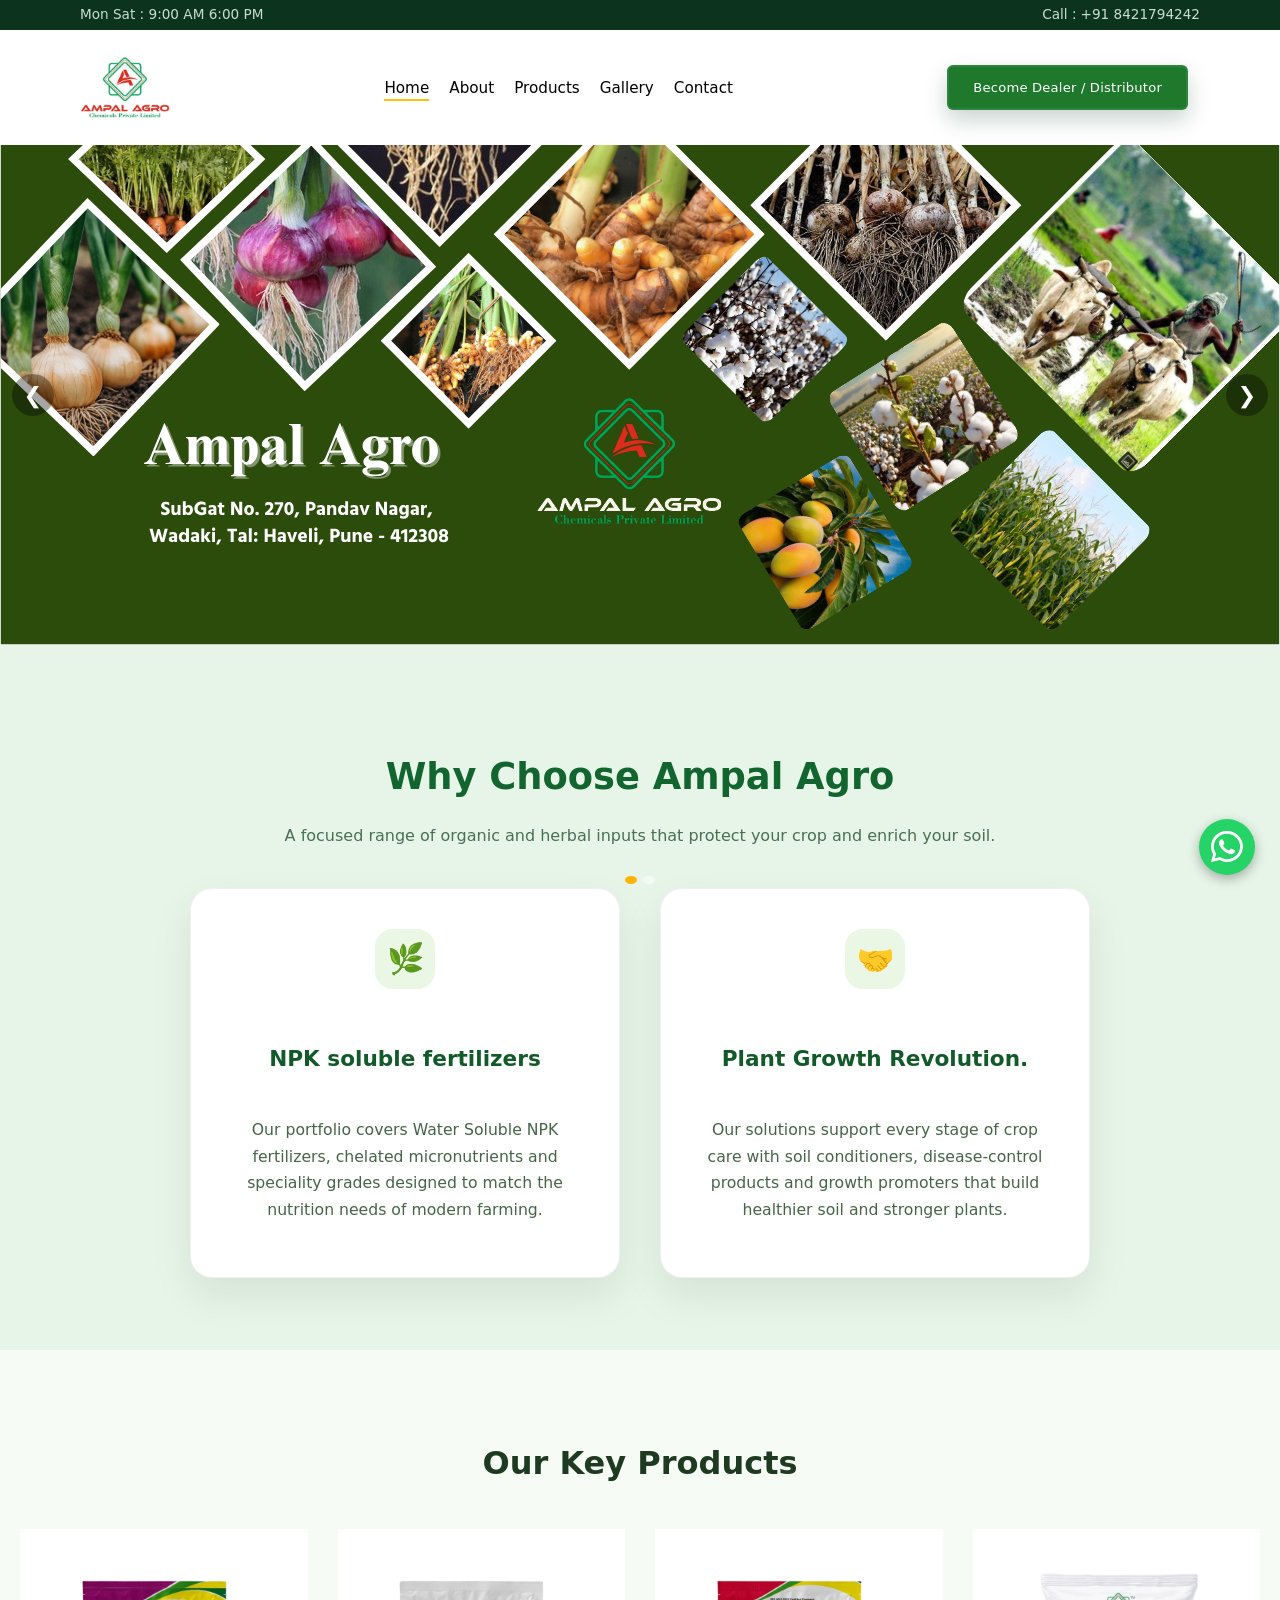
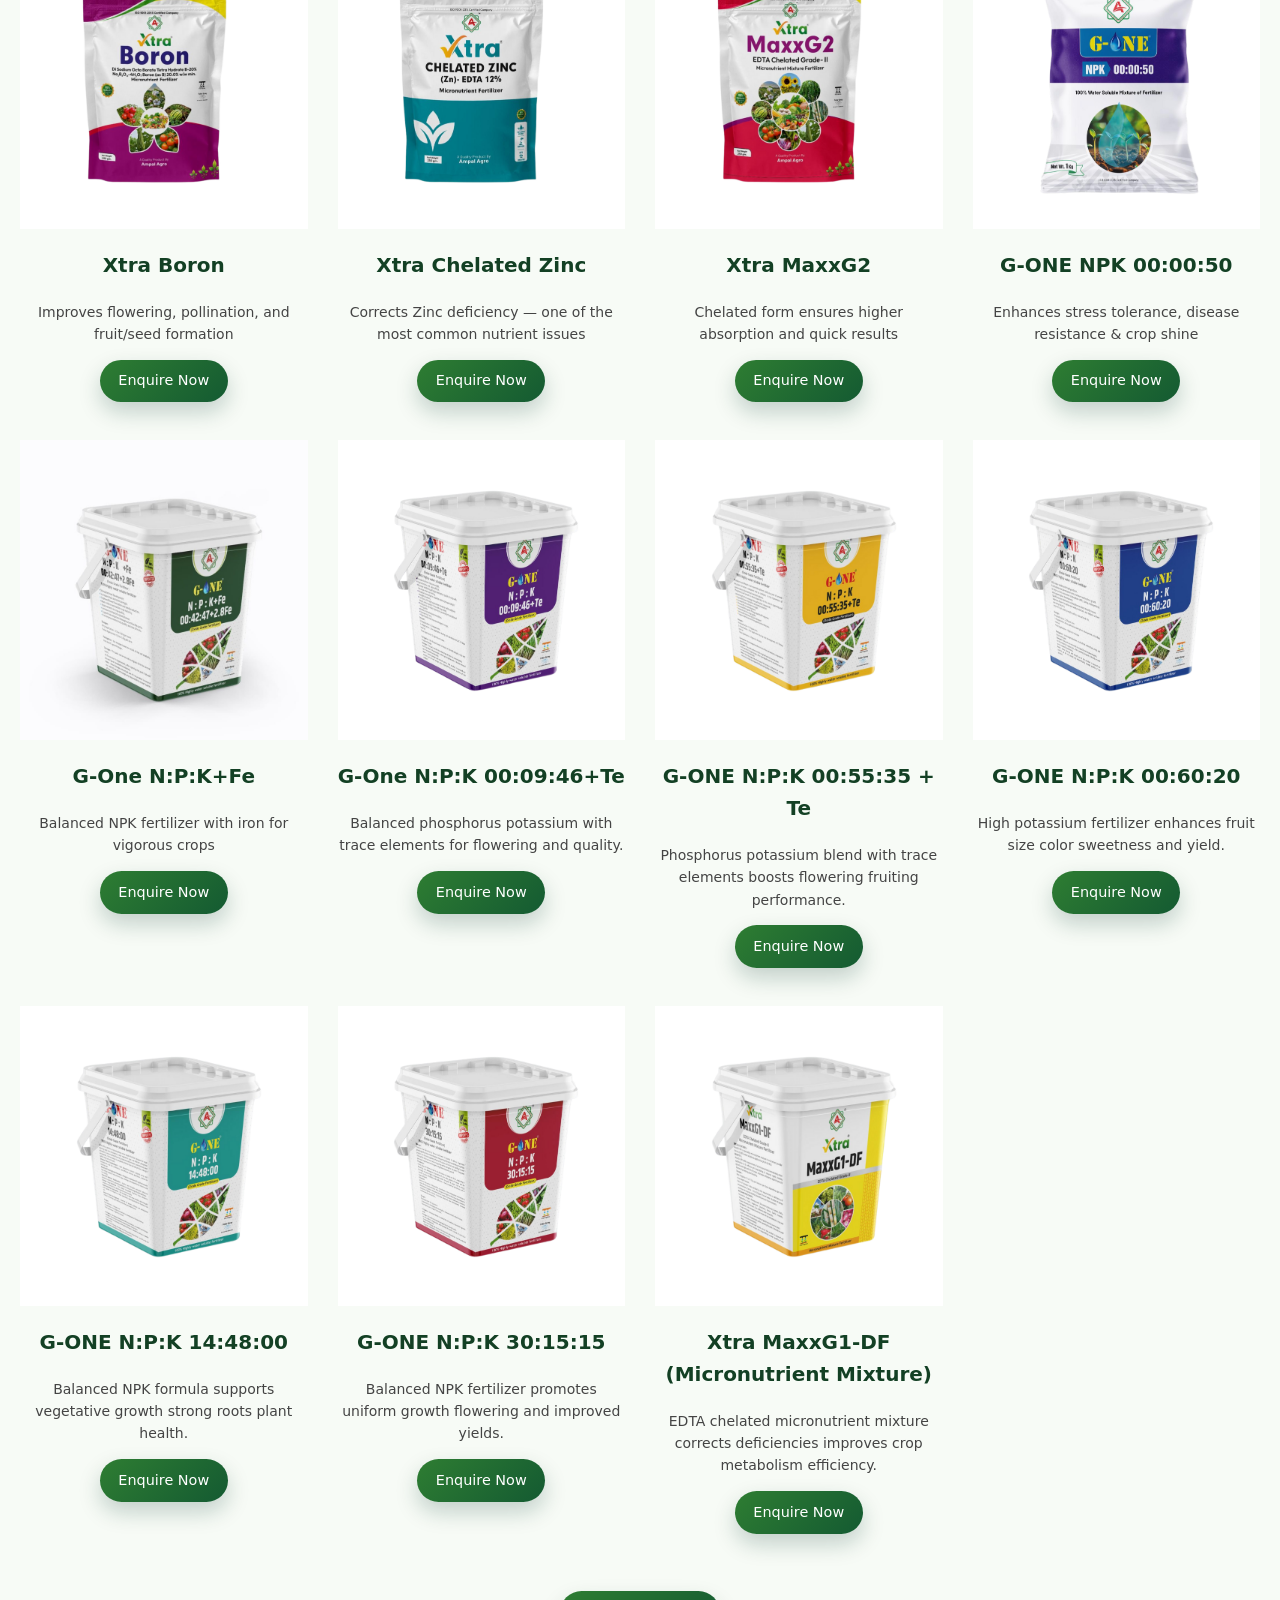
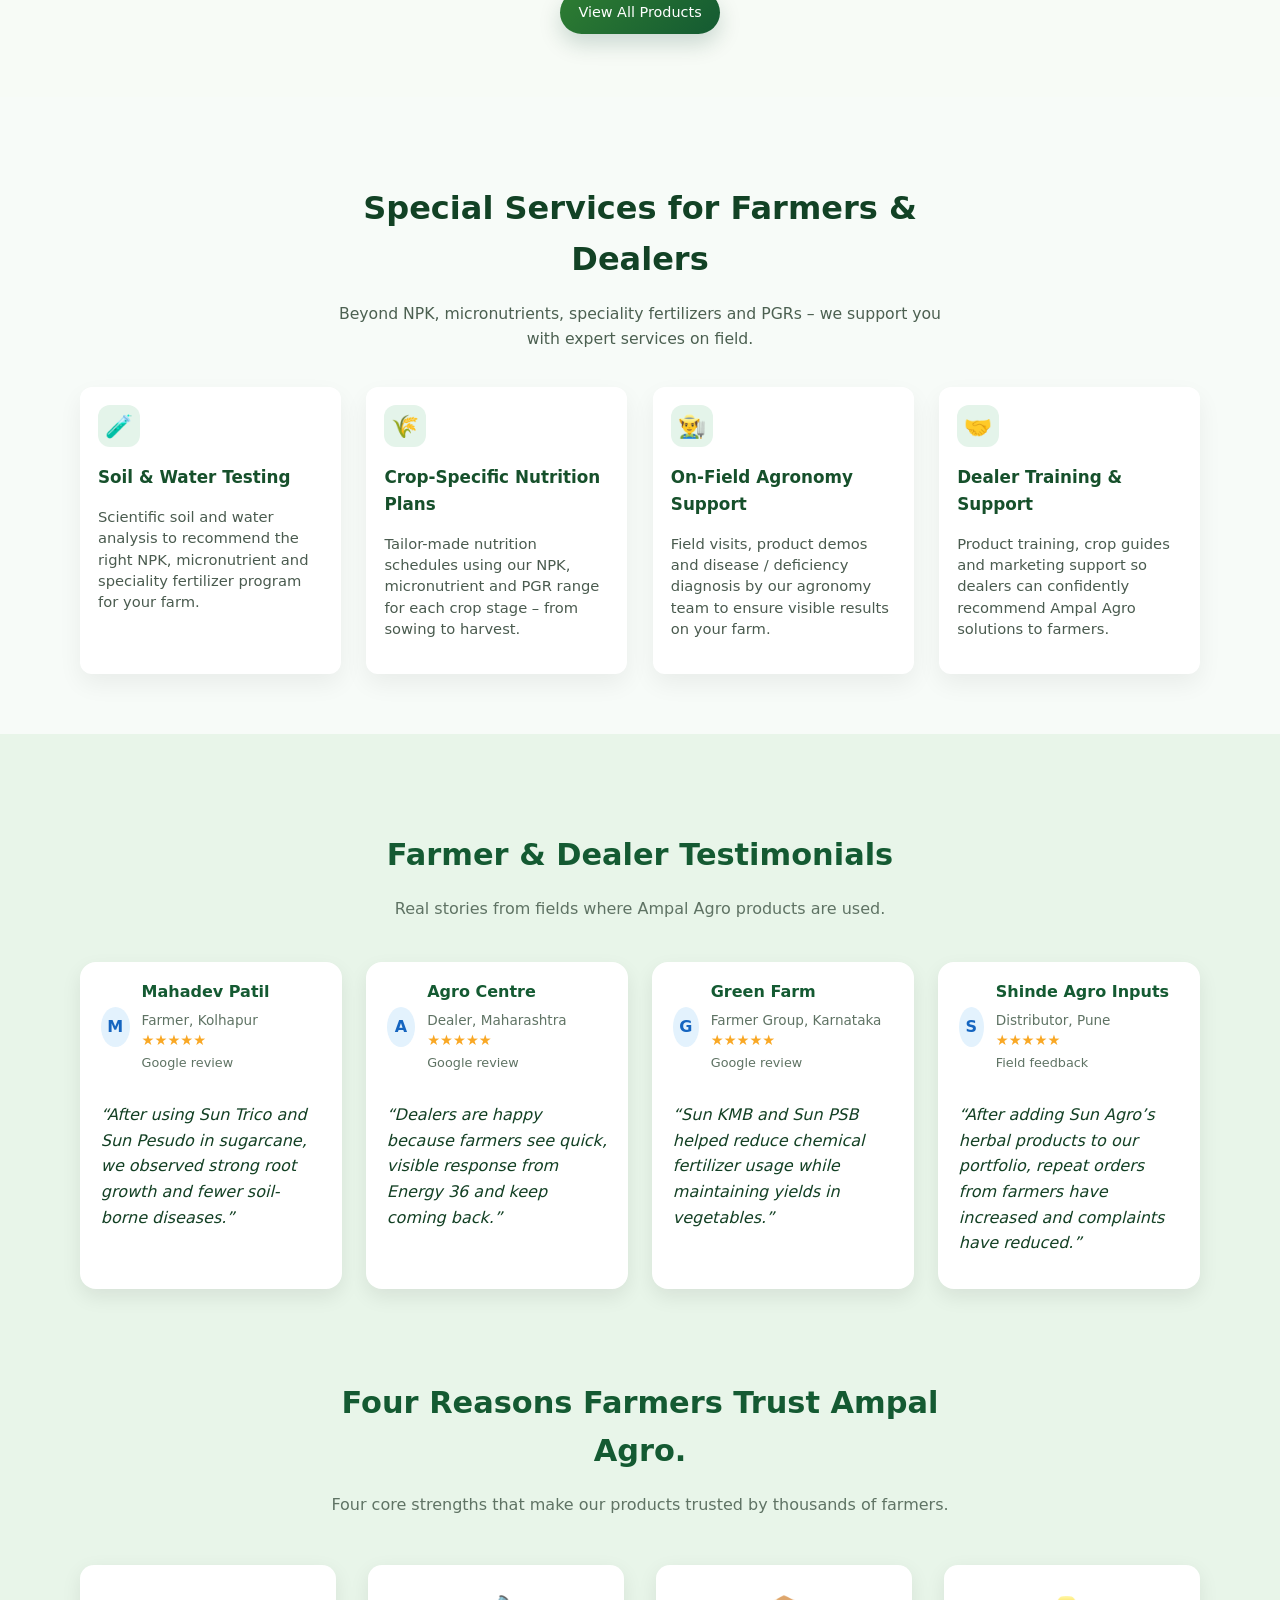
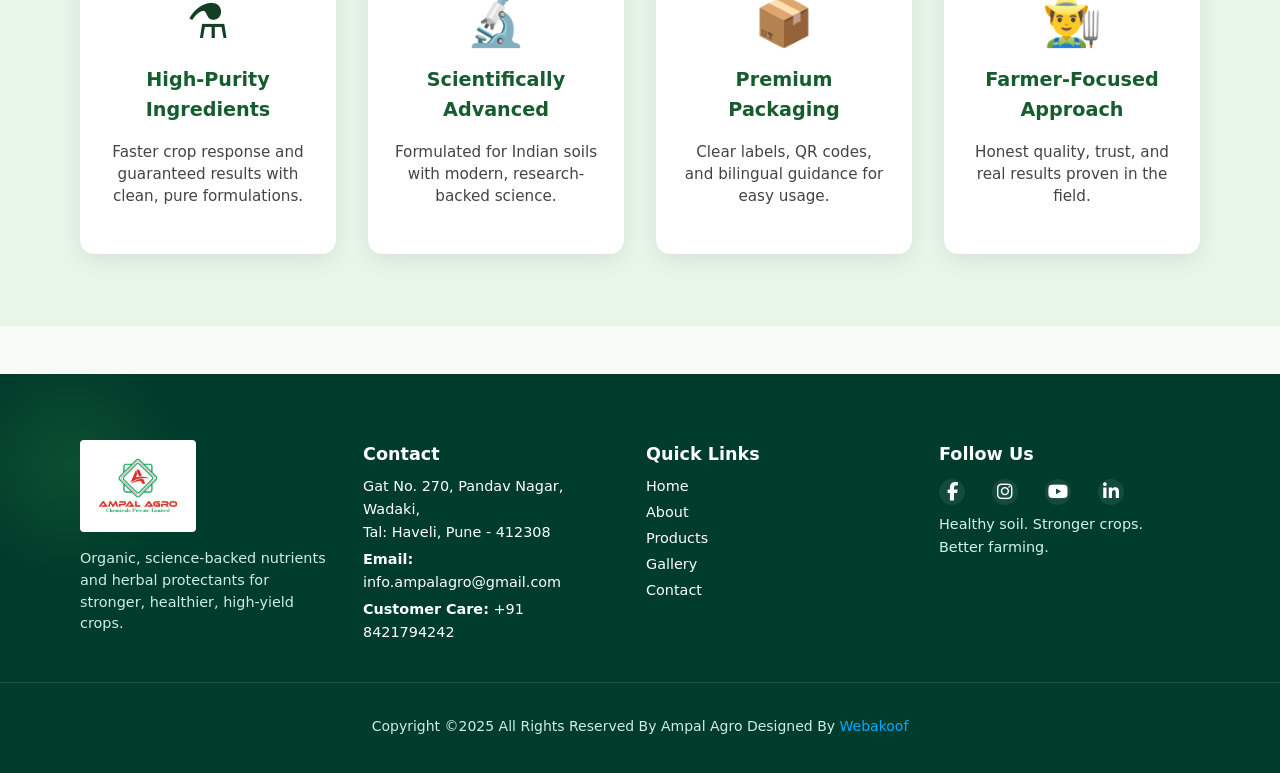
<file: index.html>
<!DOCTYPE html>
<html lang="en">

<head>
  <meta charset="UTF-8" />
  <title>Better Nutrition , Higher farmer income.</title>
  <meta name="viewport" content="width=device-width, initial-scale=1" />
  <meta name="description"
    content="Organic fertilizers, herbal fungicides & agri inputs by Ampal Agro Chemicals Private Limited." />
  <!-- Google tag (gtag.js) -->
  <script async src="https://www.googletagmanager.com/gtag/js?id=G-DBDHMLSWNK"></script>
  <script>
    window.dataLayer = window.dataLayer || [];
    function gtag() { dataLayer.push(arguments); }
    gtag('js', new Date());

    gtag('config', 'G-DBDHMLSWNK');
  </script>
  <link rel="stylesheet" href="assets/css/style.css" />
  <link rel="stylesheet" href="https://cdnjs.cloudflare.com/ajax/libs/font-awesome/6.5.0/css/all.min.css">
  <link rel="stylesheet" href="https://cdnjs.cloudflare.com/ajax/libs/font-awesome/6.5.0/css/all.min.css">


</head>

<body>
  <div class="top-bar">
    <div class="container top-bar-inner">
      <span data-i18n="top.hours">Mon Sat : 9:00 AM 6:00 PM</span>
      <a href="tel:+919561628406" class="top-phone">
        <span data-i18n="top.call">Call :</span> +91 8421794242
      </a>
    </div>
  </div>
<!-- Elfsight Website Translator | Untitled Website Translator -->

  <header class="site-header" id="siteHeader">
    <div class="container header-inner">
      <a href="index.html" class="logo">
        <div class="logo-mark"><img src="assets/logo new.png" alt="Sun Agro Organic logo" /></div>
        <div class="logo-text">
          <span class="logo-title" data-i18n="brand.name">SUN AGRO ORGANIC</span>
          <span class="logo-sub" data-i18n="brand.tagline">Organic fertilizers & herbal fungicides</span>
        </div>
      </a>

      <nav class="main-nav" id="mainNav">
        <ul>
          <li><a href="index.html" class="active" data-i18n="nav.home">Home</a></li>
          <li><a href="about.html" data-i18n="nav.about">About</a></li>
          <li><a href="products.html" data-i18n="nav.products">Products</a></li>
          <li><a href="gallery.html" data-i18n="nav.gallery">Gallery</a></li>
          <li><a href="contact.html" data-i18n="nav.contact">Contact</a></li>
          <li class="nav-cta">
            <a href="https://docs.google.com/forms/d/e/1FAIpQLSeCvbEnC3ephnGqNkI8RVn4CYXd6B70Ds1T-pHiYs0sGDbVUw/viewform?usp=publish-editor"
              class="btn btn-sm btn-primary dealer-cta" target="_blank" rel="noopener noreferrer"
              data-i18n="header.dealerCta">
              Become Dealer / Distributor
            </a>
          </li>

        </ul>
      </nav>

      <div class="header-actions">
        <a href="https://docs.google.com/forms/d/e/1FAIpQLSeCvbEnC3ephnGqNkI8RVn4CYXd6B70Ds1T-pHiYs0sGDbVUw/viewform?usp=publish-editor"
          class="btn btn-sm btn-primary dealer-cta" target="_blank" rel="noopener noreferrer"
          data-i18n="header.dealerCta">
          Become Dealer / Distributor
        </a>
<script src="https://elfsightcdn.com/platform.js" async></script>
<div class="elfsight-app-2ece0998-9129-4e4e-8f0a-438e3ef744a5" data-elfsight-app-lazy></div>
        <button class="nav-toggle" id="navToggle" aria-label="Toggle navigation">
          <span></span><span></span><span></span>
        </button>
      </div>

    </div>
  </header>

  <main>

    <!-- Hero Section -->
    <main>
      <section class="hero">
        <div class="hero__slider">
          <div class="hero__slide hero__slide--active">
            <img src="assets/home page page banner 1.svg" class="hero-bg" alt="Banner 1">
          </div>

          <div class="hero__slide">
            <img src="assets/banner 2 svg.svg" class="hero-bg" alt="Banner 2">
          </div>

          <!-- <div class="hero__slide">
      <img src="assets/banner3.png" class="hero-bg" alt="Banner 3">
    </div> -->
        </div>

        <!-- Navigation Buttons -->
        <button class="hero-btn prev">❮</button>
        <button class="hero-btn next">❯</button>
      </section>

      <!-- <div class="hero__slide">
          <img src="assets/banner1.png" alt="Radhanagari waterfall and mist" class="hero-bg">
          
        </div>
        <div class="hero__slide">
          <img src="https://i.pinimg.com/1200x/1a/e2/4b/1ae24b0ab3e77503e3ae2059e0019402.jpg" alt="Forest trail and backwater at Radhanagari" class="hero-bg">
         
        </div> -->
      </div>
      <!-- <div class="hero-overlay"></div> -->
      <!-- <div class="container hero-content fade-in">
        <span class="hero-tagline">Radhanagari Nature &amp; Wild Tourism</span>
        <h1>Winter Special Tour in the Heart of Nature</h1>
        <p>Experience dams, waterfalls, butterfly gardens and dense forests with family &amp; friends  away from WiFi, closer to real connection.</p>
        <div class="hero-actions">
          <a href="packages.html" class="btn btn-primary">View Winter Packages</a>
          <a href="contact.html" class="btn btn-outline">Book Your Trip</a>
        </div>
      </div> -->
      <div class="hero-dots"></div>
      </section>









      <!-- <section class="section alt-bg">
        <div class="container">
          <div class="section-header reveal">
            <h2 data-i18n="home.why.heading">Why Choose Ampal Agro </h2>
            <p data-i18n="home.why.sub">A focused range of organic and herbal inputs that protect your crop and enrich
              your soil.</p>
          </div>
          <div class="why-grid">
            <div class="why-card reveal">
              <div class="why-icon">🌿</div>
              <h3 data-i18n="home.why.card1.title">NPK soluble fertilizers</h3>
              <p data-i18n="home.why.card1.text">Our product portfolio includes Water Soluble NPK Fertilizers, Water
                Soluble Special Grades, Chelated Micronutrients, Micronutrient Mixtures, Straight Micronutrients,
                Biostimulants/PGRs, and other essential crop nutrition categories designed to meet the diverse needs of
                modern farming.</p>
            </div>
            <div class="why-card reveal">
              <div class="why-icon">🤝</div>
              <h3 data-i18n="home.why.card2.title">Plant Growth Revolution.</h3>
              <p data-i18n="home.why.card2.text">Our solutions support every stage of crop care — from soil conditioners
                that improve structure and microbial activity, to disease-control products that protect against major
                infections, and plant hormones that enhance root growth, flowering, and yield. Together, they build
                healthier soil, stronger plants, and higher productivity.</p>
            </div>
          </div>
        </div>
      </section> -->


      <section class="section alt-bg why-ampal">
        <div class="container">

          <!-- Heading -->
          <div class="section-header reveal">
            <h2 data-i18n="home.why.heading">Why Choose Ampal Agro</h2>
            <p data-i18n="home.why.sub">
              A focused range of organic and herbal inputs that protect your crop and enrich your soil.
            </p>
          </div>

          <!-- Cards -->
          <div class="why-grid">
            <!-- Card 1 -->
            <article class="why-card reveal">
              <div class="why-icon">🌿</div>
              <h3 data-i18n="home.why.card1.title">NPK soluble fertilizers</h3>
              <p data-i18n="home.why.card1.text">
                Our portfolio covers Water Soluble NPK fertilizers, chelated micronutrients and speciality grades
                designed to match the nutrition needs of modern farming.
              </p>
            </article>

            <!-- Card 2 -->
            <article class="why-card reveal">
              <div class="why-icon">🤝</div>
              <h3 data-i18n="home.why.card2.title">Plant Growth Revolution.</h3>
              <p data-i18n="home.why.card2.text">
                Our solutions support every stage of crop care with soil conditioners, disease-control products
                and growth promoters that build healthier soil and stronger plants.
              </p>
            </article>
          </div>

        </div>
      </section>

      <section class="flip-card-section">
        <h2 class="section-title">Our Key Products</h2>

        <div class="flip-card-container">

          <!-- Card 1 -->
          <div class="flip-card">
            <div class="flip-card-inner">
              <div class="flip-card-front">
                <img src="assets/boron extra front .png" alt="Product 1">
              </div>
              <div class="flip-card-back">
                <img src="assets/boron extra back.png" alt="Product 1 back">
              </div>
            </div>
            <div class="card-info">
              <h3>Xtra Boron</h3>
              <p>Improves flowering, pollination, and fruit/seed formation</p>
            </div>
            <a href="https://api.whatsapp.com/send?phone=918421794242&text=Hello%20I%20am%20interested%20in%20your%20product,%20I%20would%20like%20to%20enquire%20about%20the%20Xtra%20Boron"
              class="contact-btn" target="_blank">
              Enquire Now
            </a>

          </div>

          <!-- Card 2 -->
          <div class="flip-card">
            <div class="flip-card-inner">
              <div class="flip-card-front">
                <img src="assets/chelated zinc front.png" alt="Product 2">
              </div>
              <div class="flip-card-back">
                <img src="assets/chelated zink back.png" alt="Product 2 back">
              </div>
            </div>
            <div class="card-info">
              <h3>Xtra Chelated Zinc</h3>
              <p>Corrects Zinc deficiency — one of the most common nutrient issues</p>
            </div>
            <a href="https://api.whatsapp.com/send?phone=918421794242&text=Hello%20I%20am%20interested%20in%20your%20product,%20I%20would%20like%20to%20enquire%20about%20the%20Xtra%20Chelated%20Zinc"
              class="contact-btn" target="_blank">
              Enquire Now
            </a>
          </div>

          <!-- Card 3 -->
          <div class="flip-card">
            <div class="flip-card-inner">
              <div class="flip-card-front">
                <img src="assets/maxx g 2 front.png" alt="Product 3">
              </div>
              <div class="flip-card-back">
                <img src="assets/maxx g 2 back .png" alt="Product 3 back">
              </div>
            </div>
            <div class="card-info">
              <h3>Xtra MaxxG2</h3>
              <p>Chelated form ensures higher absorption and quick results</p>
            </div>
            <a href="https://api.whatsapp.com/send?phone=918421794242&text=Hello%20I%20am%20interested%20in%20your%20product,%20I%20would%20like%20to%20enquire%20about%20the%20Xtra%20MaxxG2"
              class="contact-btn" target="_blank">Enquire Now</a>

          </div>

          <!-- Card 4 -->
          <div class="flip-card">
            <div class="flip-card-inner">
              <div class="flip-card-front">
                <img src="assets/G One 0050 front.png" alt="Product 4">
              </div>
              <div class="flip-card-back">
                <img src="assets/G One 0050 back.png" alt="Product 4 back">
              </div>
            </div>
            <div class="card-info">
              <h3>G-ONE NPK 00:00:50</h3>
              <p>Enhances stress tolerance, disease resistance & crop shine</p>
            </div>
            <a href="https://api.whatsapp.com/send?phone=918421794242&text=Hello%20I%20am%20interested%20in%20your%20product,%20I%20would%20like%20to%20enquire%20about%20the%20G-ONE%20NPK%2000:00:50"
              class="contact-btn" target="_blank">Enquire Now</a>

          </div>



<div class="flip-card">
            <div class="flip-card-inner">
              <div class="flip-card-front">
                <img src="assets/G-One%20NPK%2BFe%20front.png" alt="Product 4">
              </div>
              <div class="flip-card-back">
                <!-- <img src="assets/G One 0050 back.png" alt="Product 4 back"> -->
              </div>
            </div>
            <div class="card-info">
              <h3>G-One N:P:K+Fe</h3>
              <p>Balanced NPK fertilizer with iron for vigorous crops</p>
            </div>
            <a href="https://api.whatsapp.com/send?phone=918421794242&text=Hello%20I%20am%20interested%20in%20your%20product,%20I%20would%20like%20to%20enquire%20about%20the%20G-ONE%20NPK%2000:00:50"
              class="contact-btn" target="_blank">Enquire Now</a>

          </div>


          <div class="flip-card">
            <div class="flip-card-inner">
              <div class="flip-card-front">
                <img src="assets/G-One%20N_P_K%2000_09_46%2BTe.png" alt="Product 4">
              </div>
              <div class="flip-card-back">
                <!-- <img src="assets/G One 0050 back.png" alt="Product 4 back"> -->
              </div>
            </div>
            <div class="card-info">
              <h3>G-One N:P:K 00:09:46+Te</h3>
              <p>Balanced phosphorus potassium with trace elements for flowering and quality.</p>
            </div>
            <a href="https://api.whatsapp.com/send?phone=918421794242&text=Hello%20I%20am%20interested%20in%20your%20product,%20I%20would%20like%20to%20enquire%20about%20the%20G-ONE%20NPK%2000:00:50"
              class="contact-btn" target="_blank">Enquire Now</a>

          </div>


          <div class="flip-card">
            <div class="flip-card-inner">
              <div class="flip-card-front">
                <img src="assets/G-One%20N_P_K%2000_55_35%2BTe.png" alt="Product 4">
              </div>
              <div class="flip-card-back">
                <!-- <img src="assets/G One 0050 back.png" alt="Product 4 back"> -->
              </div>
            </div>
            <div class="card-info">
              <h3>G-ONE N:P:K 00:55:35 + Te</h3>
              <p>Phosphorus potassium blend with trace elements boosts flowering fruiting performance.</p>
            </div>
            <a href="https://api.whatsapp.com/send?phone=918421794242&text=Hello%20I%20am%20interested%20in%20your%20product,%20I%20would%20like%20to%20enquire%20about%20the%20G-ONE%20NPK%2000:00:50"
              class="contact-btn" target="_blank">Enquire Now</a>

          </div>


          <div class="flip-card">
            <div class="flip-card-inner">
              <div class="flip-card-front">
                <img src="assets/G-One N_P_K 00_60_20.png" alt="Product 4">
              </div>
              <div class="flip-card-back">
                <!-- <img src="assets/G One 0050 back.png" alt="Product 4 back"> -->
              </div>
            </div>
            <div class="card-info">
              <h3>G-ONE N:P:K 00:60:20</h3>
              <p>High potassium fertilizer enhances fruit size color sweetness and yield.</p>
            </div>
            <a href="https://api.whatsapp.com/send?phone=918421794242&text=Hello%20I%20am%20interested%20in%20your%20product,%20I%20would%20like%20to%20enquire%20about%20the%20G-ONE%20NPK%2000:00:50"
              class="contact-btn" target="_blank">Enquire Now</a>

          </div>


          <div class="flip-card">
            <div class="flip-card-inner">
              <div class="flip-card-front">
                <img src="assets/G-One N_P_K 14_48_00.png" alt="Product 4">
              </div>
              <div class="flip-card-back">
                <!-- <img src="assets/G One 0050 back.png" alt="Product 4 back"> -->
              </div>
            </div>
            <div class="card-info">
              <h3>G-ONE N:P:K 14:48:00</h3>
              <p>Balanced NPK formula supports vegetative growth strong roots plant health.</p>
            </div>
            <a href="https://api.whatsapp.com/send?phone=918421794242&text=Hello%20I%20am%20interested%20in%20your%20product,%20I%20would%20like%20to%20enquire%20about%20the%20G-ONE%20NPK%2000:00:50"
              class="contact-btn" target="_blank">Enquire Now</a>

          </div>


          <div class="flip-card">
            <div class="flip-card-inner">
              <div class="flip-card-front">
                <img src="assets/G-One N_P_K 30_15_15.png" alt="Product 4">
              </div>
              <div class="flip-card-back">
                <!-- <img src="assets/G One 0050 back.png" alt="Product 4 back"> -->
              </div>
            </div>
            <div class="card-info">
              <h3>G-ONE N:P:K 30:15:15</h3>
              <p>Balanced NPK fertilizer promotes uniform growth flowering and improved yields.</p>
            </div>
            <a href="https://api.whatsapp.com/send?phone=918421794242&text=Hello%20I%20am%20interested%20in%20your%20product,%20I%20would%20like%20to%20enquire%20about%20the%20G-ONE%20NPK%2000:00:50"
              class="contact-btn" target="_blank">Enquire Now</a>

          </div>


           <div class="flip-card">
            <div class="flip-card-inner">
              <div class="flip-card-front">
                <img src="assets/Xtra MaxxG1-DF.png" alt="Product 4">
              </div>
              <div class="flip-card-back">
                <!-- <img src="assets/G One 0050 back.png" alt="Product 4 back"> -->
              </div>
            </div>
            <div class="card-info">
              <h3>Xtra MaxxG1-DF (Micronutrient Mixture)</h3>
              <p>EDTA chelated micronutrient mixture corrects deficiencies improves crop metabolism efficiency.</p>
            </div>
            <a href="https://api.whatsapp.com/send?phone=918421794242&text=Hello%20I%20am%20interested%20in%20your%20product,%20I%20would%20like%20to%20enquire%20about%20the%20G-ONE%20NPK%2000:00:50"
              class="contact-btn" target="_blank">Enquire Now</a>

          </div>





        </div>

        <!-- ⭐ VIEW ALL PRODUCTS BUTTON -->
        <div class="view-all-wrapper">
          <a href="products.html" class="view-all-btn">View All Products</a>
        </div>

      </section>




      <section class="special-services">
        <div class="container">
          <div class="section-header">
            <h2 data-i18n="home.services.heading">Special Services for Farmers & Dealers</h2>
            <p data-i18n="home.services.sub">Beyond NPK, micronutrients, speciality fertilizers and PGRs – we support
              you with expert services on field.</p>
          </div>

          <div class="services-grid">

            <!-- Service 1 -->
            <div class="service-card">
              <div class="service-icon">🧪</div>
              <h3 data-i18n="home.services.s1.title">Soil & Water Testing</h3>
              <p data-i18n="home.services.s1.text">
                Scientific soil and water analysis to recommend the right NPK,
                micronutrient and speciality fertilizer program for your farm.
              </p>
            </div>

            <!-- Service 2 -->
            <div class="service-card">
              <div class="service-icon">🌾</div>
              <h3 data-i18n="home.services.s2.title">Crop-Specific Nutrition Plans</h3>
              <p data-i18n="home.services.s2.text">
                Tailor-made nutrition schedules using our NPK, micronutrient and PGR
                range for each crop stage – from sowing to harvest.
              </p>
            </div>

            <!-- Service 3 -->
            <div class="service-card">
              <div class="service-icon">👨‍🌾</div>
              <h3 data-i18n="home.services.s3.title">On-Field Agronomy Support</h3>
              <p data-i18n="home.services.s3.text">
                Field visits, product demos and disease / deficiency diagnosis by our
                agronomy team to ensure visible results on your farm.
              </p>
            </div>

            <!-- Service 4 -->
            <div class="service-card">
              <div class="service-icon">🤝</div>
              <h3 data-i18n="home.services.s4.title">Dealer Training & Support</h3>
              <p data-i18n="home.services.s4.text">
                Product training, crop guides and marketing support so dealers can
                confidently recommend Ampal Agro solutions to farmers.
              </p>
            </div>

          </div>
        </div>
      </section>


      <section class="section alt-bg testimonials-section">
        <div class="container">
          <div class="section-header reveal">
            <h2 data-i18n="home.testimonials.heading">Farmer & Dealer Testimonials</h2>
            <p data-i18n="home.testimonials.sub">Real stories from fields where Ampal Agro products are used.
            </p>
          </div>
          <div class="testimonials-grid">
            <div class="testimonial-card reveal">
              <div class="testimonial-header">
                <div class="avatar-circle">M</div>
                <div>
                  <div class="testimonial-name-row">
                    <span class="name" data-i18n="home.testimonials.t1.name">Mahadev Patil</span>
                    <span class="location" data-i18n="home.testimonials.t1.loc">Farmer, Kolhapur</span>
                  </div>
                  <div class="testimonial-stars">★★★★★</div>
                  <span class="testimonial-source">Google review</span>
                </div>
              </div>
              <p class="testimonial-text" data-i18n="home.testimonials.t1.text">“After using Sun Trico and Sun Pesudo in
                sugarcane, we observed strong root growth and fewer soil-borne diseases.”</p>
            </div>

            <div class="testimonial-card reveal">
              <div class="testimonial-header">
                <div class="avatar-circle">A</div>
                <div>
                  <div class="testimonial-name-row">
                    <span class="name" data-i18n="home.testimonials.t2.name">Agro Centre</span>
                    <span class="location" data-i18n="home.testimonials.t2.loc">Dealer, Maharashtra</span>
                  </div>
                  <div class="testimonial-stars">★★★★★</div>
                  <span class="testimonial-source">Google review</span>
                </div>
              </div>
              <p class="testimonial-text" data-i18n="home.testimonials.t2.text">“Dealers are happy because farmers see
                quick, visible response from Energy 36 and keep coming back.”</p>
            </div>

            <div class="testimonial-card reveal">
              <div class="testimonial-header">
                <div class="avatar-circle">G</div>
                <div>
                  <div class="testimonial-name-row">
                    <span class="name" data-i18n="home.testimonials.t3.name">Green Farm</span>
                    <span class="location" data-i18n="home.testimonials.t3.loc">Farmer Group, Karnataka</span>
                  </div>
                  <div class="testimonial-stars">★★★★★</div>
                  <span class="testimonial-source">Google review</span>
                </div>
              </div>
              <p class="testimonial-text" data-i18n="home.testimonials.t3.text">“Sun KMB and Sun PSB helped reduce
                chemical fertilizer usage while maintaining yields in vegetables.”</p>
            </div>

            <div class="testimonial-card reveal">
              <div class="testimonial-header">
                <div class="avatar-circle">S</div>
                <div>
                  <div class="testimonial-name-row">
                    <span class="name" data-i18n="home.testimonials.t4.name">Shinde Agro Inputs</span>
                    <span class="location" data-i18n="home.testimonials.t4.loc">Distributor, Pune</span>
                  </div>
                  <div class="testimonial-stars">★★★★★</div>
                  <span class="testimonial-source">Field feedback</span>
                </div>
              </div>
              <p class="testimonial-text" data-i18n="home.testimonials.t4.text">“After adding Sun Agro’s herbal products
                to our portfolio, repeat orders from farmers have increased and complaints have reduced.”</p>
            </div>
          </div>
        </div>
      </section>

      <section class="section alt-bg reasons-section">
        <div class="container">
          <div class="section-header reveal">
            <h2 data-i18n="home.reasons.heading">Four Reasons Farmers Trust Ampal Agro.</h2>
            <p data-i18n="home.reasons.sub">Four core strengths that make our products trusted by thousands of farmers.
            </p>
          </div>

          <div class="highlights-grid">

            <div class="highlight-card reveal">
              <div class="highlight-icon">⚗️</div>
              <h3 data-i18n="home.reasons.r1.title">High-Purity Ingredients</h3>
              <p data-i18n="home.reasons.r1.text">Faster crop response and guaranteed results with clean, pure
                formulations.</p>
            </div>

            <div class="highlight-card reveal">
              <div class="highlight-icon">🔬</div>
              <h3 data-i18n="home.reasons.r2.title">Scientifically Advanced</h3>
              <p data-i18n="home.reasons.r2.text">Formulated for Indian soils with modern, research-backed science.</p>
            </div>

            <div class="highlight-card reveal">
              <div class="highlight-icon">📦</div>
              <h3 data-i18n="home.reasons.r3.title">Premium Packaging</h3>
              <p data-i18n="home.reasons.r3.text">Clear labels, QR codes, and bilingual guidance for easy usage.</p>
            </div>

            <div class="highlight-card reveal">
              <div class="highlight-icon">👨‍🌾</div>
              <h3 data-i18n="home.reasons.r4.title">Farmer-Focused Approach</h3>
              <p data-i18n="home.reasons.r4.text">Honest quality, trust, and real results proven in the field.</p>
            </div>

          </div>
        </div>
      </section>



      <!-- <section class="section cta-section">
      <div class="container cta-inner reveal">
        <div>
          <h2 data-i18n="home.cta.heading">Ready to bring life back to your soil?</h2>
          <p data-i18n="home.cta.sub">Talk to our team to design an organic nutrition and protection plan for your crops.</p>
        </div>
        <a href="contact.html" class="btn btn-primary" data-i18n="home.cta.btn">Contact Our Team</a>
      </div>
    </section> -->
    </main>

    <a href="https://wa.me/918421794242?text=Hello%20I%20am%20interested%20in%20your%20product%20I%20would%20like%20to%20enquire%20about%20the%20product"
      class="whatsapp-float" target="_blank" aria-label="WhatsApp">

      <i class="fab fa-whatsapp"></i>
    </a>



    <footer class="site-footer">
      <div class="container footer-inner">

        <!-- Logo + About -->
        <div class="footer-col">
          <div class="logo footer-logo">
            <div class="logo-mark">
              <img src="assets/logo new.png" alt="Sun Agro Organic logo" />
            </div>
            <div class="logo-text">
              <span class="logo-title">SUN AGRO ORGANIC</span>
            </div>
          </div>
          <p class="footer-desc" data-i18n="footer.desc">
            Organic, science-backed nutrients and herbal protectants for stronger, healthier, high-yield crops.
          </p>
        </div>

        <!-- Contact -->
        <div class="footer-col">
          <h4 data-i18n="footer.contact.heading">Contact</h4>

          <p>
            Gat No. 270, Pandav Nagar, Wadaki,<br>
            Tal: Haveli, Pune - 412308
          </p>

          <p>
            <strong>Email:</strong> info.ampalagro@gmail.com
          </p>

          <p>
            <strong>Customer Care:</strong> +91 8421794242
          </p>
        </div>

        <!-- Quick Links -->
        <div class="footer-col">
          <h4 data-i18n="footer.links.heading">Quick Links</h4>
          <ul class="footer-links">
            <li><a href="index.html" data-i18n="nav.home">Home</a></li>
            <li><a href="about.html" data-i18n="nav.about">About</a></li>
            <li><a href="products.html" data-i18n="nav.products">Products</a></li>
            <li><a href="gallery.html" data-i18n="nav.gallery">Gallery</a></li>
            <li><a href="contact.html" data-i18n="nav.contact">Contact</a></li>
          </ul>
        </div>

        <!-- Social -->
        <div class="footer-col">
  <h4 data-i18n="footer.follow.heading">Follow Us</h4>
  <div class="footer-social">
    <a href="https://www.facebook.com/profile.php?id=61584603135414" aria-label="Facebook"><i class="fab fa-facebook-f"></i></a>
    <a href="https://www.instagram.com/ampal_agro_chemicals_pvt_ltd/" aria-label="Instagram"><i class="fab fa-instagram"></i></a>
    <a href="https://www.youtube.com/@ampalagro_pvtltd" aria-label="YouTube"><i class="fab fa-youtube"></i></a>
    <a href="https://www.linkedin.com/in/ampal-agro-chemicals-pvt-ltd-570058394" aria-label="LinkedIn"><i class="fab fa-linkedin-in"></i></a>
  </div>

  <p class="footer-tagline" data-i18n="footer.tagline">Healthy soil. Stronger crops. Better farming.</p>
</div>


      </div>

      <div class="footer-bottom">
        <div class="container">
          <p class="footer-text">
            Copyright ©2025 All Rights Reserved By Ampal Agro
            Designed By <a class="footer-link" href="https://webakoof.com/" target="_blank">Webakoof</a>
          </p>


        </div>
      </div>
    </footer>

    <script src="assets/js/app.js"></script>
</body>

</html>
</file>
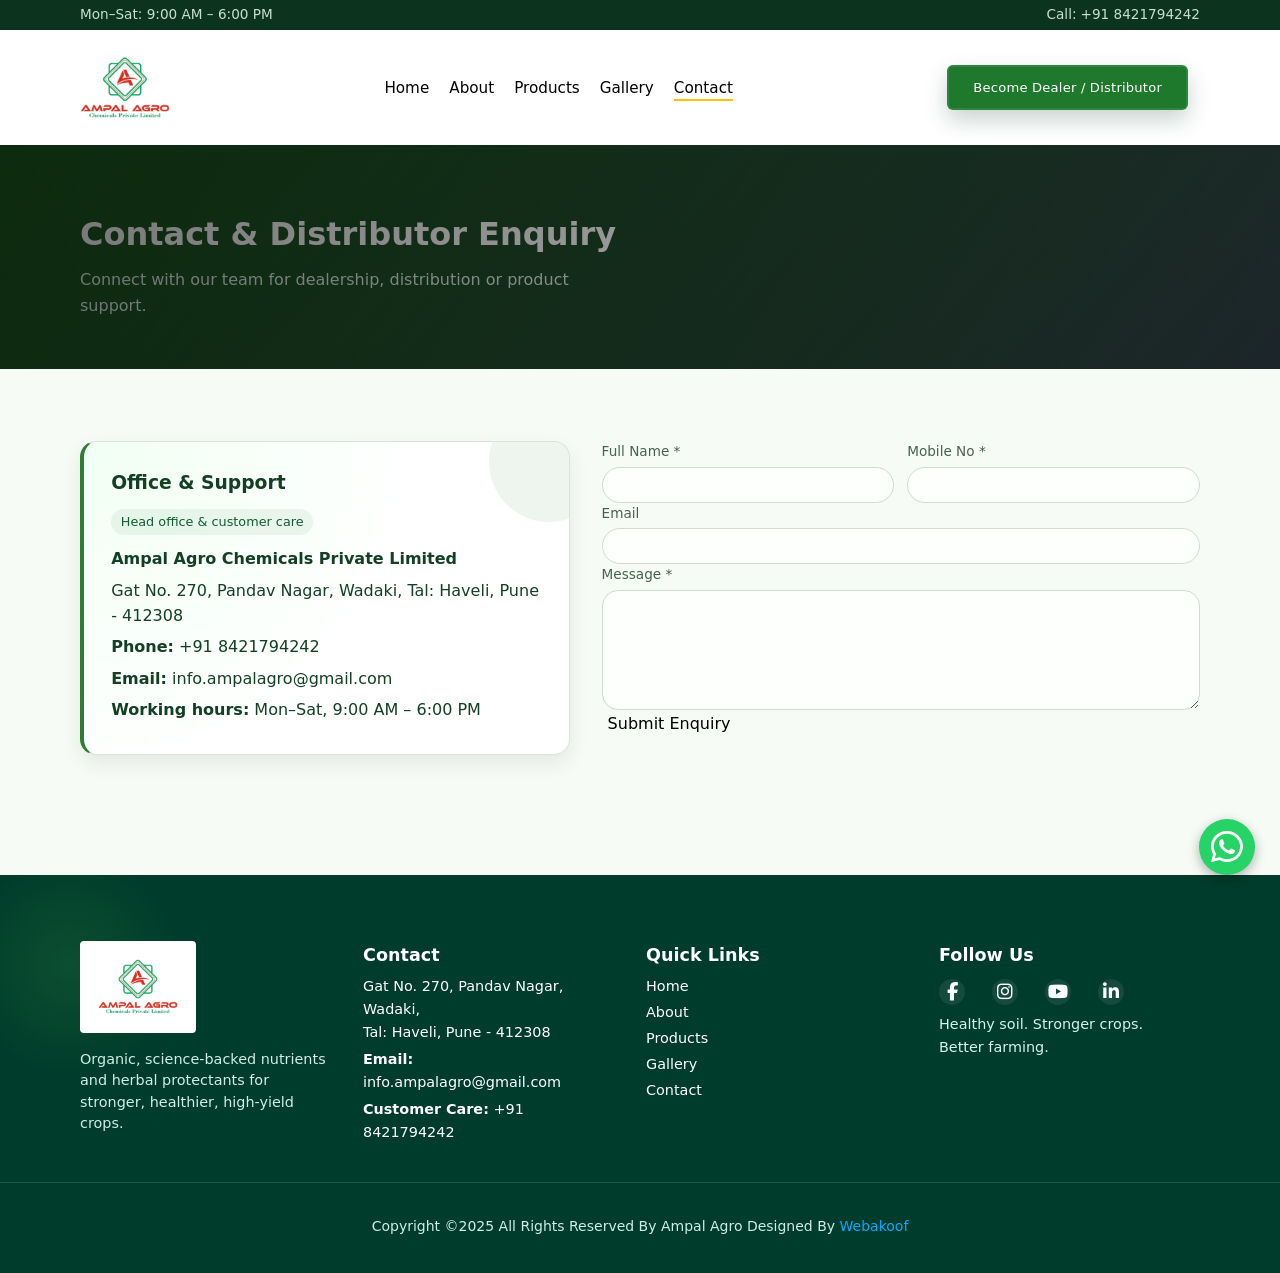
<file: contact.html>
<!DOCTYPE html>
<html lang="en">

<head>
  <meta charset="UTF-8" />
  <title>Contact | Ampal Agro Chemicals Private Limited</title>
  <meta name="viewport" content="width=device-width, initial-scale=1" />
  <!-- Google tag (gtag.js) -->
  <script async src="https://www.googletagmanager.com/gtag/js?id=G-DBDHMLSWNK"></script>
  <script>
    window.dataLayer = window.dataLayer || [];
    function gtag() { dataLayer.push(arguments); }
    gtag('js', new Date());

    gtag('config', 'G-DBDHMLSWNK');
  </script>
  <link rel="stylesheet" href="assets/css/style.css" />
  <link rel="stylesheet" href="https://cdnjs.cloudflare.com/ajax/libs/font-awesome/6.5.0/css/all.min.css">
</head>

<body>
  <div class="top-bar">
    <div class="container top-bar-inner">
      <span data-i18n="top.hours">Mon–Sat: 9:00 AM – 6:00 PM</span>
      <a href="tel:+919561628406" class="top-phone">
        <span data-i18n="top.call">Call:</span> +91 8421794242
      </a>
    </div>
  </div>

  <header class="site-header" id="siteHeader">
    <div class="container header-inner">
      <a href="index.html" class="logo">
        <div class="logo-mark"><img src="assets/logo new.png" alt="Sun Agro Organic logo" /></div>
        <div class="logo-text">
          <span class="logo-title" data-i18n="brand.name">SUN AGRO ORGANIC</span>
          <span class="logo-sub" data-i18n="brand.tagline">Organic fertilizers & herbal fungicides</span>
        </div>
      </a>
      <nav class="main-nav" id="mainNav">
        <ul>
          <li><a href="index.html" data-i18n="nav.home">Home</a></li>
          <li><a href="about.html" data-i18n="nav.about">About</a></li>
          <li><a href="products.html" data-i18n="nav.products">Products</a></li>
          <li><a href="gallery.html" data-i18n="nav.gallery">Gallery</a></li>
          <li><a href="contact.html" class="active" data-i18n="nav.contact">Contact</a></li>
          <li class="nav-cta">
            <a href="https://docs.google.com/forms/d/e/1FAIpQLSeCvbEnC3ephnGqNkI8RVn4CYXd6B70Ds1T-pHiYs0sGDbVUw/viewform?usp=publish-editor"
               class="btn btn-sm btn-primary dealer-cta"
               target="_blank"
               rel="noopener noreferrer"
               data-i18n="header.dealerCta">
              Become Dealer / Distributor
            </a>
          </li>
        </ul>
      </nav>
      <div class="header-actions">
  <a href="https://docs.google.com/forms/d/e/1FAIpQLSeCvbEnC3ephnGqNkI8RVn4CYXd6B70Ds1T-pHiYs0sGDbVUw/viewform?usp=publish-editor"
     class="btn btn-sm btn-primary dealer-cta"
     target="_blank"
     rel="noopener noreferrer"
     data-i18n="header.dealerCta">
     Become Dealer / Distributor
  </a>
<script src="https://elfsightcdn.com/platform.js" async></script>
<div class="elfsight-app-2ece0998-9129-4e4e-8f0a-438e3ef744a5" data-elfsight-app-lazy></div>
  <button class="nav-toggle" id="navToggle" aria-label="Toggle navigation">
    <span></span><span></span><span></span>
  </button>
</div>

    </div>
  </header>

  <main>
    <section class="page-hero contact-hero">
      <div class="hero-overlay"></div>
      <div class="container">
        <h1 class="page-title" data-i18n="contact.title">Contact &amp; Distributor Enquiry</h1>
        <p class="page-sub" data-i18n="contact.subtitle">Connect with our team for dealership, distribution or product
          support.</p>
      </div>
    </section>


    <section class="section">
      <div class="container contact-layout">
        <div class="contact-card contact-info reveal">
          <h3 data-i18n="contact.office.heading">Office &amp; Support</h3>
          <p class="contact-badge" data-i18n="contact.office.badge">Head office &amp; customer care</p>
          <p><strong>Ampal Agro Chemicals Private Limited</strong></p>
          <!-- <p>Marketed by <strong>Crop Nex Fourson Organic</strong></p> -->
          <p>
            Gat No. 270, Pandav Nagar, Wadaki,
Tal: Haveli, Pune - 412308
          </p>
          <p><strong>Phone:</strong> +91 8421794242</p>
          <p><strong>Email:</strong> info.ampalagro@gmail.com</p>
          <p><strong>Working hours:</strong> Mon–Sat, 9:00 AM – 6:00 PM</p>
        </div>

      <form id="contact-form" method="POST" action="https://api.web3forms.com/submit">
  <input type="hidden" name="access_key" value="e8830564-80c4-4ca3-8346-9e38c4f1f3bb">
  <input type="hidden" name="subject" value="Website Enquiry">
  <input type="hidden" name="from_name" value="Website Contact Form">

  <div class="form-row">
    <div class="form-group">
      <label>Full Name *</label>
      <input type="text" name="name" required>
    </div>
    <div class="form-group">
      <label>Mobile No *</label>
      <input type="tel" name="phone" required>
    </div>
  </div>

  <div class="form-group">
    <label>Email</label>
    <input type="email" name="email">
  </div>

  <div class="form-group">
    <label>Message *</label>
    <textarea name="message" required></textarea>
  </div>

  <button type="submit">Submit Enquiry</button>

  <p id="result"></p>
</form>


      </div>
    </section>
  </main>

  <a href="https://wa.me/918421794242?text=Hello%20I%20am%20interested%20in%20your%20product%20I%20would%20like%20to%20enquire%20about%20the%20product"
   class="whatsapp-float"
   target="_blank"
   aria-label="WhatsApp">

  <i class="fab fa-whatsapp"></i>
</a>


  <footer class="site-footer">
      <div class="container footer-inner">

        <!-- Logo + About -->
        <div class="footer-col">
          <div class="logo footer-logo">
            <div class="logo-mark">
              <img src="assets/logo new.png" alt="Sun Agro Organic logo" />
            </div>
            <div class="logo-text">
              <span class="logo-title">SUN AGRO ORGANIC</span>
            </div>
          </div>
          <p class="footer-desc" data-i18n="footer.desc">
            Organic, science-backed nutrients and herbal protectants for stronger, healthier, high-yield crops.
          </p>
        </div>

        <!-- Contact -->
        <div class="footer-col">
          <h4 data-i18n="footer.contact.heading">Contact</h4>

          <p>
            Gat No. 270, Pandav Nagar, Wadaki,<br>
            Tal: Haveli, Pune - 412308
          </p>

          <p>
            <strong>Email:</strong> info.ampalagro@gmail.com
          </p>

          <p>
            <strong>Customer Care:</strong> +91 8421794242
          </p>
        </div>

        <!-- Quick Links -->
        <div class="footer-col">
          <h4 data-i18n="footer.links.heading">Quick Links</h4>
          <ul class="footer-links">
            <li><a href="index.html" data-i18n="nav.home">Home</a></li>
            <li><a href="about.html" data-i18n="nav.about">About</a></li>
            <li><a href="products.html" data-i18n="nav.products">Products</a></li>
            <li><a href="gallery.html" data-i18n="nav.gallery">Gallery</a></li>
            <li><a href="contact.html" data-i18n="nav.contact">Contact</a></li>
          </ul>
        </div>

        <!-- Social -->
        <div class="footer-col">
  <h4 data-i18n="footer.follow.heading">Follow Us</h4>
  <div class="footer-social">
    <a href="https://www.facebook.com/profile.php?id=61584603135414" aria-label="Facebook"><i class="fab fa-facebook-f"></i></a>
    <a href="https://www.instagram.com/ampal_agro_chemicals_pvt_ltd/" aria-label="Instagram"><i class="fab fa-instagram"></i></a>
    <a href="https://www.youtube.com/@ampalagro_pvtltd" aria-label="YouTube"><i class="fab fa-youtube"></i></a>
    <a href="https://www.linkedin.com/in/ampal-agro-chemicals-pvt-ltd-570058394" aria-label="LinkedIn"><i class="fab fa-linkedin-in"></i></a>
  </div>

  <p class="footer-tagline" data-i18n="footer.tagline">Healthy soil. Stronger crops. Better farming.</p>
</div>


      </div>

      <div class="footer-bottom">
        <div class="container">
          <p class="footer-text">
            Copyright ©2025 All Rights Reserved By Ampal Agro
            Designed By <a class="footer-link" href="https://webakoof.com/" target="_blank">Webakoof</a>
          </p>


        </div>
      </div>
    </footer>

    <script src="assets/js/app.js"></script>
</body>

</html>
</file>
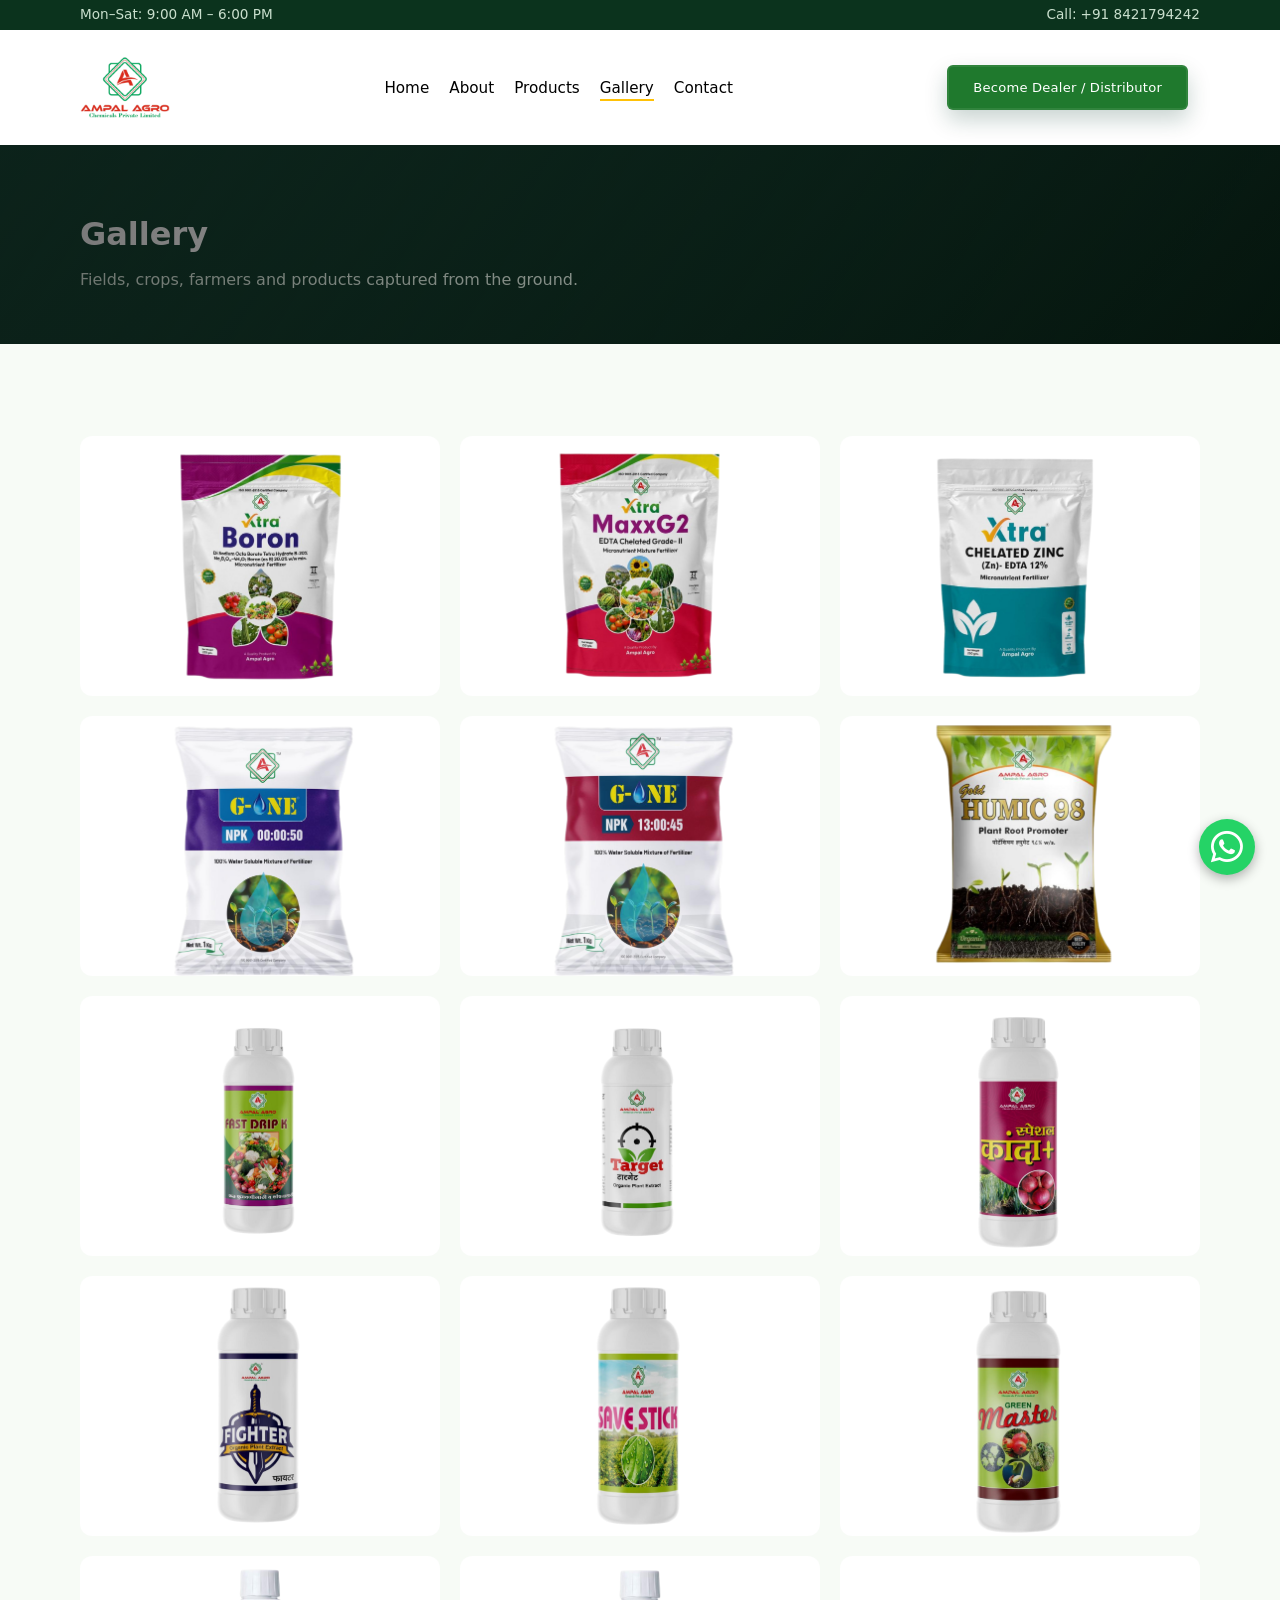
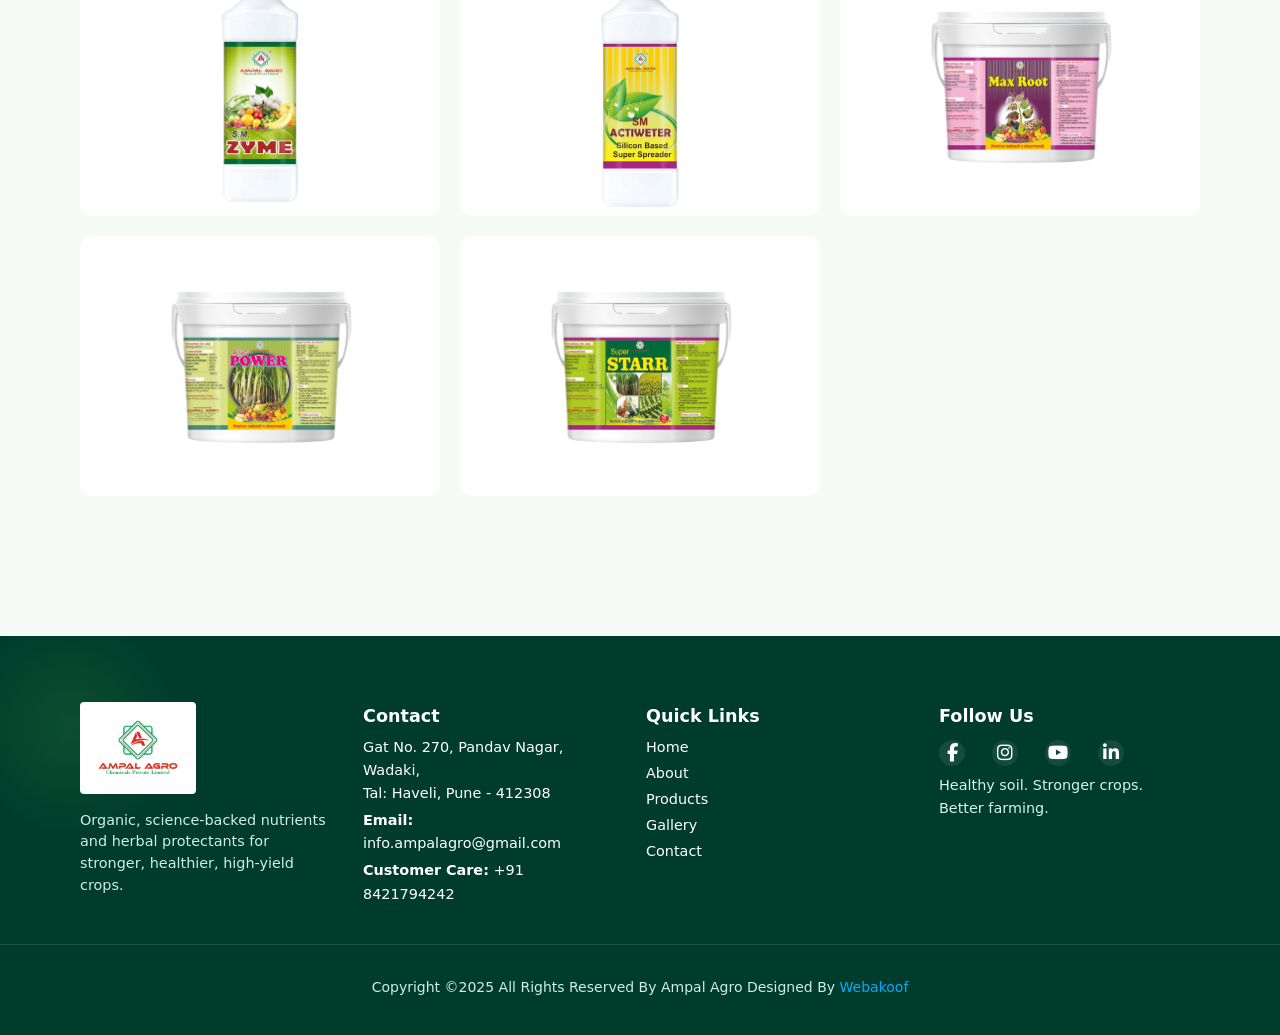
<file: gallery.html>
<!DOCTYPE html>
<html lang="en">
<head>
  <meta charset="UTF-8" />
  <title>Gallery | Ampal Agro Chemicals Private Limited</title>
  <meta name="viewport" content="width=device-width, initial-scale=1" />
  <!-- Google tag (gtag.js) -->
  <script async src="https://www.googletagmanager.com/gtag/js?id=G-DBDHMLSWNK"></script>
  <script>
    window.dataLayer = window.dataLayer || [];
    function gtag() { dataLayer.push(arguments); }
    gtag('js', new Date());

    gtag('config', 'G-DBDHMLSWNK');
  </script>
  <link rel="stylesheet" href="assets/css/style.css" />
  <link rel="stylesheet" href="https://cdnjs.cloudflare.com/ajax/libs/font-awesome/6.5.0/css/all.min.css">
</head>
<body>
  <div class="top-bar">
    <div class="container top-bar-inner">
      <span data-i18n="top.hours">Mon–Sat: 9:00 AM – 6:00 PM</span>
      <a href="tel:+919561628406" class="top-phone">
        <span data-i18n="top.call">Call:</span> +91 8421794242
      </a>
    </div>
  </div>

  <header class="site-header" id="siteHeader">
    <div class="container header-inner">
      <a href="index.html" class="logo">
        <div class="logo-mark"><img src="assets/logo new.png" alt="Sun Agro Organic logo" /></div>
        <div class="logo-text">
          <span class="logo-title" data-i18n="brand.name">SUN AGRO ORGANIC</span>
          <span class="logo-sub" data-i18n="brand.tagline">Organic fertilizers & herbal fungicides</span>
        </div>
      </a>
      <nav class="main-nav" id="mainNav">
        <ul>
          <li><a href="index.html" data-i18n="nav.home">Home</a></li>
          <li><a href="about.html" data-i18n="nav.about">About</a></li>
          <li><a href="products.html" data-i18n="nav.products">Products</a></li>
          <li><a href="gallery.html" class="active" data-i18n="nav.gallery">Gallery</a></li>
          <li><a href="contact.html" data-i18n="nav.contact">Contact</a></li>
          <li class="nav-cta">
            <a href="https://docs.google.com/forms/d/e/1FAIpQLSeCvbEnC3ephnGqNkI8RVn4CYXd6B70Ds1T-pHiYs0sGDbVUw/viewform?usp=publish-editor"
               class="btn btn-sm btn-primary dealer-cta"
               target="_blank"
               rel="noopener noreferrer"
               data-i18n="header.dealerCta">
              Become Dealer / Distributor
            </a>
          </li>
        </ul>
      </nav>
      <div class="header-actions">
  <a href="https://docs.google.com/forms/d/e/1FAIpQLSeCvbEnC3ephnGqNkI8RVn4CYXd6B70Ds1T-pHiYs0sGDbVUw/viewform?usp=publish-editor"
     class="btn btn-sm btn-primary dealer-cta"
     target="_blank"
     rel="noopener noreferrer"
     data-i18n="header.dealerCta">
     Become Dealer / Distributor
  </a>
<script src="https://elfsightcdn.com/platform.js" async></script>
<div class="elfsight-app-2ece0998-9129-4e4e-8f0a-438e3ef744a5" data-elfsight-app-lazy></div>
  <button class="nav-toggle" id="navToggle" aria-label="Toggle navigation">
    <span></span><span></span><span></span>
  </button>
</div>

    </div>
  </header>

  <main>
    <section class="page-hero gallery-hero">
      <div class="hero-overlay"></div>
      <div class="container">
        <h1 class="page-title" data-i18n="gallery.title">Gallery</h1>
        <p class="page-sub" data-i18n="gallery.subtitle">Fields, crops, farmers and products captured from the ground.</p>
      </div>
    </section>

 

    <section class="section">
      <div class="container">
        <!-- <div class="gallery-filters">
          <button class="filter-btn active" data-filter="all" data-i18n="gallery.filter.all">All</button>
          <button class="filter-btn" data-filter="fields" data-i18n="gallery.filter.fields">Fields</button>
          <button class="filter-btn" data-filter="crops" data-i18n="gallery.filter.crops">Crops</button>
          <button class="filter-btn" data-filter="farmers" data-i18n="gallery.filter.farmers">Farmers</button>
          <button class="filter-btn" data-filter="products" data-i18n="gallery.filter.products">Products</button>
        </div> -->

        <div class="gallery-grid">
          
          <div class="gallery-item" data-gallery-item data-type="fields">
            <img src="assets/boron gallery.png" alt="Green field" />
          </div>
          <div class="gallery-item" data-gallery-item data-type="fields">
            <img src="assets/maxx g2 gallery.png"Field landscape" />
          </div>
          <div class="gallery-item" data-gallery-item data-type="crops">
            <img src="assets/extra chelated zinc gallery.png" alt="Corn crop" />
          </div>
          <div class="gallery-item" data-gallery-item data-type="crops">
            <img src="assets/G One 0050 gallery.png" alt="Vegetables" />
          </div>
          <div class="gallery-item" data-gallery-item data-type="farmers">
            <img src="assets/G One 130045 gallery.png" alt="Farmer handshake" />
          </div>
          <div class="gallery-item" data-gallery-item data-type="farmers">
            <img src="assets/gold humic 98 gallery.png" alt="Spraying" />
          </div>
          <div class="gallery-item" data-gallery-item data-type="products">
            <img src="assets/First drip k  gallery.png" alt="Bottled product" />
          </div>
          <div class="gallery-item" data-gallery-item data-type="products">
            <img src="assets/Target  gallery.png" alt="Agri inputs" />
          </div>
          <div class="gallery-item" data-gallery-item data-type="products">
            <img src="assets/Special kanda plus  gallery.png" alt="Agri inputs" />
          </div>
          <div class="gallery-item" data-gallery-item data-type="products">
            <img src="assets/fighter original plant gallery.png" alt="Agri inputs" />
          </div>
          <div class="gallery-item" data-gallery-item data-type="products">
            <img src="assets/save stick gallery.png" alt="Agri inputs" />
          </div>
          <div class="gallery-item" data-gallery-item data-type="products">
            <img src="assets/green masters gallery.png" alt="Agri inputs" />
          </div>
          <div class="gallery-item" data-gallery-item data-type="products">
            <img src="assets/sm zyme gallery.png" alt="Agri inputs" />
          </div>
          <div class="gallery-item" data-gallery-item data-type="products">
            <img src="assets/sm actiweter gallery.png" alt="Agri inputs" />
          </div>
          <div class="gallery-item" data-gallery-item data-type="products">
            <img src="assets/maxx root gallery.png" alt="Agri inputs" />
          </div>
          <div class="gallery-item" data-gallery-item data-type="products">
            <img src="assets/super power gallery.png" alt="Agri inputs" />
          </div>
          <div class="gallery-item" data-gallery-item data-type="products">
            <img src="assets/super starr gallery.png" alt="Agri inputs" />
          </div>
        </div> 

        <!-- <p style="margin-top:1.5rem; font-size:0.85rem; color:#5f7364;" data-i18n="gallery.note">
          Note: Replace all placeholder images with your actual product bottles, farm visits and field photographs. You can also source royalty-free images from platforms like Unsplash or Pexels.
        </p> -->
      </div>
    </section>
  </main>

  <a href="https://wa.me/918421794242?text=Hello%20I%20am%20interested%20in%20your%20product%20I%20would%20like%20to%20enquire%20about%20the%20product"
   class="whatsapp-float"
   target="_blank"
   aria-label="WhatsApp">

  <i class="fab fa-whatsapp"></i>
</a>

   <footer class="site-footer">
      <div class="container footer-inner">

        <!-- Logo + About -->
        <div class="footer-col">
          <div class="logo footer-logo">
            <div class="logo-mark">
              <img src="assets/logo new.png" alt="Sun Agro Organic logo" />
            </div>
            <div class="logo-text">
              <span class="logo-title">SUN AGRO ORGANIC</span>
            </div>
          </div>
          <p class="footer-desc" data-i18n="footer.desc">
            Organic, science-backed nutrients and herbal protectants for stronger, healthier, high-yield crops.
          </p>
        </div>

        <!-- Contact -->
        <div class="footer-col">
          <h4 data-i18n="footer.contact.heading">Contact</h4>

          <p>
            Gat No. 270, Pandav Nagar, Wadaki,<br>
            Tal: Haveli, Pune - 412308
          </p>

          <p>
            <strong>Email:</strong> info.ampalagro@gmail.com
          </p>

          <p>
            <strong>Customer Care:</strong> +91 8421794242
          </p>
        </div>

        <!-- Quick Links -->
        <div class="footer-col">
          <h4 data-i18n="footer.links.heading">Quick Links</h4>
          <ul class="footer-links">
            <li><a href="index.html" data-i18n="nav.home">Home</a></li>
            <li><a href="about.html" data-i18n="nav.about">About</a></li>
            <li><a href="products.html" data-i18n="nav.products">Products</a></li>
            <li><a href="gallery.html" data-i18n="nav.gallery">Gallery</a></li>
            <li><a href="contact.html" data-i18n="nav.contact">Contact</a></li>
          </ul>
        </div>

        <!-- Social -->
        <div class="footer-col">
  <h4 data-i18n="footer.follow.heading">Follow Us</h4>
  <div class="footer-social">
    <a href="https://www.facebook.com/profile.php?id=61584603135414" aria-label="Facebook"><i class="fab fa-facebook-f"></i></a>
    <a href="https://www.instagram.com/ampal_agro_chemicals_pvt_ltd/" aria-label="Instagram"><i class="fab fa-instagram"></i></a>
    <a href="https://www.youtube.com/@ampalagro_pvtltd" aria-label="YouTube"><i class="fab fa-youtube"></i></a>
    <a href="https://www.linkedin.com/in/ampal-agro-chemicals-pvt-ltd-570058394" aria-label="LinkedIn"><i class="fab fa-linkedin-in"></i></a>
  </div>

  <p class="footer-tagline" data-i18n="footer.tagline">Healthy soil. Stronger crops. Better farming.</p>
</div>


      </div>

      <div class="footer-bottom">
        <div class="container">
          <p class="footer-text">
            Copyright ©2025 All Rights Reserved By Ampal Agro
            Designed By <a class="footer-link" href="https://webakoof.com/" target="_blank">Webakoof</a>
          </p>


        </div>
      </div>
    </footer>

    <script src="assets/js/app.js"></script>
</body>

</html>
</file>
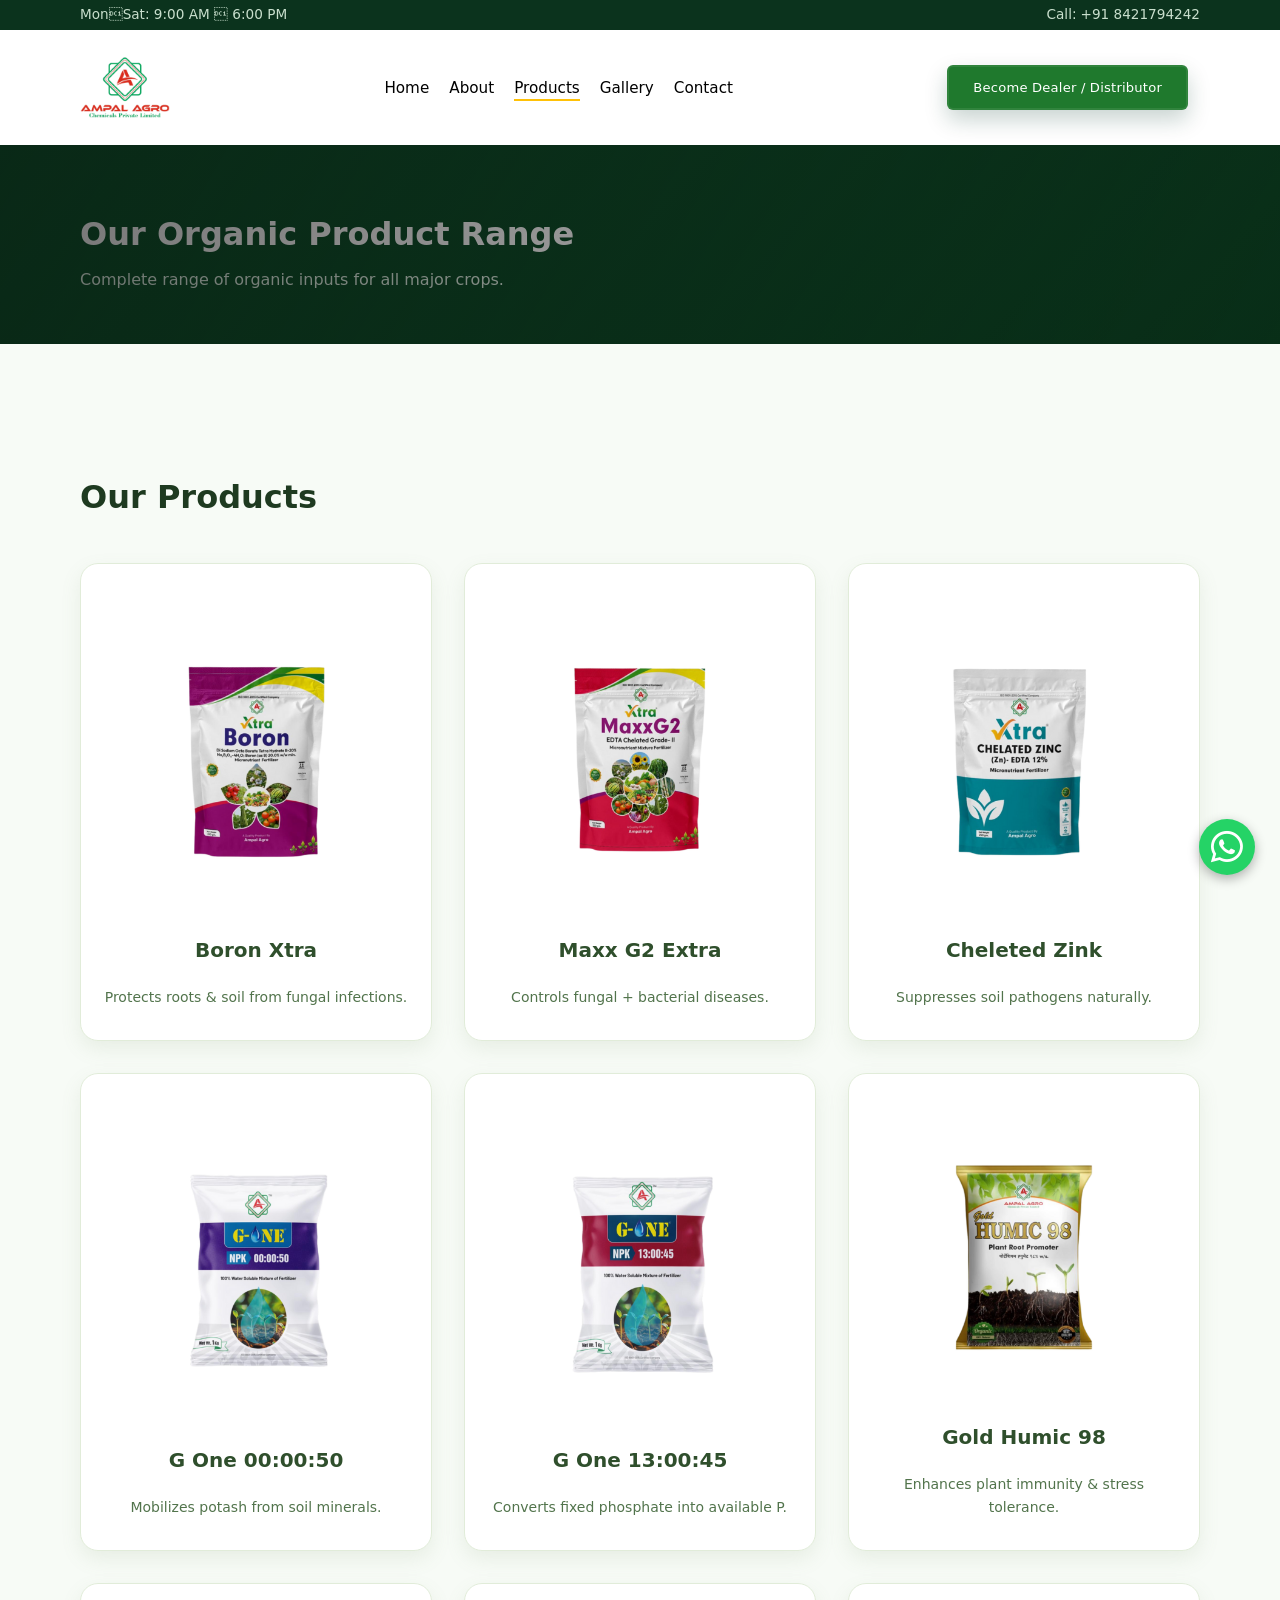
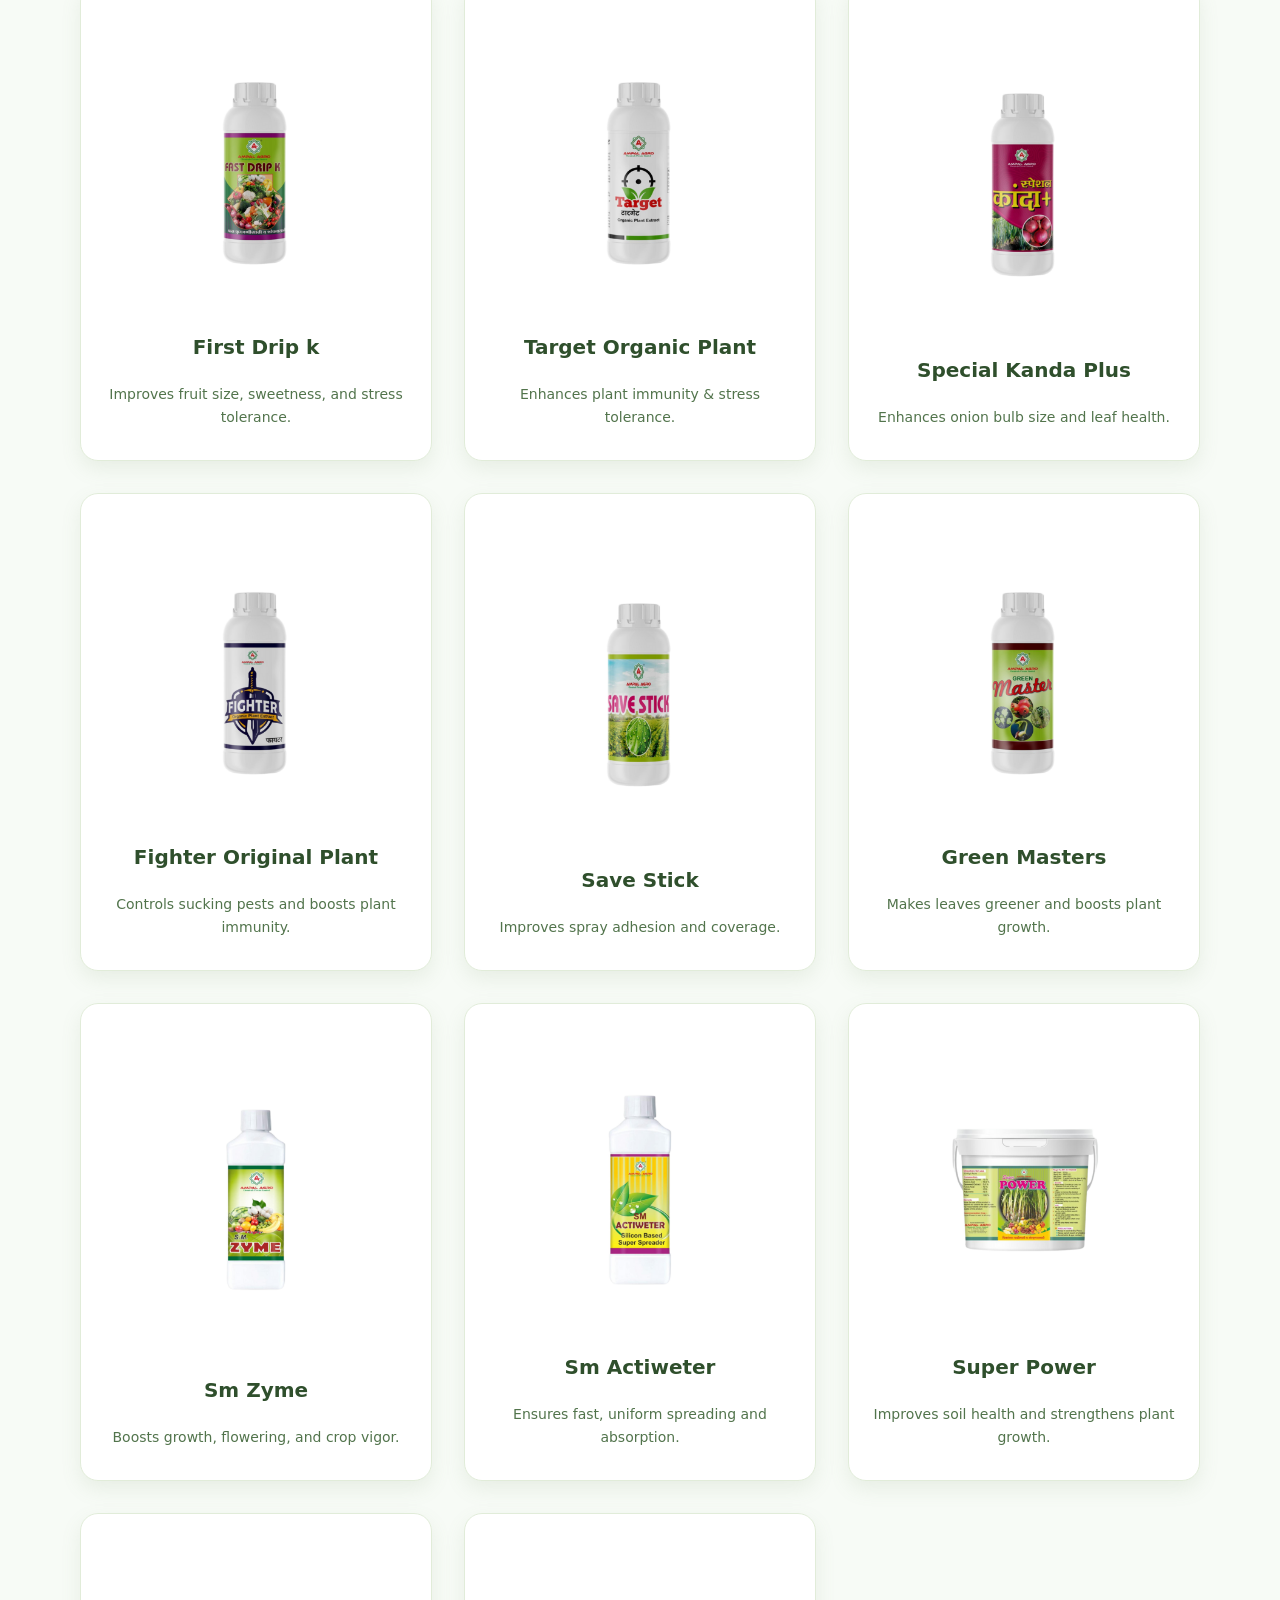
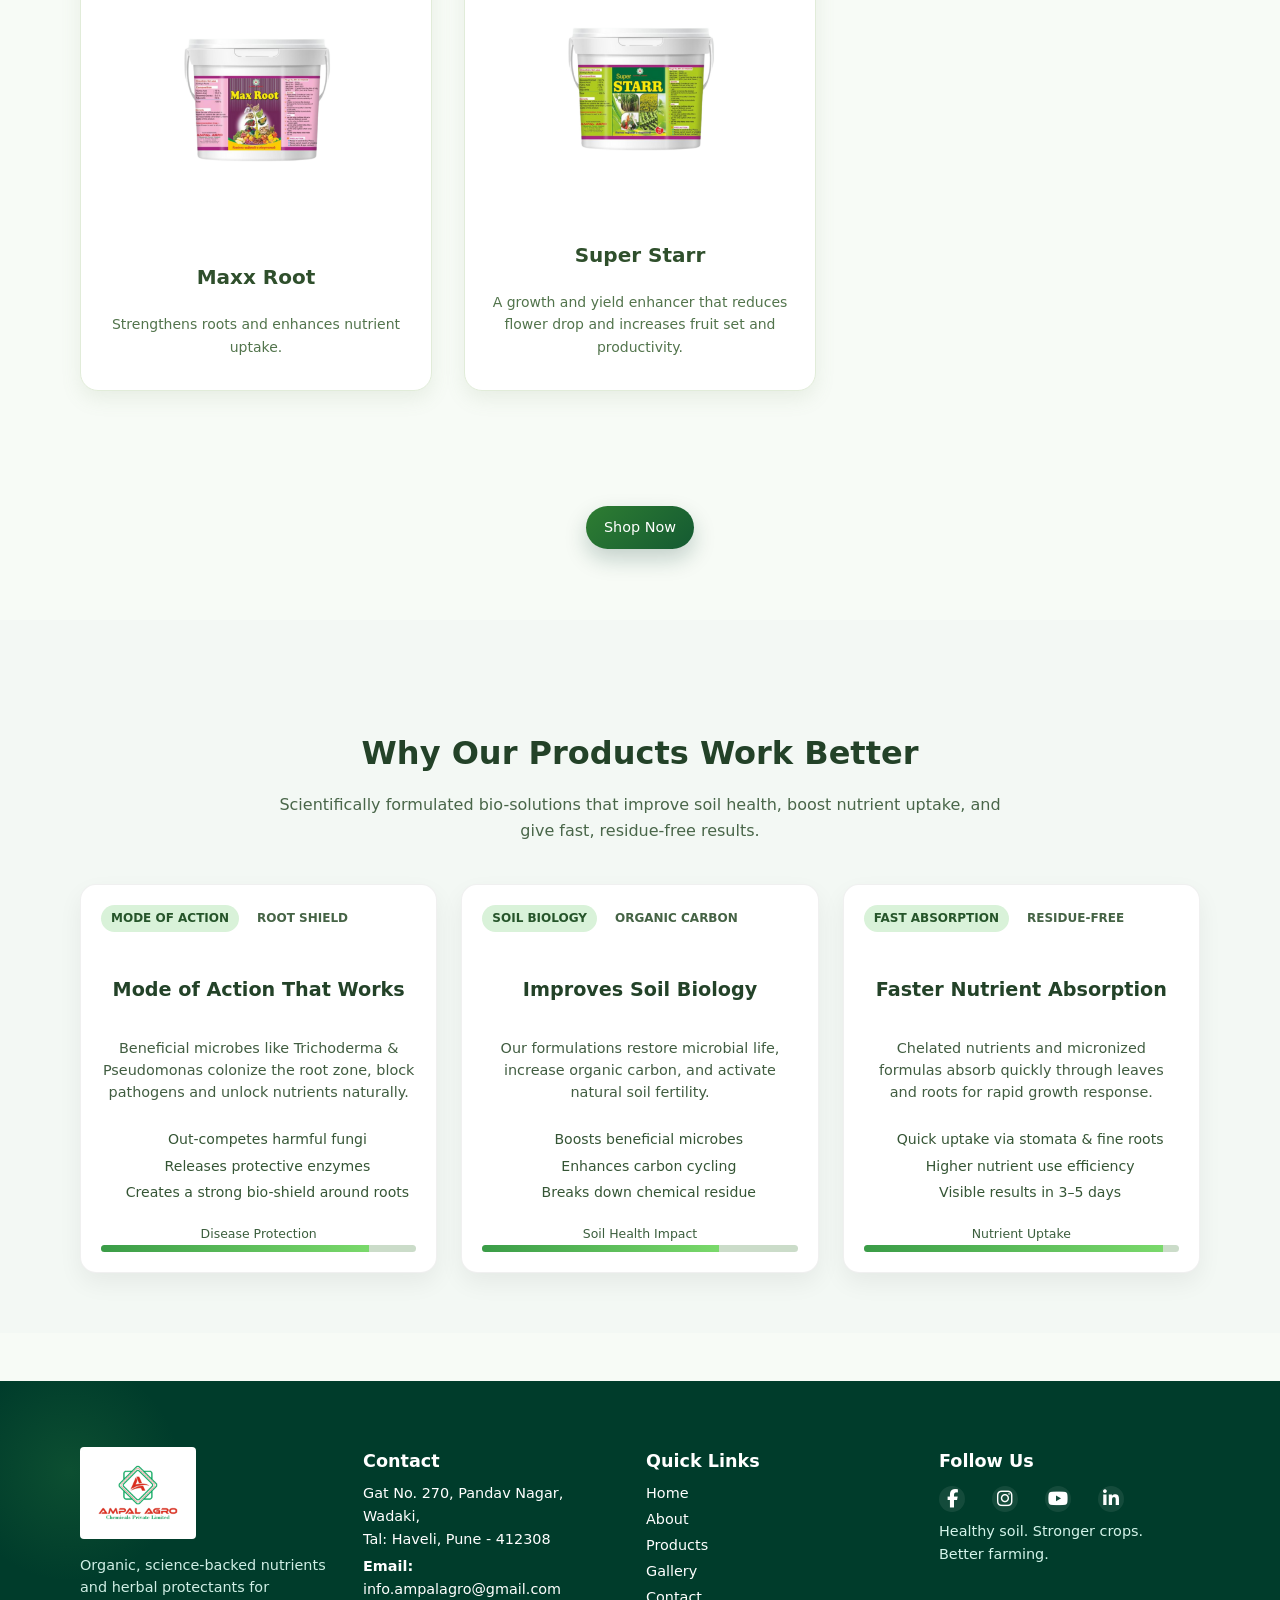
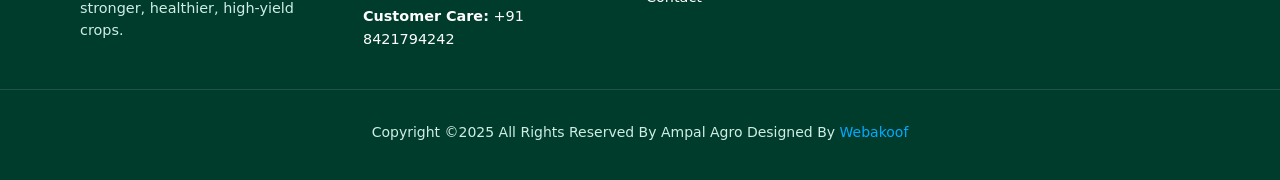
<file: products.html>
<!DOCTYPE html>
<html lang="en">

<head>
  <meta charset="UTF-8" />
  <title>Products | Ampal Agro Chemicals Private Limited</title>
  <meta name="viewport" content="width=device-width, initial-scale=1" />
  <!-- Google tag (gtag.js) -->
  <script async src="https://www.googletagmanager.com/gtag/js?id=G-DBDHMLSWNK"></script>
  <script>
    window.dataLayer = window.dataLayer || [];
    function gtag() { dataLayer.push(arguments); }
    gtag('js', new Date());

    gtag('config', 'G-DBDHMLSWNK');
  </script>
  <link rel="stylesheet" href="assets/css/style.css" />
  <link rel="stylesheet" href="https://cdnjs.cloudflare.com/ajax/libs/font-awesome/6.5.0/css/all.min.css">
</head>

<body>
  <div class="top-bar">
    <div class="container top-bar-inner">
      <span data-i18n="top.hours">MonSat: 9:00 AM  6:00 PM</span>
      <a href="tel:+919561628406" class="top-phone">
        <span data-i18n="top.call">Call:</span> +91 8421794242
      </a>
    </div>
  </div>

  <header class="site-header" id="siteHeader">
    <div class="container header-inner">
      <a href="index.html" class="logo">
        <div class="logo-mark"><img src="assets/logo new.png" alt="Sun Agro Organic logo" /></div>
        <div class="logo-text">
          <span class="logo-title" data-i18n="brand.name">SUN AGRO ORGANIC</span>
          <span class="logo-sub" data-i18n="brand.tagline">Organic fertilizers & herbal fungicides</span>
        </div>
      </a>
      <nav class="main-nav" id="mainNav">
        <ul>
          <li><a href="index.html" data-i18n="nav.home">Home</a></li>
          <li><a href="about.html" data-i18n="nav.about">About</a></li>
          <li><a href="products.html" class="active" data-i18n="nav.products">Products</a></li>
          <li><a href="gallery.html" data-i18n="nav.gallery">Gallery</a></li>
          <li><a href="contact.html" data-i18n="nav.contact">Contact</a></li>
          <li class="nav-cta">
            <a href="https://docs.google.com/forms/d/e/1FAIpQLSeCvbEnC3ephnGqNkI8RVn4CYXd6B70Ds1T-pHiYs0sGDbVUw/viewform?usp=publish-editor"
               class="btn btn-sm btn-primary dealer-cta"
               target="_blank"
               rel="noopener noreferrer"
               data-i18n="header.dealerCta">
              Become Dealer / Distributor
            </a>
          </li>
        </ul>
      </nav>
      <div class="header-actions">
  <a href="https://docs.google.com/forms/d/e/1FAIpQLSeCvbEnC3ephnGqNkI8RVn4CYXd6B70Ds1T-pHiYs0sGDbVUw/viewform?usp=publish-editor"
     class="btn btn-sm btn-primary dealer-cta"
     target="_blank"
     rel="noopener noreferrer"
     data-i18n="header.dealerCta">
     Become Dealer / Distributor
  </a>
<script src="https://elfsightcdn.com/platform.js" async></script>
<div class="elfsight-app-2ece0998-9129-4e4e-8f0a-438e3ef744a5" data-elfsight-app-lazy></div>
  <button class="nav-toggle" id="navToggle" aria-label="Toggle navigation">
    <span></span><span></span><span></span>
  </button>
</div>

    </div>
  </header>

  <main>
    <section class="page-hero products-hero">
      <div class="hero-overlay"></div>
      <div class="container">
        <h1 class="page-title" data-i18n="products.title">Our Organic Product Range</h1>
        <p class="page-sub" data-i18n="products.subtitle">Complete range of organic inputs for all major crops.</p>
      </div>
    </section>



    <section class="section products-section">
      <div class="container">

        <!-- HERBAL FUNGICIDES -->
        <h2 id="herbal-fungicides" class="section-title reveal" data-i18n="products.herbal.heading">
          Our Products
        </h2>

        <div class="product-flip-grid">

          <!-- 1) Boron Xtra -->
          <article class="product-flip-card reveal">
            <div class="flip-inner">
              <!-- FRONT -->
              <div class="flip-face flip-front">
                <!-- <div class="product-pill" data-i18n="products.trico.type">Flower & fruit drop</div> -->
                <div class="product-image-wrap product-square">
                  <img src="assets/boron.png" alt="Sun Trico" />
                  <span class="product-code">ST</span>
                </div>
                <h3 data-i18n="products.trico.name">Boron Xtra</h3>
                <p class="product-short" data-i18n="products.trico.desc">Protects roots &amp; soil from fungal
                  infections.</p>
              </div>
              <!-- BACK -->
              <div class="flip-face flip-back">
                <h3>Boron Xtra</h3>
                <ul class="product-benefits">
                  <li data-i18n="products.trico.b1">Flower dropping reduces</li>
                  <li data-i18n="products.trico.b2">Number and size of fruits increase</li>
                  <li data-i18n="products.trico.b3">Leaf development improves </li>
                </ul>
                <p class="dosage" data-i18n="products.trico.dosage">2 gm per liter</p>
                <p class="pack" data-i18n="products.trico.pack">Available: 250gm and 500gm</p>
              </div>
            </div>
          </article>

          <!-- 2) Maxx G2 Extra -->
          <article class="product-flip-card reveal">
            <div class="flip-inner">
              <!-- FRONT -->
              <div class="flip-face flip-front">
                <!-- <div class="product-pill" data-i18n="products.pesudo.type">Zinc deficiency in all crops</div> -->
                <div class="product-image-wrap product-square">
                  <img src="assets/maxx.png" alt="Sun Pesudo" />
                  <span class="product-code">SP</span>
                </div>
                <h3 data-i18n="products.pesudo.name">Maxx G2 Extra</h3>
                <p class="product-short" data-i18n="products.pesudo.desc">Controls fungal + bacterial diseases.</p>
              </div>
              <!-- BACK -->
              <div class="flip-face flip-back">
                <h3>Maxx G2 Extra</h3>
                <ul class="product-benefits">
                  <li data-i18n="products.pesudo.b1">Leaf color improves</li>
                  <li data-i18n="products.pesudo.b2">Flowering and fruiting improve</li>
                  <li data-i18n="products.pesudo.b3">Balanced nutrition to the whole plant</li>
                  <li data-i18n="products.pesudo.b3">Production increases and quality improves</li>
                </ul>
                <p class="dosage" data-i18n="products.pesudo.dosage">
 Dose 1 gm per liter
For drip: 1 kg
</p>

                <p class="pack" data-i18n="products.pesudo.pack">Available: 100gm 250gm 500gm</p>
              </div>
            </div>
          </article>

          <!-- 3) Cheleted Zink -->
          <article class="product-flip-card reveal">
            <div class="flip-inner">
              <!-- FRONT -->
              <div class="flip-face flip-front">
                <!-- <div class="product-pill" data-i18n="products.bacicare.type">Potassium deficiency</div> -->
                <div class="product-image-wrap product-square">
                  <img src="assets/chelated zink.png" alt="Sun Bacicare" />
                  <span class="product-code">SB</span>
                </div>
                <h3 data-i18n="products.bacicare.name">Cheleted Zink</h3>
                <p class="product-short" data-i18n="products.bacicare.desc">Suppresses soil pathogens naturally.</p>
              </div>
              <!-- BACK -->
              <div class="flip-face flip-back">
                <h3>Cheleted Zink</h3>
                <ul class="product-benefits">
                  <li data-i18n="products.bacicare.b1">New shoot growth becomes vigorous</li>
                  <li data-i18n="products.bacicare.b2">Leaves become green and fresh</li>
                  <li data-i18n="products.bacicare.b3">Reduces pale leaves / small leaves / yellowing caused by zinc deficiency</li>
                </ul>
                <p class="dosage" data-i18n="products.pesudo.dosage">
  Spray: 1 gm per liter <br>
  Drip: 500 gm to 1 kg
</p>

<p class="pack" data-i18n="products.pesudo.pack">Available: 100gm 250gm 500gm</p>
              </div>
            </div>
          </article>

          <!-- 4) G One 00:00:50 -->
          <article class="product-flip-card reveal">
            <div class="flip-inner">
              <!-- FRONT -->
              <div class="flip-face flip-front">
                <!-- <div class="product-pill" data-i18n="products.kmb.type">Poor plant vigor</div> -->
                <div class="product-image-wrap product-square">
                  <img src="assets/G One 0050.png" alt="Sun KMB" />
                  <span class="product-code">KMB</span>
                </div>
                <h3 data-i18n="products.kmb.name">G One 00:00:50</h3>
                <p class="product-short" data-i18n="products.kmb.desc">Mobilizes potash from soil minerals.</p>
              </div>
              <!-- BACK -->
              <div class="flip-face flip-back">
                <h3>G One 00:00:50</h3>
                <ul class="product-benefits">
                  <li data-i18n="products.kmb.b1">Sweetness and quality increase</li>
                  <li data-i18n="products.kmb.b2">Fruit weight and size improve</li>
                  <li data-i18n="products.kmb.b4">Drought/stress tolerance increases</li>
                   <li data-i18n="products.kmb.b4">Chlorine-free, so excellent for orchards</li>
                </ul>
                <p class="dosage" data-i18n="products.kmb.dosage">For spray: 5 gm per liter
Drip: 3–5 kg per acre</p>
                <p class="pack" data-i18n="products.kmb.pack">Available: 1 & 5kg 10kg</p>
              </div>
            </div>
          </article>

          <!-- 5) G One 13:00:45 -->
          <article class="product-flip-card reveal">
            <div class="flip-inner">
              <!-- FRONT -->
              <div class="flip-face flip-front">
                <!-- <div class="product-pill" data-i18n="products.psb.type">Weak root growth</div> -->
                <div class="product-image-wrap product-square">
                  <img src="assets/G One 130045.png" alt="Sun PSB" />
                  <span class="product-code">PSB</span>
                </div>
                <h3 data-i18n="products.psb.name">G One 13:00:45</h3>
                <p class="product-short" data-i18n="products.psb.desc">Converts fixed phosphate into available P.</p>
              </div>
              <!-- BACK -->
              <div class="flip-face flip-back">
                <h3>G One 13:00:45</h3>
                <ul class="product-benefits">
                  <li data-i18n="products.psb.b1">Fruiting improves</li>
                  <li data-i18n="products.psb.b2">Sweetness and quality increase</li>
                  <li data-i18n="products.psb.b3">Drought/stress tolerance increases</li>
                  <li data-i18n="products.psb.b3">Faster conversion from flowers to fruits</li>
                </ul>
                <p class="dosage">Dose 5 gm per liter water
For drip: 3–5 kg per acre</p>
                <p class="pack">Available: 1kg 5kg 10kg</p>
              </div>
            </div>
          </article>

          <article class="product-flip-card reveal">
            <div class="flip-inner">
              <!-- FRONT -->
              <div class="flip-face flip-front">
                <!-- <div class="product-pill" data-i18n="products.protector.type">Poor flowering & fruiting </div> -->
                <div class="product-image-wrap product-square">
                  <img src="assets/gold humic 98.png" alt="Sun Protector" />
                  <span class="product-code">SP+</span>
                </div>
                <h3 data-i18n="products.protector.name">Gold Humic 98</h3>
                <p class="product-short" data-i18n="products.protector.desc">Enhances plant immunity &amp; stress
                  tolerance.</p>
              </div>
              <!-- BACK -->
              <div class="flip-face flip-back">
                <h3>gold humic 98</h3>
                <ul class="product-benefits">
                  <li data-i18n="products.protector.b1">Improves soil structure</li>
                  <li data-i18n="products.protector.b2">Boosts organic carbon</li>
                  <li data-i18n="products.protector.b3">Increases beneficial microbes and earthworms</li>
                  <li data-i18n="products.protector.b4">Promotes strong root growth</li>
                </ul>
                <p class="dosage" data-i18n="products.protector.dosage">2 gm per liter water,
500 gm per acre</p>
                <p class="pack" data-i18n="products.protector.pack">250 gm, 500 gm, 1 kg</p>
              </div>
            </div>
          </article>


          <!-- 6) Sun Protector -->
          <article class="product-flip-card reveal">
            <div class="flip-inner">
              <!-- FRONT -->
              <div class="flip-face flip-front">
                <!-- <div class="product-pill" data-i18n="products.protector.type">Flower drop & fruit drop </div> -->
                <div class="product-image-wrap product-square">
                  <img src="assets/First drip k.png" alt="Sun Protector" />
                  <span class="product-code">SP+</span>
                </div>
                <h3 data-i18n="products.protector.name">First Drip k </h3>
                <p class="product-short" data-i18n="products.protector.desc">Improves fruit size, sweetness, and stress tolerance.</p>
              </div>
              <!-- BACK -->
              <div class="flip-face flip-back">
                <h3>First drip k</h3>
                <ul class="product-benefits">
                  <li data-i18n="products.protector.b1">Improves natural disease resistance.</li>
                  <li data-i18n="products.protector.b2">Increases sugar content</li>
                  <li data-i18n="products.protector.b3">Boosts potash uptake</li>
                  <li data-i18n="products.protector.b4">Enhances fruit size, sweetness, color, and shine</li>
                </ul>
                <p class="dosage" data-i18n="products.protector.dosage">Spray – 500 ml, 1 L, 5 Liters</p>
                <p class="pack" data-i18n="products.protector.pack">Available: 4 to 5 ml & 1 liter per acre</p>
              </div>
            </div>
          </article>

          <article class="product-flip-card reveal">
            <div class="flip-inner">
              <!-- FRONT -->
              <div class="flip-face flip-front">
                <!-- <div class="product-pill" data-i18n="products.protector.type">Crop Immunity Booster</div> -->
                <div class="product-image-wrap product-square">
                  <img src="assets/Target.png" alt="Sun Protector" />
                  <span class="product-code">SP+</span>
                </div>
                <h3 data-i18n="products.protector.name">Target Organic Plant</h3>
                <p class="product-short" data-i18n="products.protector.desc">Enhances plant immunity &amp; stress
                  tolerance.</p>
              </div>
              <!-- BACK -->
              <div class="flip-face flip-back">
                <h3>Target Organic Plant</h3>
                <ul class="product-benefits">
                  <li data-i18n="products.protector.b1">Gives fast action and long-lasting control</li>
                  <li data-i18n="products.protector.b2">Strengthens plant cell walls.</li>
                  <li data-i18n="products.protector.b3">Helps crops face heat &amp; drought stress.</li>
                  <li data-i18n="products.protector.b4">Boosts overall plant vigor.</li>
                </ul>
                <p class="dosage" data-i18n="products.protector.dosage">Spray – 3 ml/L • Drip – 1.5 Ltr/acre</p>
                <p class="pack" data-i18n="products.protector.pack">Available: 1 Ltr / 5 Ltr</p>
              </div>
            </div>
          </article>

          <article class="product-flip-card reveal">
            <div class="flip-inner">
              <!-- FRONT -->
              <div class="flip-face flip-front">
                <!-- <div class="product-pill" data-i18n="products.protector.type">Small bulb formation</div> -->
                <div class="product-image-wrap product-square">
                  <img src="assets/Special kanda plus.png" alt="Sun Protector" />
                  <span class="product-code">SP+</span>
                </div>
                <h3 data-i18n="products.protector.name">Special Kanda Plus </h3>
                <p class="product-short" data-i18n="products.protector.desc">Enhances onion bulb size and leaf health.</p>
              </div>
              <!-- BACK -->
              <div class="flip-face flip-back">
                <h3>Special kanda plus</h3>
                <ul class="product-benefits">
                  <li data-i18n="products.protector.b1">Special Kanda Plus is a special product made from the mixture created by the group Ajino Pacif and Aiko Palgon Neutral.</li>
                  <li data-i18n="products.protector.b2">When Special Kanda Plus is used, it helps onion leaves become thicker and their leaves become greener.</li>
                  <li data-i18n="products.protector.b3">Because of Special Kanda Plus, the production increases by 15% to 20%.</li>
                  
                </ul>
                <p class="dosage" data-i18n="products.protector.dosage">For use, the first spraying requires 9, 1, 2 ml per liter of water.</p>
                <p class="pack" data-i18n="products.protector.pack">Available: 500 ml / 250 ml</p>
              </div>
            </div>
          </article>

          <article class="product-flip-card reveal">
            <div class="flip-inner">
              <!-- FRONT -->
              <div class="flip-face flip-front">
                <!-- <div class="product-pill" data-i18n="products.protector.type">Leaf miners</div> -->
                <div class="product-image-wrap product-square">
                  <img src="assets/fighter original plant.png" alt="Sun Protector" />
                  <span class="product-code">SP+</span>
                </div>
                <h3 data-i18n="products.protector.name">Fighter Original Plant </h3>
                <p class="product-short" data-i18n="products.protector.desc">Controls sucking pests and boosts plant immunity.</p>
              </div>
              <!-- BACK -->
              <div class="flip-face flip-back">
                <h3>fighter original plant</h3>
                <ul class="product-benefits">
                  <li data-i18n="products.protector.b1">Strengthens plant cell walls.</li>
                  <li data-i18n="products.protector.b2">Gives fast action and long-lasting control</li>
                  <li data-i18n="products.protector.b3">Boosts overall plant vigor.</li>
                  <li data-i18n="products.protector.b4">Helps crops face heat &amp; drought stress.</li>
                </ul>
                <p class="dosage" data-i18n="products.protector.dosage">Spray – 3 ml/L • Drip – 1.5 Ltr/acre</p>
                <p class="pack" data-i18n="products.protector.pack">Available: 1 Ltr / 5 Ltr</p>
              </div>
            </div>
          </article>

          <article class="product-flip-card reveal">
            <div class="flip-inner">
              <!-- FRONT -->
              <div class="flip-face flip-front">
                <!-- <div class="product-pill" data-i18n="products.protector.type">Low absorption </div> -->
                <div class="product-image-wrap product-square">
                  <img src="assets/save stick.png" alt="Sun Protector" />
                  <span class="product-code">SP+</span>
                </div>
                <h3 data-i18n="products.protector.name">Save Stick </h3>
                <p class="product-short" data-i18n="products.protector.desc">Improves spray adhesion and coverage.</p>
              </div>
              <!-- BACK -->
              <div class="flip-face flip-back">
                <h3>save stick</h3>
                <ul class="product-benefits">
                  <li data-i18n="products.protector.b1">By spraying Sev Stick, the surface tension of water in the crops is reduced and it helps the medicine to spread evenly on the leaves.</li>
                  <li data-i18n="products.protector.b2">Spraying saves the medicine. It increases the effectiveness of the medicine.</li>
                  <li data-i18n="products.protector.b3">Because of Sev Stick, the medicine spreads properly on the plants and sticks.</li>
                  <!-- <li data-i18n="products.protector.b4">Boosts overall plant vigor.</li> -->
                </ul>
                <p class="dosage" data-i18n="products.protector.dosage">Spray 1 to 2 liters per acre</p>
                <p class="pack" data-i18n="products.protector.pack">Available: 1 to 2 ml per liter of water</p>
              </div>
            </div>
          </article>

          <article class="product-flip-card reveal">
            <div class="flip-inner">
              <!-- FRONT -->
              <div class="flip-face flip-front">
                <!-- <div class="product-pill" data-i18n="products.protector.type">Slow vegetative growth </div> -->
                <div class="product-image-wrap product-square">
                  <img src="assets/green masters.png" alt="Sun Protector" />
                  <span class="product-code">SP+</span>
                </div>
                <h3 data-i18n="products.protector.name">Green Masters </h3>
                <p class="product-short" data-i18n="products.protector.desc">Makes leaves greener and boosts plant growth.</p>
              </div>
              <!-- BACK -->
              <div class="flip-face flip-back">
                <h3>green masters</h3>
                <ul class="product-benefits">
                  <li data-i18n="products.protector.b1">Boosts Photosynthesis & Leaf Greening</li>
                  <li data-i18n="products.protector.b2">Accelerates Root Development</li>
                  <li data-i18n="products.protector.b3">Reduces Flower Dropping & Enhances Fruiting</li>
                  <li data-i18n="products.protector.b4">Improves Shine & Attractiveness of Produce</li>
                </ul>
                <p class="dosage" data-i18n="products.protector.dosage">Spray – 3 ml/L • Drip – 1.5 Ltr/acre</p>
                <p class="pack" data-i18n="products.protector.pack">Available: 2 to 3 ml per liter of water</p>
              </div>
            </div>
          </article>

          <article class="product-flip-card reveal">
            <div class="flip-inner">
              <!-- FRONT -->
              <div class="flip-face flip-front">
                <!-- <div class="product-pill" data-i18n="products.protector.type">Slow crop growth</div> -->
                <div class="product-image-wrap product-square">
                  <img src="assets/sm zyme.png" alt="Sun Protector" />
                  <span class="product-code">SP+</span>
                </div>
                <h3 data-i18n="products.protector.name">Sm Zyme </h3>
                <p class="product-short" data-i18n="products.protector.desc">Boosts growth, flowering, and crop vigor.</p>
              </div>
              <!-- BACK -->
              <div class="flip-face flip-back">
                <h3>sm zyme</h3>
                <ul class="product-benefits">
                  <li data-i18n="products.protector.b1">Enhances Branching & Overall Plant Growth</li>
                  <li data-i18n="products.protector.b2">Improves Flower Holding & Reduces Flower Drop</li>
                  <li data-i18n="products.protector.b3">Provides High-Quality Nutrition Support</li>
                  <li data-i18n="products.protector.b4">Boosts Photosynthesis & Food Production</li>
                </ul>
                <p class="dosage" data-i18n="products.protector.dosage">Spray – 3 ml/L • Drip – 1.5 Ltr/acre</p>
                <p class="pack" data-i18n="products.protector.pack">Available: 2 ml per liter of water & 1 to 2 liters per acre</p>
              </div>
            </div>
          </article>

          <article class="product-flip-card reveal">
            <div class="flip-inner">
              <!-- FRONT -->
              <div class="flip-face flip-front">
                <!-- <div class="product-pill" data-i18n="products.protector.type">Water repellency on waxy leaves </div> -->
                <div class="product-image-wrap product-square">
                  <img src="assets/sm actiweter.png" alt="Sun Protector" />
                  <span class="product-code">SP+</span>
                </div>
                <h3 data-i18n="products.protector.name">Sm Actiweter</h3>
                <p class="product-short" data-i18n="products.protector.desc">Ensures fast, uniform spreading and absorption.</p>
              </div>
              <!-- BACK -->
              <div class="flip-face flip-back">
                <h3>sm actiweter</h3>
                <ul class="product-benefits">
                  <li data-i18n="products.protector.b1">Reduces Water Surface Tension</li>
                  <li data-i18n="products.protector.b2">Saves Medicine & Improves Spray Coverage</li>
                  <li data-i18n="products.protector.b3">Enhances Nutrient Uptake Through Roots</li>
                  <li data-i18n="products.protector.b4">Improves Soil Texture & Fertility</li>
                </ul>
                <p class="dosage" data-i18n="products.protector.dosage">Spray 0.25 ml to 0.5 ml per liter of water & 500 ml per acre</p>
                <p class="pack" data-i18n="products.protector.pack">Available: 5 ml, 50 ml, 100 ml, 250 ml</p>
              </div>
            </div>
          </article>

          <article class="product-flip-card reveal">
            <div class="flip-inner">
              <!-- FRONT -->
              <div class="flip-face flip-front">
                <!-- <div class="product-pill" data-i18n="products.protector.type">Low organic carbon </div> -->
                <div class="product-image-wrap product-square">
                  <img src="assets/super power.png" alt="Sun Protector" />
                  <span class="product-code">SP+</span>
                </div>
                <h3 data-i18n="products.protector.name">Super Power</h3>
                <p class="product-short" data-i18n="products.protector.desc">Improves soil health and strengthens plant growth.</p>
              </div>
              <!-- BACK -->
              <div class="flip-face flip-back">
                <h3>super power</h3>
                <ul class="product-benefits">
                  <li data-i18n="products.protector.b1">Stabilizes Soil Organic Carbon & Nitrogen</li>
                  <li data-i18n="products.protector.b2">Increases Nutrient Availability</li>
                  <li data-i18n="products.protector.b3">Improves Soil Properties</li>
                  <li data-i18n="products.protector.b4">Boosts Crop Productivity</li>
                </ul>
                <p class="dosage" data-i18n="products.protector.dosage">Spray – 10 kg per acre</p>
                <p class="pack" data-i18n="products.protector.pack">Available: 10 kg</p>
              </div>
            </div>
          </article>


          <article class="product-flip-card reveal">
            <div class="flip-inner">
              <!-- FRONT -->
              <div class="flip-face flip-front">
                <!-- <div class="product-pill" data-i18n="products.protector.type">Weak root growth</div> -->
                <div class="product-image-wrap product-square">
                  <img src="assets/maxx root.png" alt="Sun Protector" />
                  <span class="product-code">SP+</span>
                </div>
                <h3 data-i18n="products.protector.name">Maxx Root</h3>
                <p class="product-short" data-i18n="products.protector.desc">Strengthens roots and enhances nutrient uptake.</p>
              </div>
              <!-- BACK -->
              <div class="flip-face flip-back">
                <h3>maxx root</h3>
                <ul class="product-benefits">
                  <li data-i18n="products.protector.b1">Enhances Overall Crop Growth</li>
                  <li data-i18n="products.protector.b2">Improves Soil Fertility</li>
                  <li data-i18n="products.protector.b3">Boosts White Root Development</li>
                  <li data-i18n="products.protector.b4">Accelerates Growth Speed</li>
                </ul>
                <p class="dosage" data-i18n="products.protector.dosage">Spray –10 kg per acre</p>
                <p class="pack" data-i18n="products.protector.pack">Available: 10 kg</p>
              </div>
            </div>
          </article>

          <article class="product-flip-card reveal">
            <div class="flip-inner">
              <!-- FRONT -->
              <div class="flip-face flip-front">
                <!-- <div class="product-pill" data-i18n="products.protector.type">Flower drop & fruit drop </div> -->
                <div class="product-image-wrap product-square">
                  <img src="assets/super starr.png" alt="Sun Protector" />
                  <span class="product-code">SP+</span>
                </div>
                <h3 data-i18n="products.protector.name">Super Starr</h3>
                <p class="product-short" data-i18n="products.protector.desc">A growth and yield enhancer that reduces flower drop and increases fruit set and productivity.</p>
              </div>
              <!-- BACK -->
              <div class="flip-face flip-back">
                <h3>super starr</h3>
                <ul class="product-benefits">
                  <li data-i18n="products.protector.b1">Improves Soil Production Capacity</li>
                  <li data-i18n="products.protector.b2">Ensures Faster & Complete Crop Growth</li>
                  <li data-i18n="products.protector.b3">Makes Soil Nutrients More Available</li>
                  <li data-i18n="products.protector.b4">Boosts White Root Growth & Disease Resistance</li>
                </ul>
                <p class="dosage" data-i18n="products.protector.dosage">Spray 10 kg per acre</p>
                <p class="pack" data-i18n="products.protector.pack">Available: 10 kg</p>
              </div>
            </div>
          </article>



        </div>

      </div>
    </section>

 <div class="view-all-wrapper">
  <a href="https://docs.google.com/forms/d/e/1FAIpQLSfZjNR4S3nqIhEFKWaDbzBRI1fhXsTMzGchd_3VgXD_dR8f2A/viewform?usp=publish-editor"
     class="view-all-btn"
     target="_blank"
     rel="noopener noreferrer">
     Shop Now
  </a>
</div>


    <section class="section why-work-section">
      <div class="container">

        <!-- SECTION HEADING -->
        <h2 class="section-title reveal">
          Why Our Products Work Better
        </h2>
        <p class="section-subtitle reveal">
          Scientifically formulated bio-solutions that improve soil health, boost nutrient uptake,
          and give fast, residue-free results.
        </p>

        <div class="why-grid">

          <!-- CARD 1 -->
          <article class="why-card reveal">
            <div class="why-top-strip">
              <span class="why-tag">Mode of Action</span>
              <span class="why-tag ghost">Root Shield</span>
            </div>

            <h3>Mode of Action That Works</h3>
            <p>
              Beneficial microbes like Trichoderma & Pseudomonas colonize the root zone,
              block pathogens and unlock nutrients naturally.
            </p>

            <ul class="why-list">
              <li>Out-competes harmful fungi</li>
              <li>Releases protective enzymes</li>
              <li>Creates a strong bio-shield around roots</li>
            </ul>

            <div class="why-meter">
              <span class="why-meter-label">Disease Protection</span>
              <div class="why-meter-bar">
                <span class="why-meter-fill level-3"></span>
              </div>
            </div>
          </article>

          <!-- CARD 2 -->
          <article class="why-card reveal">
            <div class="why-top-strip">
              <span class="why-tag">Soil Biology</span>
              <span class="why-tag ghost">Organic Carbon</span>
            </div>

            <h3>Improves Soil Biology</h3>
            <p>
              Our formulations restore microbial life, increase organic carbon,
              and activate natural soil fertility.
            </p>

            <ul class="why-list">
              <li>Boosts beneficial microbes</li>
              <li>Enhances carbon cycling</li>
              <li>Breaks down chemical residue</li>
            </ul>

            <div class="why-meter">
              <span class="why-meter-label">Soil Health Impact</span>
              <div class="why-meter-bar">
                <span class="why-meter-fill level-2"></span>
              </div>
            </div>
          </article>

          <!-- CARD 3 -->
          <article class="why-card reveal">
            <div class="why-top-strip">
              <span class="why-tag">Fast Absorption</span>
              <span class="why-tag ghost">Residue-Free</span>
            </div>

            <h3>Faster Nutrient Absorption</h3>
            <p>
              Chelated nutrients and micronized formulas absorb quickly through leaves
              and roots for rapid growth response.
            </p>

            <ul class="why-list">
              <li>Quick uptake via stomata & fine roots</li>
              <li>Higher nutrient use efficiency</li>
              <li>Visible results in 3–5 days</li>
            </ul>

            <div class="why-meter">
              <span class="why-meter-label">Nutrient Uptake</span>
              <div class="why-meter-bar">
                <span class="why-meter-fill level-4"></span>
              </div>
            </div>
          </article>

        </div>
      </div>
    </section>



  </main>

  <a href="https://wa.me/918421794242?text=Hello%20I%20am%20interested%20in%20your%20product%20I%20would%20like%20to%20enquire%20about%20the%20product"
   class="whatsapp-float"
   target="_blank"
   aria-label="WhatsApp">

  <i class="fab fa-whatsapp"></i>
</a>


  <footer class="site-footer">
      <div class="container footer-inner">

        <!-- Logo + About -->
        <div class="footer-col">
          <div class="logo footer-logo">
            <div class="logo-mark">
              <img src="assets/logo new.png" alt="Sun Agro Organic logo" />
            </div>
            <div class="logo-text">
              <span class="logo-title">SUN AGRO ORGANIC</span>
            </div>
          </div>
          <p class="footer-desc" data-i18n="footer.desc">
            Organic, science-backed nutrients and herbal protectants for stronger, healthier, high-yield crops.
          </p>
        </div>

        <!-- Contact -->
        <div class="footer-col">
          <h4 data-i18n="footer.contact.heading">Contact</h4>

          <p>
            Gat No. 270, Pandav Nagar, Wadaki,<br>
            Tal: Haveli, Pune - 412308
          </p>

          <p>
            <strong>Email:</strong> info.ampalagro@gmail.com
          </p>

          <p>
            <strong>Customer Care:</strong> +91 8421794242
          </p>
        </div>

        <!-- Quick Links -->
        <div class="footer-col">
          <h4 data-i18n="footer.links.heading">Quick Links</h4>
          <ul class="footer-links">
            <li><a href="index.html" data-i18n="nav.home">Home</a></li>
            <li><a href="about.html" data-i18n="nav.about">About</a></li>
            <li><a href="products.html" data-i18n="nav.products">Products</a></li>
            <li><a href="gallery.html" data-i18n="nav.gallery">Gallery</a></li>
            <li><a href="contact.html" data-i18n="nav.contact">Contact</a></li>
          </ul>
        </div>

        <!-- Social -->
        <div class="footer-col">
  <h4 data-i18n="footer.follow.heading">Follow Us</h4>
  <div class="footer-social">
    <a href="https://www.facebook.com/profile.php?id=61584603135414" aria-label="Facebook"><i class="fab fa-facebook-f"></i></a>
    <a href="https://www.instagram.com/ampal_agro_chemicals_pvt_ltd/" aria-label="Instagram"><i class="fab fa-instagram"></i></a>
    <a href="https://www.youtube.com/@ampalagro_pvtltd" aria-label="YouTube"><i class="fab fa-youtube"></i></a>
    <a href="https://www.linkedin.com/in/ampal-agro-chemicals-pvt-ltd-570058394" aria-label="LinkedIn"><i class="fab fa-linkedin-in"></i></a>
  </div>

  <p class="footer-tagline" data-i18n="footer.tagline">Healthy soil. Stronger crops. Better farming.</p>
</div>


      </div>

      <div class="footer-bottom">
        <div class="container">
          <p class="footer-text">
            Copyright ©2025 All Rights Reserved By Ampal Agro
            Designed By <a class="footer-link" href="https://webakoof.com/" target="_blank">Webakoof</a>
          </p>


        </div>
      </div>
    </footer>

    <script src="assets/js/app.js"></script>
</body>

</html>
</file>
<file: assets/css/style.css>
/* ====== GLOBAL RESET & BASE ====== */
*,
*::before,
*::after {
  box-sizing: border-box;
}

html {
  scroll-behavior: smooth;
  font-size: 16px;
}

body {
  margin: 0;
  font-family: system-ui, -apple-system, BlinkMacSystemFont, "Poppins", "Segoe UI",
    Roboto, sans-serif;
  color: #134024;
  background-color: #f7fbf6;
  line-height: 1.6;
}

img {
  max-width: 100%;
  display: block;
}

a {
  color: inherit;
  text-decoration: none;
}

ul {
  margin: 0;
  padding: 0;
  list-style: none;
}

button {
  font: inherit;
  border: none;
  background: none;
  cursor: pointer;
}

:root {
  --green: #2e7d32;
  --green-dark: #145a32;
  --green-soft: #e8f5e9;
  --accent: #ffc107;
  --brown: #6d4c41;
  --cream: #faf4e8;
  --text-main: #134024;
  --text-muted: #5f7364;
  --border-soft: #d8e5d9;
  --shadow-soft: 0 8px 20px rgba(0, 0, 0, 0.08);
  --radius-lg: 16px;
  --radius-md: 12px;
  --radius-sm: 8px;
  --transition-fast: 0.2s ease;
}

/* ====== LAYOUT UTILITIES ====== */
.container {
  width: min(1120px, 100% - 2.5rem);
  margin: 0 auto;
}

.section {
  padding: 4.5rem 0;
}

/* Tighter spacing between 'Our Products' and 'Why Our Products Work Better' on Products page */
.products-section {
  padding-bottom: 0;
}

.why-work-section {
  padding-top: 0;
  padding-bottom: 3rem;
  background: #f3f8f4;
}

/* Tighter spacing between 'Farmer & Dealer Testimonials' and
   'Four Reasons Farmers Trust Ampal Agro.' on Home page
   (keep small but clear separation between sections) */
.testimonials-section {
  padding-bottom: 2rem;
}

.reasons-section {
  padding-top: 2rem;
}

.alt-bg {
  background: var(--green-soft);
}

.section-header {
  text-align: center;
  max-width: 640px;
  margin: 0 auto 2.5rem;
}

.section-header h2 {
  font-size: 1.9rem;
  margin-bottom: 0.75rem;
  color: var(--green-dark);
}

.section-header p {
  color: var(--text-muted);
}

/* ====== TOP BAR ====== */
.top-bar {
  background: #0b331d;
  color: #c9dfcd;
  font-size: 0.85rem;
}

.top-bar-inner {
  display: flex;
  align-items: center;
  justify-content: space-between;
  padding-block: 0.25rem;
}

.top-phone {
  display: inline-flex;
  gap: 0.25rem;
}

/* ====== HEADER & NAV ====== */
.site-header {
  position: sticky;
  top: 0;
  z-index: 100;
  background: #ffffff;
  box-shadow: 0 0 0 rgba(0, 0, 0, 0);
  transition: box-shadow 0.25s ease, background 0.25s ease;
}

.site-header.scrolled {
  box-shadow: 0 8px 20px rgba(0, 0, 0, 0.12);
  background: #ffffff;
}

.header-inner {
  display: flex;
  align-items: center;
  justify-content: space-between;
  padding-block: 0.8rem;
  gap: 1.5rem;
}

/* Logo */
.logo {
  display: flex;
  align-items: center;
  gap: 0.5rem;
}

.logo-mark {
  display: flex;
  align-items: center;
  justify-content: flex-start;
  overflow: hidden;
}

.logo-mark img {
  height: 90px;
  width: auto;
  object-fit: contain;
  display: block;
}

/* Slightly smaller logo on small screens so header stays compact */
@media (max-width: 768px) {
  .logo-mark img {
    height: 70px;
  }
}

.logo-text {
  display: none;
}

.logo-title {
  font-weight: 700;
  letter-spacing: 0.04em;
  font-size: 0.95rem;
  color: #000000;
}

.logo-sub {
  font-size: 0.75rem;
  color: #555555;
}

/* Nav */
.main-nav ul {
  display: flex;
  align-items: center;
  gap: 1.25rem;
}

.main-nav a {
  font-size: 0.95rem;
  color: #000000;
  padding-bottom: 0.15rem;
  border-bottom: 2px solid transparent;
  transition: color var(--transition-fast), border-color var(--transition-fast);
}

.main-nav a:hover {
  color: #145a32;
}

.main-nav a.active {
  color: #000000;
  border-color: var(--accent);
}

/* Header actions */
.header-actions {
  display: flex;
  align-items: center;
  gap: 0.75rem;
}

.lang-switcher {
  display: inline-flex;
  align-items: center;
  gap: 0.35rem;
  font-size: 0.85rem;
  border-radius: 999px;
  padding: 0.25rem 0.5rem;
  background: rgba(255, 255, 255, 0.08);
}

.lang-btn {
  padding: 0.1rem 0.45rem;
  border-radius: 999px;
  color: #e5f7ef;
  transition: background var(--transition-fast), color var(--transition-fast);
}

.lang-btn.active {
  background: var(--green);
  color: #fff;
}

.lang-divider {
  opacity: 0.4;
}

/* Buttons */
.btn {
  display: inline-flex;
  align-items: center;
  justify-content: center;
  gap: 0.3rem;
  padding: 0.62rem 1.15rem;
  border-radius: 999px;
  font-weight: 500;
  font-size: 0.9rem;
  letter-spacing: 0.2px;
  border: 2px solid transparent;
  cursor: pointer;
  transition: transform 0.15s ease, box-shadow 0.15s ease,
    background 0.15s ease, color 0.15s ease, border-color 0.15s ease;
  text-decoration: none;
}

.btn-sm {
  padding: 0.42rem 0.9rem;
  font-size: 0.82rem;
}

.btn-primary {
  background: linear-gradient(135deg, var(--green) 0%, var(--green-dark) 100%);
  color: #fff;
  border-color: rgba(255, 255, 255, 0.08);
  box-shadow: 0 10px 22px rgba(7, 59, 44, 0.22);
}

.btn-primary:hover {
  transform: translateY(-2px);
  box-shadow: 0 14px 28px rgba(7, 59, 44, 0.28);
}

.btn-primary,
.view-all-btn,
.contact-btn {
  position: relative;
  overflow: hidden;
}

.btn-primary::after,
.view-all-btn::after,
.contact-btn::after {
  content: "";
  position: absolute;
  inset: 0;
  transform: translateX(-130%) skewX(-20deg);
  background: linear-gradient(
    90deg,
    rgba(255, 255, 255, 0) 0%,
    rgba(255, 255, 255, 0.22) 50%,
    rgba(255, 255, 255, 0) 100%
  );
  pointer-events: none;
  opacity: 0;
}

.btn-primary:hover::after,
.view-all-btn:hover::after,
.contact-btn:hover::after {
  opacity: 1;
  animation: btnShineSweep 650ms ease-out 1;
}

.btn-primary:active,
.view-all-btn:active,
.contact-btn:active {
  filter: brightness(0.98);
}

@keyframes btnShineSweep {
  from {
    transform: translateX(-130%) skewX(-20deg);
  }
  to {
    transform: translateX(130%) skewX(-20deg);
  }
}

@media (prefers-reduced-motion: reduce) {
  .btn-primary::after,
  .view-all-btn::after,
  .contact-btn::after {
    display: none;
  }
}

.btn:active {
  transform: translateY(-1px);
}

.btn:focus-visible {
  outline: 2px solid rgba(34, 197, 94, 0.55);
  outline-offset: 3px;
}

.nav-cta {
  display: none;
}

.btn-outline {
  background: transparent;
  color: var(--green-dark);
  border-color: var(--green);
}

.btn-outline:hover {
  background: var(--green-soft);
}

/* Nav Toggle (mobile) */
.nav-toggle {
  display: none;
  flex-direction: column;
  gap: 0.2rem;
  padding: 0.35rem;
}

.nav-toggle span {
  width: 18px;
  height: 2px;
  border-radius: 999px;
  background: #24452e;
  transition: transform 0.2s ease, opacity 0.2s ease;
}

.nav-toggle.active span:nth-child(1) {
  transform: translateY(4px) rotate(45deg);
}

.nav-toggle.active span:nth-child(2) {
  opacity: 0;
}

.nav-toggle.active span:nth-child(3) {
  transform: translateY(-4px) rotate(-45deg);
}

body.nav-open {
  overflow: hidden;
}

/* ====== HERO (HOME) ====== */
.hero-section {
  position: relative;
  min-height: 85vh;
  display: flex;
  align-items: center;
  color: #fff;
  background:
    radial-gradient(circle at 0 0, rgba(255, 255, 255, 0.2), transparent 55%),
    linear-gradient(135deg, #1b5e20, #0c3320);
  overflow: hidden;
}

.hero-section::before {
  content: "";
  position: absolute;
  inset: 0;
  background-image: url("https://images.pexels.com/photos/158827/field-corn-air-frisch-158827.jpeg?auto=compress&cs=tinysrgb&w=1600");
  background-size: cover;
  background-position: center;
  opacity: 0.22;
  mix-blend-mode: soft-light;
}

.hero-overlay {
  position: absolute;
  inset: 0;
  background: radial-gradient(circle at 0 0, rgba(255, 255, 255, 0.1), transparent 55%);
}

.hero-content {
  position: relative;
  display: grid;
  grid-template-columns: minmax(0, 1.3fr) minmax(0, 1fr);
  align-items: center;
  gap: 2.8rem;
  padding-block: 4.2rem;
}

.hero-text h1 {
  font-size: clamp(2.2rem, 4vw, 3rem);
  margin-bottom: 0.75rem;
}

.hero-sub {
  font-size: 1rem;
  max-width: 460px;
  margin-bottom: 1rem;
}

.hero-bullets {
  font-size: 0.95rem;
  margin-bottom: 1.5rem;
}

.hero-bullets li::before {
  content: "•";
  margin-right: 0.4rem;
  color: var(--accent);
}

.hero-actions {
  display: flex;
  flex-wrap: wrap;
  gap: 0.75rem;
  margin-bottom: 1.5rem;
}

.hero-badge {
  display: inline-flex;
  flex-direction: column;
  padding: 0.6rem 0.9rem;
  border-radius: 999px;
  background: rgba(255, 255, 255, 0.16);
  border: 1px solid rgba(255, 255, 255, 0.25);
  backdrop-filter: blur(8px);
  font-size: 0.85rem;
}

.hero-badge-main {
  font-weight: 600;
}

.hero-badge-sub {
  opacity: 0.9;
}

.hero-image {
  justify-self: end;
}

.hero-slider {
  position: relative;
  width: 100%;
  max-width: 480px;
  border-radius: 26px;
  overflow: hidden;
  box-shadow: 0 20px 45px rgba(12, 51, 32, 0.7);
  border: 3px solid rgba(255, 255, 255, 0.4);
}

.hero-slide {
  display: none;
}

.hero-slide.active {
  display: block;
}

.hero-slide img {
  width: 100%;
  height: 100%;
  display: block;
  object-fit: cover;
}

.hero-slider-btn {
  position: absolute;
  top: 50%;
  transform: translateY(-50%);
  width: 30px;
  height: 30px;
  border-radius: 50%;
  background: rgba(0, 0, 0, 0.35);
  color: #fff;
  display: grid;
  place-items: center;
  font-size: 1.2rem;
  cursor: pointer;
  border: none;
}

.hero-slider-btn.prev {
  left: 10px;
}

.hero-slider-btn.next {
  right: 10px;
}

/* ====== HOME SECTIONS ====== */
.about-stats-inner {
  display: grid;
  grid-template-columns: minmax(0, 1.3fr) minmax(0, 1fr);
  gap: 2.5rem;
  align-items: center;
}

.about-text h2 {
  font-size: 1.7rem;
  color: var(--green-dark);
  margin-bottom: 1rem;
}

.about-text p {
  color: var(--text-muted);
}

.stats-grid {
  display: grid;
  gap: 1rem;
}

.stat-card {
  background: #fff;
  padding: 1rem 1.2rem;
  border-radius: var(--radius-lg);
  box-shadow: var(--shadow-soft);
  border: 1px solid var(--border-soft);
  border-left: 4px solid var(--green);
  transition: transform 0.2s ease, box-shadow 0.2s ease, border-color 0.2s ease;
}

.stat-card:hover {
  transform: translateY(-4px);
  box-shadow: 0 18px 40px rgba(0, 0, 0, 0.08);
  border-color: var(--green);
}

.stat-number {
  font-size: 1.5rem;
  font-weight: 700;
  color: var(--green-dark);
}

.stat-label {
  font-size: 0.9rem;
  color: var(--text-muted);
}

/* Why */
.why-grid {
  display: grid;
  gap: 1.5rem;
  grid-template-columns: repeat(auto-fit, minmax(240px, 1fr));
  align-items: stretch; /* ensure all cards in a row share equal height */
}

/* Center the two cards specifically in the 'Why Choose Ampal Agro' section */
.why-ampal .why-grid {
  max-width: 900px;              /* limit row width so cards don’t stretch too wide */
  margin: 0 auto;                /* center the grid inside the container */
  grid-template-columns: repeat(2, minmax(260px, 1fr));
}

.why-card {
  background: #fff;
  border-radius: var(--radius-lg);
  padding: 1.6rem 1.7rem;
  box-shadow: var(--shadow-soft);
  border: 1px solid rgba(255, 255, 255, 0.8);
  transition: transform 0.2s ease, box-shadow 0.2s ease;
  display: flex;              /* make content stack vertically */
  flex-direction: column;
  gap: 0.75rem;               /* consistent spacing between icon, title and text */
  min-height: 220px;          /* ensure both cards reach similar visual height */
}

/* Mobile tweaks for 'Why Our Products Work Better' section on Products page */
@media (max-width: 768px) {
  /* add a bit of breathing room between product cards and this section */
  .products-section {
    padding-bottom: 1.5rem;
  }

  .why-work-section {
    padding-top: 1.5rem;
  }

  /* ensure cards stack cleanly and are easy to read on small screens */
  .why-work-section .why-grid {
    grid-template-columns: 1fr;
    gap: 1.2rem;
  }

  .why-work-section .why-card {
    padding: 1.3rem 1.2rem;
    min-height: auto;
  }

  .why-work-section .section-title,
  .why-work-section .section-subtitle {
    text-align: center;
  }
}

/* Center-align cards and text only in the 'Why Choose Ampal Agro' section */
.why-ampal .why-card {
  text-align: center;
  align-items: center;
}

.why-card:hover {
  transform: translateY(-4px);
  box-shadow: 0 18px 40px rgba(0, 0, 0, 0.08);
}

.why-icon {
  width: 40px;
  height: 40px;
  border-radius: 14px;
  background: var(--green-soft);
  display: grid;
  place-items: center;
  margin-bottom: 0.8rem;
}

/* Desktop: make flip card images larger */
@media (min-width: 992px) {
  .products-section .product-flip-card .flip-inner {
    min-height: 440px; /* taller card to fit bigger image */
  }

  .products-section .product-flip-card .product-image-wrap {
    max-width: 420px;  /* wider image box on desktop */
    height: 420px;     /* taller image box on desktop */
  }

  .products-section .product-flip-card .flip-front {
    padding-top: 1.8rem; /* keep spacing balanced with bigger image */
  }
}

/* Categories */
.card-grid {
  display: grid;
  grid-template-columns: repeat(auto-fit, minmax(230px, 1fr));
  gap: 1.3rem;
}

.category-card {
  border-radius: var(--radius-md);
  border: 1px solid var(--border-soft);
  background: #fff;
  padding: 1.3rem 1.4rem;
  position: relative;
  overflow: hidden;
  transition: transform 0.2s ease, box-shadow 0.2s ease, border-color 0.2s ease;
}

.category-thumb {
  width: 100%;
  height: 190px;
  border-radius: 18px;
  overflow: hidden;
  margin-bottom: 1rem;
  box-shadow: 0 6px 14px rgba(0, 0, 0, 0.12);
}

.category-thumb img {
  width: 100%;
  height: 100%;
  object-fit: cover;
}

.category-card::after {
  content: "›";
  position: absolute;
  right: 1.4rem;
  top: 1.3rem;
  font-size: 1.2rem;
  color: var(--green);
  transition: transform 0.2s ease;
}

.category-card:hover {
  transform: translateY(-4px);
  box-shadow: var(--shadow-soft);
  border-color: var(--green);
}

.category-card:hover::after {
  transform: translateX(4px);
}

/* Benefits */
.benefits-grid {
  display: grid;
  gap: 1.3rem;
  grid-template-columns: repeat(auto-fit, minmax(220px, 1fr));
}

.benefit-card {
  background: #fff;
  border-radius: var(--radius-md);
  padding: 1.3rem 1.4rem;
  border: 1px dashed rgba(46, 125, 50, 0.4);
}

.benefit-icon {
  width: 34px;
  height: 34px;
  border-radius: 50%;
  background: var(--green-soft);
  display: grid;
  place-items: center;
  margin-bottom: 0.5rem;
}

/* Testimonials */
.testimonial-slider {
  position: relative;
  overflow: hidden;
  border-radius: var(--radius-lg);
  background: #fff;
  padding: 1.6rem 1.8rem;
  box-shadow: var(--shadow-soft);
  max-width: 520px;
  margin: 0 auto;
}

.testimonial-slide {
  display: none;
  animation: fadeIn 0.4s ease;
}

.testimonial-slide.active {
  display: block;
}

/* New: testimonials in card grid on home page */
.testimonials-grid {
  display: grid;
  grid-template-columns: repeat(4, 1fr);
  gap: 1.5rem;
  max-width: 1120px;
  margin: 0 auto;
}

.testimonial-card {
  background: #fff;
  border-radius: var(--radius-lg);
  padding: 1.1rem 1.3rem;
  box-shadow: var(--shadow-soft);
  display: flex;
  flex-direction: column;
  justify-content: flex-start;
  gap: 0.6rem; /* small consistent space between header and text */
  transition: transform 0.2s ease, box-shadow 0.2s ease;
}

.testimonial-card:hover {
  transform: translateY(-4px);
  box-shadow: 0 14px 28px rgba(0, 0, 0, 0.12);
}

@media (max-width: 992px) {
  .testimonials-grid {
    grid-template-columns: repeat(2, 1fr);
  }
}

@media (max-width: 576px) {
  .testimonials-grid {
    grid-template-columns: repeat(1, 1fr);
  }
}

.testimonial-header {
  display: flex;
  align-items: center;
  gap: 0.75rem;
  margin-bottom: 0.7rem;
}

.avatar-circle {
  width: 40px;
  height: 40px;
  border-radius: 50%;
  background: #e3f2fd;
  display: grid;
  place-items: center;
  font-weight: 600;
  color: #1565c0;
  font-size: 1rem;
}

.testimonial-name-row {
  display: flex;
  flex-wrap: wrap;
  gap: 0.35rem;
  align-items: baseline;
}

.testimonial-name-row .name {
  font-weight: 600;
  color: var(--green-dark);
}

.testimonial-name-row .location {
  font-size: 0.85rem;
  color: var(--text-muted);
}

.testimonial-stars {
  font-size: 0.9rem;
  color: #f9a825;
  line-height: 1.2;
}

.testimonial-source {
  font-size: 0.8rem;
  color: var(--text-muted);
}

.testimonial-text {
  font-style: italic;
  color: var(--text-main);
  margin-top: 0.4rem;
}

.testimonial-controls {
  position: absolute;
  inset-block: 50%;
  transform: translateY(-50%);
  left: 0;
  right: 0;
  display: flex;
  justify-content: space-between;
  pointer-events: none;
}

.slider-btn {
  pointer-events: auto;
  width: 28px;
  height: 28px;
  border-radius: 50%;
  background: #f2f7f3;
  display: grid;
  place-items: center;
  font-size: 0.8rem;
  color: #24452e;
}

/* Gallery preview */
.gallery-preview-grid {
  display: grid;
  grid-template-columns: repeat(auto-fit, minmax(140px, 1fr));
  gap: 0.7rem;
}

.gallery-item {
  overflow: hidden;
  border-radius: var(--radius-md);
  position: relative;
}

.gallery-item img {
  width: 100%;
  height: 150px;
  object-fit: cover;
  transform: scale(1.02);
  transition: transform 0.2s ease, filter 0.2s ease;
}

.gallery-item::after {
  content: "";
  position: absolute;
  inset: 0;
  border-radius: inherit;
  box-shadow: inset 0 0 0 0 rgba(255, 255, 255, 0.7);
  transition: box-shadow 0.25s ease;
}

.gallery-item:hover img {
  transform: scale(1.08);
  filter: saturate(1.1);
}

.gallery-item:hover::after {
  box-shadow: inset 0 0 0 2px rgba(255, 255, 255, 0.8);
}

/* CTA */
.cta-section {
  background: linear-gradient(135deg, var(--green-dark), var(--green));
  color: #fff;
}

.cta-inner {
  display: flex;
  justify-content: space-between;
  align-items: center;
  gap: 1.5rem;
}

.cta-inner h2 {
  margin: 0 0 0.4rem;
}

.cta-inner p {
  margin: 0;
  max-width: 420px;
}

/* ====== PAGE HERO (INNER PAGES) ====== */
.page-hero {
  position: relative;
  padding: 4rem 0 3.2rem;
  color: #fff;
  overflow: hidden;
}

.page-hero::before {
  content: "";
  position: absolute;
  inset: 0;
  opacity: 0.15;
  background-size: cover;
  background-position: center;
}

.about-hero {
  background: linear-gradient(135deg, #1b5e20, #0c3320);
}

.about-hero::before {
  background-image: url("https://images.pexels.com/photos/5532660/pexels-photo-5532660.jpeg?auto=compress&cs=tinysrgb&w=1600");
}

.products-hero {
  background: linear-gradient(135deg, #145a32, #0b3d1f);
}

.products-hero::before {
  background-image: url("https://images.pexels.com/photos/5945562/pexels-photo-5945562.jpeg?auto=compress&cs=tinysrgb&w=1600");
}

.tech-hero {
  background: linear-gradient(135deg, #0d4733, #072218);
}

.tech-hero::before {
  background-image: url("https://images.pexels.com/photos/7656400/pexels-photo-7656400.jpeg?auto=compress&cs=tinysrgb&w=1600");
}

.gallery-hero {
  background: linear-gradient(135deg, #1a4c3a, #071c12);
}

.contact-hero {
  background: linear-gradient(135deg, #1b5e20, #263238);
}

.page-title {
  font-size: 2rem;
  margin: 0 0 0.4rem;
}

.page-sub {
  max-width: 520px;
  margin: 0;
  color: #e2f2e6;
}

/* Breadcrumbs */
.breadcrumb {
  background: #f4faf4;
  border-bottom: 1px solid #e0eee1;
  font-size: 0.85rem;
}

.breadcrumb .container {
  padding-block: 0.6rem;
  display: flex;
  align-items: center;
  gap: 0.4rem;
  color: #607667;
}

.breadcrumb a {
  color: var(--green-dark);
}

/* ====== 2-COL LAYOUT ====== */
.two-col {
  display: grid;
  grid-template-columns: minmax(0, 1.1fr) minmax(0, 1fr);
  gap: 2.2rem;
  align-items: center;
}

/* Justify main About text on About page */
body.about-page .col-text p {
  text-align: justify;
}

/* About page: tighter spacing between sections */
body.about-page .section {
  padding: 3rem 0;          /* reduce top/bottom white space */
}

body.about-page .journey-section,
body.about-page .values-section,
body.about-page .impact-section,
body.about-page .ps-table-section {
  padding: 2.5rem 0 1.5rem; /* slightly less bottom padding to close gap */
}

/* About Us – AMPAL AGRO section hover effect */
body.about-page main > section:nth-of-type(2) .container.two-col {
  background: #ffffff;
  border-radius: var(--radius-lg);
  padding: 2rem 2.2rem;
  border: 1px solid var(--border-soft);
  box-shadow: var(--shadow-soft);
  transition: transform 0.2s ease, box-shadow 0.2s ease, border-color 0.2s ease;
}

body.about-page main > section:nth-of-type(2) .container.two-col:hover {
  transform: translateY(-4px);
  box-shadow: 0 18px 40px rgba(0, 0, 0, 0.08);
  border-color: var(--green);
}

/* Our Vision & Mission section (About page) */
body.about-page .vision-mission-section {
  background: #ffffff;
}

body.about-page .vision-mission-section .vm-container {
  width: min(1120px, 100% - 2.5rem);
  margin: 0 auto;
}

body.about-page .vision-mission-section .section-title {
  text-align: center;
  margin-bottom: 2rem;
}

body.about-page .vision-mission-section .vm-row {
  display: grid;
  grid-template-columns: repeat(auto-fit, minmax(260px, 1fr));
  gap: 1.8rem;
}

body.about-page .vision-mission-section .vm-card {
  background: #ffffff;
  border-radius: var(--radius-lg);
  padding: 1.6rem 1.7rem;
  border: 1px solid var(--border-soft);
  box-shadow: var(--shadow-soft);
  transition: transform 0.2s ease, box-shadow 0.2s ease, border-color 0.2s ease;
}

body.about-page .vision-mission-section .vm-card:hover {
  transform: translateY(-4px);
  box-shadow: 0 18px 40px rgba(0, 0, 0, 0.08);
  border-color: var(--green);
}

.col-media img {
  border-radius: var(--radius-lg);
  box-shadow: var(--shadow-soft);
}

/* Slightly smaller image in 'Our Organic Philosophy' block on About page */
body.about-page .section.alt-bg .col-media img {
  max-width: 80%;
  margin-inline: auto;
  aspect-ratio: 1 / 1;
  object-fit: cover;
}

/* Smaller image in 'Why microbial formulations?' block on Technology page */
body.tech-page .section .col-media img {
  max-width: 65%;
  margin-inline: auto;
  aspect-ratio: 1 / 1;
  object-fit: cover;
}

/* Lists */
.check-list li::before {
  content: "✓";
  margin-right: 0.4rem;
  color: var(--green);
}

/* Info cards */
.info-card {
  background: #fff;
  border-radius: var(--radius-lg);
  padding: 1.6rem 1.7rem;
  border: 1px solid var(--border-soft);
  box-shadow: var(--shadow-soft);
  transition: transform 0.2s ease, box-shadow 0.2s ease, border-color 0.2s ease;
}

.info-card:hover {
  transform: translateY(-4px);
  box-shadow: 0 18px 40px rgba(0, 0, 0, 0.08);
  border-color: var(--green);
}

/* ====== PRODUCT PAGE ====== */
.product-grid .product-card {
  display: flex;
  flex-direction: column;
  gap: 0.9rem;
  padding: 1.3rem 1.2rem 1.4rem;
  border-radius: 18px;
  border: 1px solid rgba(216, 229, 217, 0.9);
  background: radial-gradient(circle at top left, #f8fff8 0, #ffffff 55%);
  box-shadow: var(--shadow-soft);
  transition: transform 0.2s ease, box-shadow 0.2s ease, border-color 0.2s ease,
    background 0.2s ease;
}

/* Restore side-by-side layout only for Energy 36 card */
#organic-boosters .product-card {
  display: grid;
  grid-template-columns: minmax(0, 0.9fr) minmax(0, 1.5fr);
  gap: 1.3rem;
}

.product-card:hover {
  transform: translateY(-5px);
  box-shadow: 0 18px 40px rgba(0, 0, 0, 0.08);
  border-color: rgba(46, 125, 50, 0.55);
  background: radial-gradient(circle at top left, #f1fff1 0, #ffffff 60%);
}

.product-image {
  display: flex;
  justify-content: center;
  align-items: center;
}

.product-image img {
  width: 100%;
  height: 260px;
  object-fit: cover;
  border-radius: var(--radius-md);
}

/* Make Energy 36 image fit fully inside its box */
#organic-boosters .product-image img {
  object-fit: contain;
}

/* Make Potash & Phosphorus Boosters images (Sun KMB & Sun PSB) fit fully inside their boxes */
h3#k-boosters + .card-grid .product-image img,
#p-boosters .product-image img {
  object-fit: contain;
}

.product-tag {
  display: inline-block;
  font-size: 0.8rem;
  padding: 0.25rem 0.55rem;
  border-radius: 999px;
  background: var(--green-soft);
  color: var(--green-dark);
  margin-bottom: 0.4rem;
}

.product-body h2 {
  margin: 0 0 0.2rem;
  color: var(--green-dark);
}

.product-body p {
  margin: 0.15rem 0;
  color: var(--text-muted);
}

.product-benefits {
  margin: 0.6rem 0;
  padding-left: 0.9rem;
  list-style: disc;
}

.product-benefits li {
  margin-bottom: 0.2rem;
}

.dosage,
.pack,
.composition {
  font-size: 0.9rem;
}

/* Product table */
.section-table {
  margin-top: 2.5rem;
}

.table-wrapper {
  overflow-x: auto;
}

.compare-table {
  width: 100%;
  border-collapse: collapse;
  font-size: 0.9rem;
  background: #fff;
  border-radius: var(--radius-md);
  overflow: hidden;
  box-shadow: var(--shadow-soft);
}

.compare-table th,
.compare-table td {
  padding: 0.7rem 0.9rem;
  border-bottom: 1px solid #e4eee5;
}

.compare-table th {
  background: var(--green-soft);
  text-align: left;
  font-weight: 600;
}

.compare-table tr:last-child td {
  border-bottom: none;
}

/* Info list */
.info-list li {
  margin-bottom: 0.3rem;
  color: var(--text-muted);
  text-align: center;
}

/* Center the General Instructions block on Products page */
.section.alt-bg.reveal {
  text-align: center;
  margin-top: 2.2rem;
}

/* ====== TECHNOLOGY PAGE ====== */
.tech-grid {
  display: grid;
  grid-template-columns: repeat(auto-fit, minmax(260px, 1fr));
  gap: 1.5rem;
}

.tech-card {
  background: #fff;
  border-radius: var(--radius-lg);
  padding: 1.2rem 1.3rem;
  border: 1px solid var(--border-soft);
  box-shadow: var(--shadow-soft);
  display: flex;
  flex-direction: column;
  justify-content: space-between;
  min-height: 240px;
}

@media (min-width: 1024px) {
  .tech-grid {
    grid-template-columns: repeat(3, 1fr);
  }
}

.icon-list {
  padding-left: 0.9rem;
  list-style: disc;
  font-size: 0.93rem;
}

.tech-card h3 {
  margin-top: 0;
  margin-bottom: 0.45rem;
}

.tech-card p {
  margin: 0 0 0.4rem;
}

.icon-list li {
  margin-bottom: 0.25rem;
}

.application-tags {
  display: flex;
  flex-wrap: wrap;
  gap: 0.4rem;
  margin-top: 0.7rem;
  font-size: 0.8rem;
}

.application-tags span {
  background: var(--green-soft);
  border-radius: 999px;
  padding: 0.2rem 0.6rem;
}

/* ====== GALLERY PAGE ====== */
.gallery-filters {
  display: flex;
  flex-wrap: wrap;
  gap: 0.5rem;
  margin-bottom: 1.4rem;
}

.filter-btn {
  padding: 0.25rem 0.8rem;
  font-size: 0.85rem;
  border-radius: 999px;
  border: 1px solid var(--border-soft);
  background: #fff;
  color: #476150;
  transition: background 0.15s ease, color 0.15s ease, border-color 0.15s ease;
}

.filter-btn.active,
.filter-btn:hover {
  background: var(--green);
  color: #fff;
  border-color: var(--green);
}

.gallery-grid {
  display: grid;
  grid-template-columns: repeat(auto-fit, minmax(180px, 1fr));
  gap: 0.9rem;
}

.gallery-grid .gallery-item {
  cursor: pointer;
}

/* ====== CONTACT PAGE ====== */
.contact-layout {
  display: grid;
  grid-template-columns: minmax(0, 0.9fr) minmax(0, 1.1fr);
  gap: 2rem;
}

.contact-card {
  background: #fff;
  padding: 1.6rem 1.7rem;
  border-radius: var(--radius-lg);
  border: 1px solid var(--border-soft);
  box-shadow: var(--shadow-soft);
}

/* Unique styling for Office & Support card */
.contact-card.contact-info {
  background: radial-gradient(circle at top left, #f1fff4 0, #ffffff 60%);
  border-left: 4px solid var(--green);
  position: relative;
  overflow: hidden;
}

.contact-card.contact-info::before {
  content: "";
  position: absolute;
  top: -40px;
  right: -40px;
  width: 120px;
  height: 120px;
  border-radius: 50%;
  background: rgba(46, 125, 50, 0.08);
}

.contact-card.contact-info h3 {
  margin-top: 0;
  margin-bottom: 0.35rem;
}

.contact-badge {
  display: inline-block;
  font-size: 0.8rem;
  padding: 0.18rem 0.6rem;
  border-radius: 999px;
  background: rgba(46, 125, 50, 0.08);
  color: var(--green-dark);
  margin-bottom: 0.8rem;
}

.contact-card h3 {
  margin-top: 0;
}

.contact-info p {
  margin: 0.35rem 0;
}

.contact-form {
  display: grid;
  gap: 1rem;
}

.form-row {
  display: grid;
  grid-template-columns: repeat(auto-fit, minmax(160px, 1fr));
  gap: 0.8rem;
}

.form-group {
  display: flex;
  flex-direction: column;
  gap: 0.25rem;
}

.form-group label {
  font-size: 0.85rem;
  color: #476150;
}

.form-group input,
.form-group select,
.form-group textarea {
  border-radius: 999px;
  border: 1px solid #cfdcd0;
  padding: 0.55rem 0.9rem;
  font-size: 0.9rem;
  outline: none;
  transition: border-color 0.15s ease, box-shadow 0.15s ease;
  font-family: inherit;
  background: #fcfffc;
}

.form-group textarea {
  border-radius: 16px;
  min-height: 120px;
  resize: vertical;
}

.form-group input:focus,
.form-group select:focus,
.form-group textarea:focus {
  border-color: var(--green);
  box-shadow: 0 0 0 2px rgba(46, 125, 50, 0.15);
}

.form-required {
  color: #c62828;
  margin-left: 0.15rem;
}

.form-error {
  font-size: 0.78rem;
  color: #c62828;
  display: none;
}

.form-error.visible {
  display: block;
}

.form-success {
  margin-top: 0.5rem;
  font-size: 0.85rem;
  color: #1b5e20;
  display: none;
}

.form-success.visible {
  display: block;
}

.map-placeholder {
  margin-top: 1.4rem;
  border-radius: var(--radius-lg);
  border: 1px dashed #b0c6b4;
  padding: 1rem;
  background: #f5faf5;
  font-size: 0.85rem;
}

/* ====== WHATSAPP FLOAT ====== */
.whatsapp-float {
  position: fixed;
  right: 1.1rem;
  bottom: 1.1rem;
  width: 52px;
  height: 52px;
  border-radius: 50%;
  background: #25d366;
  display: grid;
  place-items: center;
  color: #fff;
  box-shadow: 0 10px 25px rgba(0, 0, 0, 0.3);
  z-index: 110;
}

.wa-icon {
  font-size: 1.35rem;
}

/* ====== FOOTER ====== */
.site-footer {
  background: radial-gradient(circle at top left, #0b331d 0, #050c08 55%);
  color: #c0d4c5;
  margin-top: 3rem;
  position: relative;
  overflow: hidden;
}

.site-footer::before {
  content: "";
  position: absolute;
  top: -40px;
  left: -60px;
  width: 260px;
  height: 260px;
  border-radius: 50%;
  background: radial-gradient(circle, rgba(76, 175, 80, 0.18), transparent 60%);
  opacity: 0.9;
}

.footer-inner {
  position: relative;
  display: grid;
  grid-template-columns: minmax(0, 1.1fr) repeat(3, minmax(0, 0.8fr));
  gap: 2.3rem;
  padding: 3rem 0 1.5rem;
  font-size: 0.9rem;
  z-index: 1;
}

.footer-col h4 {
  margin-top: 0;
  margin-bottom: 0.7rem;
  color: #f2fff7;
}

.footer-links li {
  margin-bottom: 0.2rem;
}

.footer-links a {
  color: #c0d4c5;
  font-size: 0.9rem;
}

.footer-links a:hover {
  color: #ffffff;
  text-decoration: underline;
}

.footer-social {
  display: flex;
  gap: 0.4rem;
}

.footer-social a {
  width: 26px;
  height: 26px;
  border-radius: 999px;
  display: grid;
  place-items: center;
  background: rgba(255, 255, 255, 0.08);
  font-size: 0.75rem;
  transition: transform 0.2s ease, background 0.2s ease;
}

.footer-social a:hover {
  background: rgba(255, 255, 255, 0.2);
  transform: translateY(-2px) scale(1.05);
}

.footer-bottom {
  border-top: 1px solid rgba(255, 255, 255, 0.08);
  font-size: 0.8rem;
}

.footer-bottom .container {
  padding: 0.7rem 0 0.9rem;
}

/* ====== SCROLL REVEAL ====== */
.reveal {
  opacity: 0;
  transform: translateY(24px);
  transition: opacity 0.45s ease, transform 0.45s ease;
}

.reveal.visible {
  opacity: 1;
  transform: translateY(0);
}

/* ====== ANIMATIONS ====== */
@keyframes fadeIn {
  from {
    opacity: 0;
    transform: translateX(10px);
  }
  to {
    opacity: 1;
    transform: translateX(0);
  }
}

/* ====== RESPONSIVE ====== */

/* Tablet */
@media (max-width: 1023px) {
  .hero-content {
    grid-template-columns: minmax(0, 1.1fr) minmax(0, 0.9fr);
  }

  .about-stats-inner,
  .two-col,
  .product-grid .product-card,
  .contact-layout {
    grid-template-columns: 1fr;
  }

  .hero-image {
    justify-self: center;
  }

  .footer-inner {
    grid-template-columns: repeat(2, minmax(0, 1fr));
  }

  .cta-inner {
    flex-direction: column;
    text-align: center;
  }
}

/* Mobile */
@media (max-width: 767px) {
  .container {
    width: min(100% - 1.8rem, 100%);
  }

  .top-bar-inner {
    flex-direction: column;
    align-items: flex-start;
    gap: 0.15rem;
  }

  .header-inner {
    padding-block: 0.6rem;
  }

  .main-nav {
    position: absolute;
    inset-inline: 0;
    top: 100%;
    background: #0b3d2e;          /* match header/footer */
    border-bottom: 1px solid #195c45;

    transform-origin: top;
    transform: scaleY(0.9);
    opacity: 0;
    pointer-events: none;
    transition: opacity 0.2s ease, transform 0.2s ease;
  }

  .main-nav.open {
    opacity: 1;
    pointer-events: auto;
    transform: scaleY(1);
  }

  .main-nav ul {
    flex-direction: column;
    align-items: flex-start;
    padding: 0.6rem 1.25rem 0.9rem;
    gap: 0.5rem;
  }

  .main-nav a {
    color: #ffffff;
  }

  .main-nav a:hover {
    color: #ffffff;
  }

  .main-nav a.active {
    color: #ffffff;
  }

  .header-actions {
    gap: 0.4rem;
  }

  .header-actions .btn {
    padding: 0.3rem 0.65rem;
    font-size: 0.72rem;
  }

  .header-actions .dealer-cta {
    display: none;
  }

  .nav-cta {
    display: block;
    width: 100%;
    padding-top: 0.2rem;
  }

  .nav-cta .btn {
    width: 100%;
    justify-content: center;
  }

  .nav-toggle {
    display: inline-flex;
    background: #ffffff;
    border: 1px solid rgba(0, 0, 0, 0.18);
    border-radius: 10px;
  }

  /* Make hamburger lines visible on dark header in mobile */
  .nav-toggle span {
    background: #24452e;
  }

  .hero-content {
    grid-template-columns: 1fr;
    padding-block: 3.2rem 2.8rem;
  }

  .hero-image {
    order: -1;
  }

  .section {
    padding: 3.2rem 0;
  }

  .cta-section {
    text-align: center;
  }

  .cta-inner {
    align-items: center;
  }

  .testimonial-slider {
    padding: 1.5rem 1.4rem;
  }

  .footer-inner {
    grid-template-columns: 1fr;
  }

  .whatsapp-float {
    right: 0.9rem;
    bottom: 0.9rem;
    width: 48px;
    height: 48px;
  }
}


/* GRID: 4 cards in 1 row */
.categories-shop-grid {
  display: grid;
  grid-template-columns: repeat(4, 1fr);
  gap: 2rem;
  margin-top: 3rem;
}

/* SHOPPING STYLE CARD */
.product-card {
  background: #fff;
  border-radius: 12px;
  overflow: hidden;
  box-shadow: 0 5px 18px rgba(0,0,0,0.08);
  text-decoration: none;
  color: inherit;
  transition: transform 0.25s ease, box-shadow 0.25s ease;
}

/* Hover effect */
.product-card:hover {
  transform: translateY(-6px);
  box-shadow: 0 10px 24px rgba(0,0,0,0.12);
}

/* IMAGE AREA */
.product-img {
  width: 100%;
  height: 240px; /* bigger image */
  overflow: hidden;
}

.product-img img {
  width: 100%;
  height: 100%;
  object-fit: cover;
}

/* TEXT AREA UNDER PHOTO */
.product-info {
  padding: 1rem 1rem 1.2rem;
}

.product-info h3 {
  font-size: 1.1rem;
  font-weight: 600;
  margin-bottom: 0.4rem;
}

.product-info p {
  font-size: 0.9rem;
  color: #444;
  line-height: 1.4;
}

/* RESPONSIVE */
@media (max-width: 992px) {
  .categories-shop-grid {
    grid-template-columns: repeat(2, 1fr);
  }
}

@media (max-width: 576px) {
  .categories-shop-grid {
    grid-template-columns: repeat(1, 1fr);
  }
}


/* GRID: 4 cards in one row */
.categories-shop-grid {
  display: grid;
  grid-template-columns: repeat(4, 1fr);
  gap: 2.5rem;      /* More spacing */
  margin-top: 3rem;
}

/* BIGGER CARD */
.product-card {
  background: #fff;
  border-radius: 14px;
  overflow: hidden;
  box-shadow: 0 8px 20px rgba(0,0,0,0.10);
  text-decoration: none;
  color: inherit;
  transition: transform 0.25s ease, box-shadow 0.25s ease;
}

/* Hover effect */
.product-card:hover {
  transform: translateY(-8px);
  box-shadow: 0 14px 28px rgba(0,0,0,0.15);
}

/* BIGGER IMAGE */
.product-img {
  width: 100%;
  height: 260px;    /* Increased from 240 → 260 */
  overflow: hidden;
}

.product-img img {
  width: 100%;
  height: 100%;
  object-fit: cover;
}

/* BIGGER INFO AREA */
.product-info {
  padding: 1.2rem 1.2rem 1.4rem;
}

.product-info h3 {
  font-size: 1.25rem;      /* Larger title */
  font-weight: 700;
  margin-bottom: 0.5rem;
}

.product-info p {
  font-size: 1rem;         /* Larger description */
  line-height: 1.45;
  color: #444;
}

/* RESPONSIVE */
@media (max-width: 992px) {
  .categories-shop-grid {
    grid-template-columns: repeat(2, 1fr);
  }
}

@media (max-width: 576px) {
  .categories-shop-grid {
    grid-template-columns: repeat(1, 1fr);
  }
}


.product-img {
  margin-bottom: -6px;
}

/* IMAGE FLIP ONLY */
.product-img.flip-box {
  width: 100%;
  height: 260px;                 /* same height as before */
  position: relative;
  perspective: 1000px;
  border-radius: 18px 18px 0 0;  /* round top corners only */
  overflow: hidden;
}

.flip-inner {
  width: 100%;
  height: 100%;
  position: relative;
  transform-style: preserve-3d;
  transition: transform 0.6s ease;
}

/* Flip on hover (image or whole card) */
.flip-box:hover .flip-inner,
.product-card:hover .flip-inner {
  transform: rotateY(180deg);
}

/* Front & back images */
.flip-box img {
  position: absolute;
  inset: 0;
  width: 100%;
  height: 100%;
  object-fit: cover;
  backface-visibility: hidden;
}

.flip-back {
  transform: rotateY(180deg);
}



.highlights-grid {
  display: grid;
  grid-template-columns: repeat(4, 1fr);
  gap: 2rem;
  margin-top: 3rem;
}

.highlight-card {
  background: #ffffff;
  padding: 2rem 1.5rem;
  border-radius: 14px;
  text-align: center;
  box-shadow: 0 6px 20px rgba(0,0,0,0.08);
  transition: all 0.25s ease;
}

.highlight-card:hover {
  transform: translateY(-6px);
  box-shadow: 0 10px 25px rgba(0,0,0,0.12);
}

.highlight-icon {
  font-size: 2.8rem;
  margin-bottom: 1rem;
}

.highlight-card h3 {
  font-size: 1.2rem;
  font-weight: 700;
  margin-bottom: 0.6rem;
  color: #165c2f; /* green tone */
}

.highlight-card p {
  font-size: 0.95rem;
  color: #444;
  line-height: 1.45;
}

/* Responsive */
@media (max-width: 992px) {
  .highlights-grid {
    grid-template-columns: repeat(2, 1fr);
  }
}
@media (max-width: 576px) {
  .highlights-grid {
    grid-template-columns: repeat(1, 1fr);
  }
}


.highlight-icon {
  font-size: 3rem;
  margin-bottom: 1rem;
  line-height: 1;
}

.highlight-card {
  background: #ffffff;
  padding: 2rem 1.5rem;
  border-radius: 14px;
  text-align: center;
  box-shadow: 0 6px 20px rgba(0,0,0,0.08);
  transition: all 0.25s ease;
}

.highlight-card:hover {
  transform: translateY(-6px);
  box-shadow: 0 10px 25px rgba(0,0,0,0.12);
}

.highlights-grid {
  display: grid;
  grid-template-columns: repeat(4, 1fr);
  gap: 2rem;
  margin-top: 3rem;
}

@media (max-width: 992px) {
  .highlights-grid {
    grid-template-columns: repeat(2, 1fr);
  }
}

@media (max-width: 576px) {
  .highlights-grid {
    grid-template-columns: repeat(1, 1fr);
  }
}







.site-footer {
  background: #0b3d2e;
  color: #e5f7ef;
  padding: 60px 0 20px;
  font-size: 0.95rem;
}

.footer-inner {
  display: grid;
  grid-template-columns: repeat(4, 1fr);
  gap: 2.5rem;
}

.footer-col h4 {
  font-size: 1.1rem;
  margin-bottom: 1rem;
  font-weight: 600;
  color: #ffffff;
}

.footer-logo {
  display: flex;
  align-items: center;
  margin-bottom: 1rem;
}

.footer-logo img {
  width: 65px;
}

.logo-title {
  font-size: 1.3rem;
  font-weight: 700;
  margin-left: 10px;
  color: #fff;
}

.footer-desc {
  line-height: 1.5;
  color: #cfeee5;
}

.footer-links {
  list-style: none;
  padding: 0;
  margin: 0;
}

.footer-links li {
  margin: 8px 0;
}

.footer-links a {
  color: #cfeee5;
  transition: 0.3s;
}

.footer-links a:hover {
  color: #ffffff;
  margin-left: 3px;
}

.footer-social a {
  font-size: 1.3rem;
  margin-right: 15px;
  color: #cfeee5;
  transition: 0.3s ease;
}

.footer-social a:hover {
  color: #ffffff;
  transform: scale(1.2);
}

.footer-tagline {
  margin-top: 10px;
  font-size: 0.9rem;
  color: #d3f4ea;
}

.footer-bottom {
  text-align: center;
  padding-top: 20px;
  border-top: 1px solid #195c45;
  margin-top: 30px;
}

.footer-bottom p {
  color: #cfeee5;
}

/* Responsive */
@media (max-width: 992px) {
  .footer-inner {
    grid-template-columns: repeat(2, 1fr);
  }
}

@media (max-width: 576px) {
  .footer-inner {
    grid-template-columns: 1fr;
  }
}


/* Reduce overall footer padding */
.site-footer {
  padding: 18px 0 8px !important;   /* smaller but balanced */
}

/* Reduce inner grid spacing */
.footer-inner {
  gap: 1rem !important;             /* reduce column spacing */
}

/* Reduce spacing inside columns */
.footer-col h4 {
  margin-bottom: 0.4rem !important;
}

.footer-desc,
.footer-col p,
.footer-links,
.footer-tagline {
  margin: 4px 0 !important;         /* tighter vertical spacing */
}

/* Reduce quick link spacing */
.footer-links li {
  margin: 3px 0 !important;
}

/* Reduce social icon row spacing */
.footer-social {
  margin: 4px 0 !important;
}

/* Reduce footer bottom height */
.footer-bottom {
  padding-top: 6px !important;
  margin-top: 10px !important;
}


/* Add more horizontal spacing between footer columns */
.footer-inner {
  column-gap: 2rem !important;   /* space between columns */
  row-gap: 0.8rem !important;    /* small vertical spacing for mobile/tablets */
}





.hero-slider {
  position: relative;
  width: 100%;
  height: 500px;
  overflow: hidden;
}

.slides {
  position: relative;
  width: 100%;
  height: 100%;
}

.slide {
  position: absolute;
  inset: 0;
  width: 100%;
  height: 100%;
  opacity: 0;
  transition: opacity 0.8s ease-in-out;
}

.slide.active {
  opacity: 1;
  z-index: 1;
}

.slide img {
  width: 100%;
  height: 100%;
  object-fit: cover;
}

.slide-content {
  position: absolute;
  left: 8%;
  top: 50%;
  transform: translateY(-50%);
  color: #fff;
  max-width: 500px;
}

.slide-content h1 {
  font-size: 2.8rem;
  margin-bottom: 10px;
}

.slide-content p {
  font-size: 1.1rem;
  margin-bottom: 20px;
}

.btn.btn-primary {
  background: #1f792d;
  padding: 10px 22px;
  color: #fff;
  border-radius: 6px;
  text-decoration: none;
}

.slider-dots {
  position: absolute;
  bottom: 20px;
  left: 50%;
  transform: translateX(-50%);
  display: flex;
  gap: 8px;
}

.slider-dots .dot {
  width: 12px;
  height: 12px;
  background: #ffffffa8;
  border-radius: 50%;
  cursor: pointer;
}

.slider-dots .dot.active {
  background: #fff;
}


.hero-slider {
  position: relative;
  width: 100vw;                 /* span full viewport width */
  margin-left: calc(50% - 50vw);/* break out of any container padding */
  height: 100vh;                /* full-screen banner on desktop */
  overflow: hidden;
  border-radius: 0;             /* remove card-like corners */
  box-shadow: none;             /* remove any shadow effect */
}

/* remove any global padding at top if needed */
.hero-slider,
.hero-slider * {
  box-sizing: border-box;
}

.slides {
  position: relative;
  width: 100%;
  height: 100%;
}

.slide {
  position: absolute;
  inset: 0;
  width: 100%;
  height: 100%;
  opacity: 0;
  transition: opacity 0.8s ease-in-out;
}

.slide.active {
  opacity: 1;
  z-index: 1;
}

.slide img {
  width: 100%;
  height: 100%;
  object-fit: cover;      /* fills entire screen */
}

/* text overlay */
.slide-content {
  position: absolute;
  left: 8%;
  top: 50%;
  transform: translateY(-50%);
  color: #fff;
  max-width: 550px;
}

.slide-content h1 {
  font-size: 3rem;
  line-height: 1.1;
  margin-bottom: 12px;
}

.slide-content p {
  font-size: 1.1rem;
  margin-bottom: 20px;
}

.btn.btn-primary {
  background: #1f792d;
  padding: 10px 24px;
  color: #fff;
  border-radius: 6px;
  text-decoration: none;
}

/* dots */
.slider-dots {
  position: absolute;
  bottom: 25px;
  left: 50%;
  transform: translateX(-50%);
  display: flex;
  gap: 8px;
}

.slider-dots .dot {
  width: 11px;
  height: 11px;
  background: #ffffff88;
  border-radius: 50%;
  cursor: pointer;
}

.slider-dots .dot.active {
  background: #ffffff;
}

/* responsive text size & height */
@media (max-width: 768px) {
  .hero-slider {
    height: 380px; /* smaller banner on mobile */
  }
  .slide-content {
    left: 6%;
    right: 6%;
  }
  .slide-content h1 {
    font-size: 2.1rem;
  }
  .slide-content p {
    font-size: 0.95rem;
  }
}

.hero {
  position: relative;
  width: 100%;
  max-width: 1920px;
  margin: 0 auto;
  aspect-ratio: 1920 / 750;
  height: auto;
  max-height: 750px;
  color: #FFFFFF;
  overflow: hidden;
 }

@supports not (aspect-ratio: 1920 / 750) {
  .hero {
   height: 750px;
  }
}

.hero__slider {
  position: absolute;
  inset: 0;
  width: 100%;
  height: 100%;
 }

.hero__slide {
  position: absolute;
  inset: 0;
  opacity: 0;
  transition: opacity 1s ease;
}

.hero__slide--active {
  opacity: 1;
}

 .hero-bg {
  width: 100%;
  height: 100%;
  object-fit: cover;
  object-position: center;
 }

.hero-btn {
  position: absolute;
  top: 50%;
  transform: translateY(-50%);
  z-index: 3;
  width: 42px;
  height: 42px;
  border-radius: 999px;
  background: rgba(0, 0, 0, 0.35);
  color: #fff;
  display: grid;
  place-items: center;
  font-size: 1.4rem;
  line-height: 1;
  user-select: none;
}

.hero-btn.prev {
  left: 12px;
}

.hero-btn.next {
  right: 12px;
}

.hero-btn:hover {
  background: rgba(0, 0, 0, 0.5);
}

.hero-overlay {
  position: absolute;
  inset: 0;
  background: linear-gradient(120deg, rgba(0, 0, 0, 0.55), rgba(0, 0, 0, 0.25));
}

.hero-content {
  position: relative;
  z-index: 1;
  padding: 4rem 0 3rem;
  max-width: 640px;
}

.hero-tagline {
  display: inline-block;
  font-size: 0.85rem;
  letter-spacing: 0.08em;
  text-transform: uppercase;
  background-color: rgba(46, 125, 50, 0.85);
  padding: 0.3rem 0.7rem;
  border-radius: 999px;
  margin-bottom: 1rem;
}

.hero h1 {
  font-size: 2rem;
  margin-bottom: 0.75rem;
}

.hero p {
  font-size: 0.98rem;
  margin-bottom: 1.5rem;
}

.hero-actions {
  display: flex;
  gap: 0.75rem;
  flex-wrap: wrap;
}

.hero-dots {
  position: absolute;
  bottom: 1rem;
  left: 50%;
  transform: translateX(-50%);
  display: flex;
  gap: 6px;
  z-index: 2;
}

.hero-dots button {
  width: 8px;
  height: 8px;
  border-radius: 50%;
  border: none;
  background-color: rgba(255, 255, 255, 0.5);
  cursor: pointer;
}

.hero-dots button.is-active {
  background-color: #FFB300;
}

/* Hero – mobile adjustments */
@media (max-width: 768px) {
  html,
  body {
    overflow-x: hidden;       /* stop sideways movement on mobile */
  }

  .hero {
    width: 100%;
    max-width: 100%;
    margin: 0;
    max-height: none;
  }

  .hero__slider {
    position: absolute;
    inset: 0;
  }

  .hero__slide {
    position: absolute;
    inset: 0;
  }

  .hero-bg {
    width: 100%;
    height: 100%;
    object-fit: cover;
    object-position: center;
  }

  .hero-btn {
    width: 38px;
    height: 38px;
    font-size: 1.25rem;
  }
}

.journey-section {
  padding: 60px 0;
  background: #f5fbf7;
}

.journey-section .section-header {
  text-align: center;
  margin-bottom: 40px;
}

.journey-section .section-header h2 {
  font-size: 2rem;
  margin-bottom: 8px;
  color: #124225;
}

.journey-timeline {
  position: relative;
  max-width: 800px;
  margin: 0 auto;
  padding-left: 25px;
}

/* Vertical line */
.journey-timeline::before {
  content: "";
  position: absolute;
  left: 12px;
  top: 0;
  bottom: 0;
  width: 2px;
  background: #c3e3d1;
}

/* Each item */
.journey-item {
  position: relative;
  display: flex;
  gap: 16px;
  margin-bottom: 28px;
  opacity: 0;
  transform: translateY(20px);
  animation: journeyFadeUp 0.7s ease forwards;
}

/* Staggered animation delays */
.journey-item:nth-child(1) { animation-delay: 0.1s; }
.journey-item:nth-child(2) { animation-delay: 0.25s; }
.journey-item:nth-child(3) { animation-delay: 0.4s; }

.journey-year {
  position: relative;
  min-width: 60px;
  font-weight: 700;
  color: #165c2f;
}

/* Dot on the line */
.journey-year::before {
  content: "";
  position: absolute;
  left: -16px;
  top: 6px;
  width: 12px;
  height: 12px;
  border-radius: 50%;
  background: #1f792d;
  box-shadow: 0 0 0 4px rgba(31,121,45,0.18);
}

.journey-card {
  background: #ffffff;
  border-radius: 10px;
  padding: 14px 16px;
  box-shadow: 0 6px 16px rgba(0,0,0,0.06);
  transition: transform 0.2s ease, box-shadow 0.2s ease;
}

.journey-card h3 {
  margin-bottom: 6px;
  font-size: 1.05rem;
  color: #124225;
}

.journey-card p {
  margin: 0;
  font-size: 0.92rem;
  color: #3f5144;
  line-height: 1.45;
}

/* Hover animation */
.journey-card:hover {
  transform: translateY(-3px);
  box-shadow: 0 10px 22px rgba(0,0,0,0.09);
}

/* Fade-up animation keyframes */
@keyframes journeyFadeUp {
  from {
    opacity: 0;
    transform: translateY(25px);
  }
  to {
    opacity: 1;
    transform: translateY(0);
  }
}

/* Mobile */
@media (max-width: 576px) {
  .journey-timeline {
    padding-left: 20px;
  }

  .journey-year {
    min-width: 48px;
    font-size: 0.9rem;
  }

  .journey-card {
    padding: 12px 14px;
  }
}







/* Special Services Section */
.special-services {
  padding: 60px 0;
  background: #f7fbf8;
}

.special-services .section-header {
  text-align: center;
  margin-bottom: 36px;
}

.special-services .section-header h2 {
  font-size: 2rem;
  margin-bottom: 8px;
  color: #124225;
}

.special-services .section-header p {
  font-size: 0.98rem;
  color: #4c6051;
}

/* Grid layout */
.services-grid {
  display: grid;
  grid-template-columns: repeat(4, minmax(0, 1fr));
  gap: 1.6rem;
}

/* Service Card */
.service-card {
  background: #ffffff;
  border-radius: 12px;
  padding: 18px 18px 20px;
  box-shadow: 0 10px 25px rgba(0, 0, 0, 0.06);
  text-align: left;
  position: relative;

  opacity: 0;
  transform: translateY(20px);
  animation: serviceFadeUp 0.7s ease forwards;
}

/* Staggered animation */
.service-card:nth-child(1) { animation-delay: 0.1s; }
.service-card:nth-child(2) { animation-delay: 0.25s; }
.service-card:nth-child(3) { animation-delay: 0.4s; }
.service-card:nth-child(4) { animation-delay: 0.55s; }

.service-icon {
  width: 42px;
  height: 42px;
  border-radius: 12px;
  background: #e4f4ea;
  display: flex;
  align-items: center;
  justify-content: center;
  font-size: 1.4rem;
  margin-bottom: 10px;
}

.service-card h3 {
  font-size: 1.05rem;
  margin-bottom: 6px;
  color: #16502b;
}

.service-card p {
  font-size: 0.92rem;
  color: #4a5b4f;
  line-height: 1.45;
}

/* Hover interaction */
.service-card:hover {
  transform: translateY(-4px);
  box-shadow: 0 14px 30px rgba(0, 0, 0, 0.09);
}

/* Fade-up animation */
@keyframes serviceFadeUp {
  from {
    opacity: 0;
    transform: translateY(24px);
  }
  to {
    opacity: 1;
    transform: translateY(0);
  }
}

/* Tablet */
@media (max-width: 992px) {
  .services-grid {
    grid-template-columns: repeat(2, minmax(0, 1fr));
  }
}

/* Mobile */
@media (max-width: 576px) {
  .special-services {
    padding: 40px 0;
  }

  .services-grid {
    grid-template-columns: 1fr;
  }

  .service-card {
    padding: 16px 16px 18px;
  }
}




.gallery-grid {
  display: grid;
  grid-template-columns: repeat(auto-fit, minmax(280px, 1fr)); /* bigger column width */
  gap: 20px; /* increased spacing */
  padding: 20px 0;
}

.gallery-item {
  overflow: hidden;
  border-radius: 12px;
}

.gallery-item img {
  width: 100%;
  height: 260px; /* increased height */
  object-fit: cover; /* zooms into photo correctly */
  transition: transform 0.4s ease;
}

/* Hover animation */
.gallery-item img:hover {
  transform: scale(1.08);
}

/* Mobile responsiveness */
@media (max-width: 576px) {
  .gallery-grid {
    grid-template-columns: repeat(auto-fit, minmax(160px, 1fr));
  }
  .gallery-item img {
    height: 180px; /* slightly smaller for mobile */
  }
}




.gallery-filters {
  display: flex;
  justify-content: center;   /* centers horizontally */
  align-items: center;
  gap: 12px;                  /* spacing between buttons */
  margin-bottom: 20px;
  flex-wrap: wrap;            /* mobile responsive */
}

.filter-btn {
  padding: 10px 20px;
  border: none;
  background: #4b8b3b;
  color: #fff;
  border-radius: 6px;
  cursor: pointer;
  transition: 0.3s ease;
}

.filter-btn.active,
.filter-btn:hover {
  background: #2f5f28;
}




.values-section {
  padding: 80px 0;
  margin-bottom: 40px;
  background: #f5f7f2; /* light organic background */
}

.values-section .section-header {
  text-align: center;
  max-width: 720px;
  margin: 0 auto 3rem;
}

.values-section .section-header h2 {
  font-size: 2.2rem;
  margin-bottom: 0.75rem;
}

.values-section .section-subtitle {
  font-size: 0.98rem;
  line-height: 1.6;
  color: #5b6b5f;
}

.values-grid {
  display: grid;
  grid-template-columns: repeat(5, minmax(0, 1fr));
  gap: 1.75rem;
}

/* Value card styling */
.value-card {
  background: #ffffff;
  border-radius: 18px;
  padding: 1.75rem 1.5rem;
  box-shadow: 0 10px 30px rgba(0, 0, 0, 0.06);
  display: flex;
  flex-direction: column;
  gap: 0.75rem;
  height: 100%;
  transition: transform 0.25s ease, box-shadow 0.25s ease, background 0.25s ease;
}

.value-card:hover {
  transform: translateY(-6px);
  box-shadow: 0 18px 40px rgba(6, 68, 32, 0.15);
  background: #f9fff6;
}

/* Icon bubble */
.value-icon {
  width: 52px;
  height: 52px;
  border-radius: 50%;
  display: inline-flex;
  align-items: center;
  justify-content: center;
  margin-bottom: 0.5rem;
  background: radial-gradient(circle at 30% 30%, #a4da5c, #4f8f34);
  box-shadow: 0 10px 18px rgba(51, 119, 32, 0.3);
}

.value-icon span {
  font-size: 1.6rem;
  color: #ffffff;
}

.value-card h3 {
  font-size: 1.05rem;
  margin: 0;
  color: #24421e;
}

.value-card p {
  font-size: 0.95rem;
  line-height: 1.6;
  color: #4b5b4f;
}

/* 🔁 Responsive layout */
@media (max-width: 1200px) {
  .values-grid {
    grid-template-columns: repeat(3, minmax(0, 1fr));
  }
}

@media (max-width: 768px) {
  .values-section {
    padding: 60px 0;
  }

  .values-grid {
    grid-template-columns: repeat(2, minmax(0, 1fr));
  }

  .value-card {
    padding: 1.4rem 1.2rem;
  }
}

@media (max-width: 576px) {
  .values-grid {
    grid-template-columns: 1fr;
  }

  .values-section .section-header h2 {
    font-size: 1.8rem;
  }
}








.impact-section {
  padding: 80px 0;
  background: radial-gradient(circle at top left, #f5ffe9 0, #f1f5ee 40%, #e7efe4 100%);
  position: relative;
  overflow: hidden;
}

/* Soft decorative shapes */
.impact-section::before,
.impact-section::after {
  content: "";
  position: absolute;
  border-radius: 50%;
  filter: blur(40px);
  opacity: 0.3;
  pointer-events: none;
}

.impact-section::before {
  width: 260px;
  height: 260px;
  background: #b7e074;
  top: -80px;
  right: 10%;
}

.impact-section::after {
  width: 220px;
  height: 220px;
  background: #8bcf90;
  bottom: -100px;
  left: 5%;
}

.impact-header {
  text-align: center;
  max-width: 720px;
  margin: 0 auto 3rem;
  position: relative;
  z-index: 1;
}

.impact-header h2 {
  font-size: 2.1rem;
  margin-bottom: 0.75rem;
  color: #1f3619;
}

.impact-subtitle {
  font-size: 0.98rem;
  line-height: 1.7;
  color: #4f5e52;
}

/* Grid of stats */
.impact-grid {
  position: relative;
  z-index: 1;
  display: grid;
  grid-template-columns: repeat(5, minmax(0, 1fr));
  gap: 1.5rem;
  align-items: stretch;
}

.impact-card {
  background: rgba(255, 255, 255, 0.96);
  border-radius: 18px;
  padding: 1.75rem 1.25rem;
  text-align: center;
  box-shadow: 0 14px 30px rgba(0, 0, 0, 0.06);
  backdrop-filter: blur(6px);
  transition: transform 0.25s ease, box-shadow 0.25s ease, background 0.25s ease;
}

.impact-card:hover {
  transform: translateY(-6px) scale(1.02);
  box-shadow: 0 20px 40px rgba(46, 119, 58, 0.16);
  background: #ffffff;
}

.impact-number {
  font-size: 2rem;
  font-weight: 700;
  letter-spacing: 0.03em;
  color: #2f6f2e;
  margin-bottom: 0.4rem;
}

.impact-label {
  font-size: 0.9rem;
  line-height: 1.5;
  color: #505f53;
}

/* 🔁 Responsive */
@media (max-width: 1200px) {
  .impact-grid {
    grid-template-columns: repeat(3, minmax(0, 1fr));
  }
}

@media (max-width: 768px) {
  .impact-section {
    padding: 60px 0;
  }

  .impact-header h2 {
    font-size: 1.8rem;
  }

  .impact-grid {
    grid-template-columns: repeat(2, minmax(0, 1fr));
  }

  .impact-card {
    padding: 1.5rem 1.1rem;
  }

  .impact-number {
    font-size: 1.6rem;
  }
}

@media (max-width: 576px) {
  .impact-grid {
    grid-template-columns: 1fr;
  }
}



.ps-table-section {
  padding: 80px 0;
  background: #f7faf4;
}

.ps-table-header {
  text-align: center;
  max-width: 720px;
  margin: 0 auto 3rem;
}

.ps-table-header h2 {
  font-size: 2.1rem;
  margin-bottom: 0.7rem;
  color: #263b22;
}

.ps-table-header p {
  color: #516251;
  font-size: 0.95rem;
  line-height: 1.6;
}

.ps-table-wrapper {
  overflow-x: auto;
}

.ps-table {
  width: 100%;
  border-collapse: collapse;
  background: #ffffff;
  border-radius: 14px;
  overflow: hidden;
  box-shadow: 0 12px 30px rgba(0, 0, 0, 0.07);
  min-width: 850px; /* forces proper table layout */
}

.ps-table thead {
  background: #e2f3d4;
}

.ps-table thead th {
  text-align: left;
  padding: 1rem 1.25rem;
  font-size: 0.9rem;
  font-weight: 700;
  letter-spacing: 0.02em;
  color: #2e4f28;
  text-transform: uppercase;
}

.ps-table tbody td {
  padding: 1rem 1.25rem;
  font-size: 0.95rem;
  color: #3f4f3c;
  line-height: 1.6;
  border-bottom: 1px solid #eef3ea;
}

.ps-table tbody tr:last-child td {
  border-bottom: none;
}

/* Hover effect */
.ps-table tbody tr:hover {
  background: #f9fff5;
}

/* Mobile / small-screen adjustments for Problems We Solve */
@media (max-width: 768px) {
  .ps-table-section {
    padding: 2.5rem 0; /* less vertical white space on mobile */
  }

  .ps-table-header {
    margin-bottom: 1.6rem;
    padding: 0 0.75rem;
  }

  .ps-table-wrapper {
    margin: 0 -0.75rem;     /* allow table to use full screen width */
    padding: 0 0.75rem 0.75rem;
  }

  .ps-table {
    min-width: 680px;       /* narrower than desktop, easier scroll */
    font-size: 0.85rem;
  }

  .ps-table thead th,
  .ps-table tbody td {
    padding: 0.75rem 0.9rem;
  }
}

/* Extra-small mobile: stack Problems We Solve table rows into cards */
@media (max-width: 576px) {
  .ps-table {
    min-width: 0;            /* allow full width, no forced scroll */
    border-radius: 16px;
  }

  .ps-table thead {
    display: none;           /* hide header row */
  }

  .ps-table tbody {
    display: block;
  }

  .ps-table tbody tr {
    display: block;
    margin-bottom: 1rem;
    border-radius: 14px;
    border: 1px solid #e0ead6;
    box-shadow: 0 4px 10px rgba(0, 0, 0, 0.04);
    overflow: hidden;
  }

  .ps-table tbody td {
    display: block;
    padding: 0.6rem 0.9rem;
    border-bottom: 1px solid #eef3ea;
    font-size: 0.88rem;
  }

  .ps-table tbody tr td:last-child {
    border-bottom: none;
  }

  /* Add labels above each cell for clarity on mobile */
  .ps-table tbody td:nth-child(1)::before,
  .ps-table tbody td:nth-child(2)::before,
  .ps-table tbody td:nth-child(3)::before {
    display: block;
    font-size: 0.78rem;
    font-weight: 600;
    text-transform: uppercase;
    letter-spacing: 0.04em;
    color: #6b7c65;
    margin-bottom: 0.15rem;
  }

  .ps-table tbody td:nth-child(1)::before {
    content: "Problem";
  }

  .ps-table tbody td:nth-child(2)::before {
    content: "What We Do";
  }

  .ps-table tbody td:nth-child(3)::before {
    content: "Result";
  }
}




/* Fade + slide animation */
@keyframes fadeSlideUp {
  0% {
    opacity: 0;
    transform: translateY(20px);
  }
  100% {
    opacity: 1;
    transform: translateY(0);
  }
}

/* Apply animation to table container */
.ps-table-wrapper {
  opacity: 0;
  transform: translateY(20px);
  transition: opacity 0.6s ease, transform 0.6s ease;
}

/* Active when element enters viewport */
.ps-table-wrapper.visible {
  opacity: 1;
  transform: translateY(0);
}

/* Animate each row (stagger effect) */
.ps-table tbody tr {
  opacity: 0;
  animation: fadeSlideUp 0.6s ease forwards;
}

.ps-table tbody tr:nth-child(1) {
  animation-delay: 0.2s;
}

.ps-table tbody tr:nth-child(2) {
  animation-delay: 0.4s;
}

.ps-table tbody tr:nth-child(3) {
  animation-delay: 0.6s;
}

/* Slight glow on hover */
.ps-table tbody tr:hover {
  transform: scale(1.01);
  background: #f4ffea !important;
  box-shadow: 0 8px 20px rgba(110, 150, 70, 0.18);
  transition: 0.25s ease;
}




.products-section {
  padding: 80px 0;
}

.section-title {
  margin: 3rem 0 1.5rem;
  font-size: 1.8rem;
  color: #1e3a20;
  position: relative;
}

.section-title::after {
  content: "";
  position: absolute;
  left: 0;
  bottom: -0.4rem;
  width: 60px;
  height: 3px;
  border-radius: 999px;
  background: linear-gradient(90deg, #7ac142, #4a8f2c);
}

/* Remove underline line for 'Our Key Products' heading */
.flip-card-section .section-title::after {
  display: none;
}

/* Remove underline line for 'Our Vision & Mission' heading on About page */
body.about-page .vision-mission-section .section-title::after {
  display: none;
}

/* Remove underline line for 'What makes Sun Agro unique?' heading on About page */
body.about-page .section .section-title[data-i18n="about.unique.heading"]::after {
  display: none;
}

/* Remove underline line for 'Our Products' heading on Products page */
.products-section .section-title[data-i18n="products.herbal.heading"]::after {
  display: none;
}

/* Remove underline line for 'Why Our Products Work Better' heading on Products page */
.why-work-section .section-title::after {
  display: none;
}

.product-flip-grid {
  display: grid;
  grid-template-columns: repeat(auto-fit, minmax(260px, 1fr));
  gap: 2rem;
}

/* Flip card container */
.product-flip-card {
  perspective: 1100px;
}

/* Inner 3D element */
.flip-inner {
  position: relative;
  width: 100%;
  height: 100%;
  min-height: 360px;
  transform-style: preserve-3d;
  transition: transform 0.7s cubic-bezier(0.22, 0.61, 0.36, 1);
}

/* Hover flip (desktop) */
.product-flip-card:hover .flip-inner {
  transform: rotateY(180deg);
}

/* Faces */
.flip-face {
  position: absolute;
  inset: 0;
  border-radius: 18px;
  backface-visibility: hidden;
  -webkit-backface-visibility: hidden;
  overflow: hidden;
  box-shadow: 0 14px 35px rgba(0, 0, 0, 0.08);
}

/* FRONT */
.flip-front {
  background: radial-gradient(circle at top, #f9fff7 0, #e7f4dd 45%, #dbeadb 100%);
  padding: 1.4rem 1.2rem 1.6rem;
  display: flex;
  flex-direction: column;
  align-items: center;
  text-align: center;
}

/* BACK */
.flip-back {
  background: #ffffff;
  padding: 1.4rem 1.3rem 1.6rem;
  transform: rotateY(180deg);
  display: flex;
  flex-direction: column;
  justify-content: space-between;
}

/* Category pill */
.product-pill {
  align-self: flex-start;
  padding: 0.2rem 0.75rem;
  border-radius: 999px;
  background: rgba(122, 193, 66, 0.12);
  color: #2e5b28;
  font-size: 0.72rem;
  font-weight: 600;
  text-transform: uppercase;
  letter-spacing: 0.06em;
  margin-bottom: 0.8rem;
}

/* Image */
.product-image-wrap {
  width: 150px;
  height: 150px;
  border-radius: 999px;
  background: linear-gradient(145deg, rgba(255, 255, 255, 0.9), rgba(196, 227, 178, 0.8));
  display: flex;
  align-items: center;
  justify-content: center;
  margin-bottom: 1rem;
  box-shadow: 0 18px 35px rgba(51, 102, 51, 0.2);
}

.product-image-wrap img {
  max-width: 80%;
  height: auto;
  transform: translateY(4px);
}

/* Titles/text */
.flip-front h3,
.flip-back h3 {
  font-size: 1.1rem;
  color: #1f361b;
  margin-bottom: 0.4rem;
}

.product-short {
  font-size: 0.9rem;
  color: #4c5b4b;
}

.product-benefits {
  list-style: disc;
  padding-left: 1.1rem;
  margin: 0.6rem 0 0.8rem;
  font-size: 0.9rem;
  color: #465748;
  display: grid;
  gap: 0.3rem;
}

.dosage,
.pack,
.composition {
  font-size: 0.85rem;
  color: #3f4f3f;
  margin-bottom: 0.3rem;
}

/* Mobile / touch devices – disable hover flip & use JS class instead */
@media (hover: none) {
  .product-flip-card:hover .flip-inner {
    transform: none;
  }
}

/* Smaller screens */
@media (max-width: 768px) {
  .products-section {
    padding: 60px 0;
  }

  .section-title {
    font-size: 1.6rem;
  }

  .flip-inner {
    min-height: 340px;
  }
}

/* Class used by JS to flip on tap */
.product-flip-card.is-flipped .flip-inner {
  transform: rotateY(180deg);
}


/* Square Image Container */
.square-img {
  width: 100%;
  aspect-ratio: 1 / 1; /* perfect square */
  background: #f2f7ef;
  border-radius: 14px;
  overflow: hidden;
  display: flex;
  align-items: center;
  justify-content: center;

  border: 2px solid #e4f1db;
  box-shadow: inset 0 0 12px rgba(0, 0, 0, 0.05);
  transition: all 0.3s ease;
}

/* Make image fit nicely */
.square-img img {
  width: 85%;
  height: 85%;
  object-fit: contain;
  transition: transform 0.35s ease;
}

/* Hover animation */
.product-flip-card:hover .square-img img {
  transform: scale(1.08);
}

/* Card styling to match premium agro brand */
.product-flip-card {
  background: #ffffff;
  border-radius: 18px;
  padding: 18px;
  border: 1px solid #e1ecd9;
  box-shadow: 0 8px 20px rgba(125, 145, 110, 0.12);
  transition: all 0.35s ease;
}

/* Card hover lift */
.product-flip-card:hover {
  transform: translateY(-8px);
  box-shadow: 0 14px 26px rgba(100, 135, 90, 0.18);
}

/* Product pill/tag style */
.product-pill {
  display: inline-block;
  padding: 6px 14px;
  background: #e9f7e0;
  color: #3d5b35;
  font-size: 13px;
  border-radius: 50px;
  margin-bottom: 14px;
  font-weight: 600;
  border: 1px solid #d6edcd;
}

/* Title styling */
.product-flip-card h3 {
  font-size: 20px;
  color: #2f4f2c;
  margin-top: 12px;
  margin-bottom: 6px;
  font-weight: 700;
}

/* Short description */
.product-short {
  font-size: 14px;
  color: #52744c;
}
.flip-front,
.product-flip-card .flip-front {
    background: none !important;
    box-shadow: none !important;
}

.product-image-wrap::before,
.flip-front::before {
    content: none !important;
    display: none !important;
    background: none !important;
    box-shadow: none !important;
}


/* Square product block */
.product-image-wrap.product-square {
  width: 150px;
  aspect-ratio: 1 / 1;
  background: linear-gradient(145deg, #f6fbf3, #ddeed1);
  border-radius: 16px;
  border: 1px solid #d2e6c5;
  display: flex;
  align-items: center;
  justify-content: center;
  box-shadow: 0 10px 25px rgba(87, 120, 78, 0.18);
  margin: 0 auto 1rem;
  transition: transform 0.3s ease, box-shadow 0.3s ease;
}

/* Code/initials inside square */
.product-code {
  font-size: 1.2rem;
  font-weight: 700;
  letter-spacing: 0.08em;
  text-transform: uppercase;
  color: #315230;
}

/* Hover effect */
.product-flip-card:hover .product-image-wrap.product-square {
  transform: translateY(-4px);
  box-shadow: 0 16px 32px rgba(75, 110, 67, 0.25);
}



.product-image-wrap {
  width: 160px;
  height: 160px;
  background: none !important;   /* remove background */
  border: none !important;        /* remove border */
  box-shadow: none !important;    /* remove shadow */
  overflow: hidden;
  margin: 0 auto 1rem;
  display: flex;
  align-items: center;
  justify-content: center;
}

.product-image-wrap img {
  width: 100%;
  height: 100%;
  object-fit: contain;            /* keep product fully visible */
  background: transparent !important;  /* ensure no fill */
}


.product-code {
   display: none !important;
}


/* Uniform image sizing for Our Products flip cards */
.products-section .product-flip-card .product-image-wrap {
  width: 100%;              /* follow card width */
  max-width: 360px;         /* consistent visual size (larger) */
  height: 360px;            /* same height for all (larger box) */
  margin: 0 auto 1.2rem;
  display: flex;
  align-items: center;
  justify-content: center;
  overflow: hidden;
}

.products-section .product-flip-card .product-image-wrap img {
  width: 100%;
  height: 100%;
  object-fit: contain;      /* keep pack proportions, equal box */
  display: block;
}


/* Make front face layout vertical */
.product-flip-card .flip-front {
  display: flex;
  flex-direction: column;
  padding: 0; /* image should hug edges */
}

/* Image block fills most of the card */
.product-image-full {
  width: 100%;
  aspect-ratio: 3 / 4;           /* tall like bottle */
  overflow: hidden;
  border-radius: 18px 18px 0 0;  /* match card radius if any */
}

/* Image covers the full front area */
.product-image-full img {
  width: 100%;
  height: 100%;
  object-fit: contain;     /* or 'cover' if you want tighter crop */
  display: block;
}

/* Text area below image */
.product-front-body {
  padding: 14px 16px 18px;
}

/* Keep pill and title clean */
.product-front-body .product-pill {
  margin-bottom: 6px;
}

.product-front-body h3 {
  margin: 4px 0 4px;
}


/* Make the image area fill the full card width */
.product-flip-card .product-image-wrap {
  width: 100%;
  height: 380px; /* further increased to make product image appear bigger */
  border-radius: 12px;
  overflow: hidden;
  display: flex;
  align-items: center;
  justify-content: center;
  background: #ffffff;
  padding: 10px;
}

/* Make image fill the card width */
.product-flip-card .product-image-wrap img {
  width: 100%;
  height: 100%;
  object-fit: contain;  /* keeps product proportion */
  display: block;
}




/* SECTION WRAPPER */
.why-work-section {
  margin-top: 4rem;
}

.why-grid {
  display: grid;
  grid-template-columns: repeat(3, minmax(0, 1fr));
  gap: 1.8rem;
  margin-top: 2rem;
}

@media (max-width: 1024px) {
  .why-grid { grid-template-columns: repeat(2, 1fr); }
}

@media (max-width: 640px) {
  .why-grid { grid-template-columns: 1fr; }
}

/* CARD DESIGN – MATCHES PRODUCT CARDS */
.why-card {
  background: radial-gradient(circle at top, #f7fff4 0%, #ecf6e9 60%, #e4f1e1 100%);
  padding: 1.7rem 1.5rem;
  border-radius: 26px;
  box-shadow: 0 18px 38px rgba(0,0,0,0.08);
  transition: 0.35s ease;
  position: relative;
}

.why-card:hover {
  transform: translateY(-10px);
  box-shadow: 0 26px 55px rgba(0,0,0,0.12);
}

/* ICON STYLE */
.why-icon {
  width: 58px;
  height: 58px;
  border-radius: 14px;
  margin-bottom: 1.1rem;
}

/* Icons (colored blocks for now, replace with SVGs later) */
.icon-mode    { background: linear-gradient(180deg, #4caf50, #66bb6a); }
.icon-soil    { background: linear-gradient(180deg, #8d6e63, #bcaaa4); }
.icon-absorb  { background: linear-gradient(180deg, #42a5f5, #80d6ff); }
.icon-organic { background: linear-gradient(180deg, #7cb342, #cddc39); }
.icon-test    { background: linear-gradient(180deg, #ff8f00, #ffb74d); }

.why-card h3 {
  font-size: 1.1rem;
  color: #27562a;
  margin-bottom: 0.4rem;
}

.why-card p {
  color: #4b674b;
  font-size: 0.92rem;
  margin-bottom: 0.8rem;
}

.why-list {
  padding-left: 1.1rem;
  color: #406140;
  font-size: 0.88rem;
}

.why-list li {
  margin-bottom: 0.3rem;
}

/* REVEAL ANIMATION (matches your current reveal class) */
.why-card.reveal {
  opacity: 0;
  transform: translateY(24px);
  transition: opacity .6s ease, transform .6s ease;
}

.why-card.reveal.reveal-visible {
  opacity: 1;
  transform: translateY(0);
}


/* Always show Why-cards even if reveal JS is not running */
.why-card {
  opacity: 1;
  transform: none;
}

.why-card.reveal {
  opacity: 1 !important;
  transform: none !important;
}


/* SECTION HEADING */
.why-work-section .section-title {
  text-align: center;
  margin-bottom: 0.8rem;
  font-size: 2rem;
  color: #234228;
}

.why-work-section .section-subtitle {
  text-align: center;
  max-width: 760px;
  margin: 0 auto 2.5rem;
  color: #496649;
  font-size: 1rem;
}

/* GRID */
.why-grid {
  display: grid;
  grid-template-columns: repeat(3, minmax(0, 1fr));
  gap: 2rem;
}

@media (max-width: 1024px) {
  .why-grid {
    grid-template-columns: repeat(2, minmax(0, 1fr));
  }
}

@media (max-width: 768px) {
  .why-grid {
    grid-template-columns: 1fr;
  }
}

/* EQUAL HEIGHT CARDS */
.why-card {
  background: radial-gradient(circle at top left, #f9fff6, #edf7ea 65%);
  border-radius: 28px;
  padding: 2rem;
  box-shadow: 0 18px 40px rgba(0, 0, 0, 0.08);
  display: flex;
  flex-direction: column;
  justify-content: space-between; /* THIS MAKES HEIGHT EQUAL */
  min-height: 380px; /* adjust height here */
  transition: 0.35s ease;
}

.why-card:hover {
  transform: translateY(-10px);
  box-shadow: 0 26px 60px rgba(0, 0, 0, 0.14);
}

/* TOP TAG STRIPS */
.why-top-strip {
  display: flex;
  gap: 0.4rem;
  margin-bottom: 0.8rem;
}

.why-tag {
  padding: 0.25rem 0.7rem;
  border-radius: 50px;
  background: #d9f2d9;
  color: #26552a;
  font-size: 0.75rem;
  font-weight: 600;
  text-transform: uppercase;
}

.why-tag.ghost {
  background: #ffffffb0;
  color: #456345;
}

/* TEXT */
.why-card h3 {
  font-size: 1.2rem;
  color: #234228;
  margin-bottom: 0.4rem;
}

.why-card p {
  font-size: 0.9rem;
  color: #415d41;
  line-height: 1.5;
}

.why-list li {
  margin-bottom: 0.25rem;
  font-size: 0.88rem;
  color: #355535;
}

/* METER */
.why-meter-label {
  font-size: 0.78rem;
  margin-bottom: 0.2rem;
  color: #3b5e3d;
}

.why-meter-bar {
  height: 7px;
  border-radius: 10px;
  background: #cbdcc9;
  overflow: hidden;
}

.why-meter-fill {
  height: 100%;
  display: block;
  background: linear-gradient(90deg, #3a9c47, #7ad96b);
  transition: 0.4s ease;
}

.level-2 { width: 75%; }
.level-3 { width: 85%; }
.level-4 { width: 95%; }

.why-card:hover .why-meter-fill {
  width: 100%;
}


.why-grid {
  display: flex;
  justify-content: center;   /* centers horizontally */
  align-items: center;        /* centers vertically */
  gap: 2rem;                  /* space between cards */
  margin-top: 2rem;
}

.why-card {
  max-width: 450px;           /* prevents cards from stretching too wide */
  text-align: center;         /* centers content inside card */
}
/* Wrapper background (light green band like screenshot) */
.why-ampal {
  background: #e7f5e8;
}

/* Center heading & subtitle */
.why-ampal .section-header {
  text-align: center;
  max-width: 780px;
  margin: 0 auto 2.5rem;
}

.why-ampal .section-header h2 {
  font-size: 2.3rem;
  color: #13652f;
  font-weight: 700;
  margin-bottom: 0.4rem;
}

.why-ampal .section-header p {
  font-size: 1rem;
  color: #4a6f52;
}

/* Two big cards */
.why-ampal .why-grid {
  display: grid;
  grid-template-columns: repeat(2, minmax(0, 1fr));
  gap: 2.5rem;
}

/* Card style */
.why-ampal .why-card {
  background: #ffffff;
  border-radius: 22px;
  padding: 2.5rem 2.7rem;
  box-shadow: 0 18px 40px rgba(0, 0, 0, 0.08);
  display: flex;
  flex-direction: column;
  align-items: flex-start;
  transition: transform 0.3s ease, box-shadow 0.3s ease;
}

.why-ampal .why-card:hover {
  transform: translateY(-8px);
  box-shadow: 0 24px 60px rgba(0, 0, 0, 0.14);
}

/* Icon pill */
.why-ampal .why-icon {
  width: 60px;
  height: 60px;
  border-radius: 18px;
  background: #eaf7e4;
  display: flex;
  align-items: center;
  justify-content: center;
  font-size: 30px;
  margin-bottom: 1.4rem;
}

/* Text */
.why-ampal .why-card h3 {
  font-size: 1.35rem;
  color: #135a2a;
  margin-bottom: 0.8rem;
  font-weight: 700;
}

.why-ampal .why-card p {
  font-size: 0.98rem;
  line-height: 1.7;
  color: #456546;
}

/* Responsive */
@media (max-width: 960px) {
  .why-ampal .why-grid {
    grid-template-columns: 1fr;
  }

  .why-ampal .why-card {
    padding: 2.1rem 1.9rem;
  }
}

/* Center the icon block */
.why-ampal .why-card {
  text-align: center;
  align-items: center;
}

/* Center the icon pill */
.why-ampal .why-icon {
  margin: 0 auto 1.2rem;
  display: flex;
  justify-content: center;
  align-items: center;
}


.flip-card-section {
  padding: 40px 20px 55px; /* less bottom padding to reduce gap before next section */
  text-align: center;
}

.flip-card-section .view-all-wrapper {
  margin-top: 50px;
}

.flip-card-section .view-all-btn {
  position: relative;
  overflow: hidden;
  transform: translateY(0);
  box-shadow: 0 10px 22px rgba(7, 59, 44, 0.18);
  transition: transform 180ms ease, box-shadow 180ms ease, filter 180ms ease;
  will-change: transform;
  animation: keyProductsBtnPulse 1200ms ease-out 1;
}

.flip-card-section .view-all-btn::before {
  content: "";
  position: absolute;
  inset: 0;
  transform: translateX(-130%) skewX(-20deg);
  background: linear-gradient(
    90deg,
    rgba(255, 255, 255, 0) 0%,
    rgba(255, 255, 255, 0.25) 50%,
    rgba(255, 255, 255, 0) 100%
  );
  pointer-events: none;
}

.flip-card-section .view-all-btn:hover {
  transform: translateY(-2px);
  box-shadow: 0 14px 28px rgba(7, 59, 44, 0.28);
  filter: brightness(1.02);
}

.flip-card-section .view-all-btn:hover::before {
  animation: keyProductsBtnShine 650ms ease-out 1;
}

.flip-card-section .view-all-btn:active {
  transform: translateY(-1px);
  box-shadow: 0 12px 24px rgba(7, 59, 44, 0.24);
}

@keyframes keyProductsBtnShine {
  from {
    transform: translateX(-130%) skewX(-20deg);
    opacity: 0;
  }
  20% {
    opacity: 1;
  }
  to {
    transform: translateX(130%) skewX(-20deg);
    opacity: 0;
  }
}

@keyframes keyProductsBtnPulse {
  0% {
    transform: translateY(0);
    box-shadow: 0 10px 22px rgba(7, 59, 44, 0.18);
  }
  35% {
    transform: translateY(-2px);
    box-shadow: 0 14px 28px rgba(7, 59, 44, 0.26);
  }
  100% {
    transform: translateY(0);
    box-shadow: 0 10px 22px rgba(7, 59, 44, 0.18);
  }
}

@media (prefers-reduced-motion: reduce) {
  .flip-card-section .view-all-btn {
    animation: none;
    transition: none;
  }

  .flip-card-section .view-all-btn::before {
    display: none;
  }
}

.section-title {
  font-size: 32px;
  margin-bottom: 40px;
  font-weight: 700;
}

.flip-card-container {
  display: grid;
  grid-template-columns: repeat(auto-fit, minmax(250px, 1fr));
  gap: 30px;
}

.flip-card {
  background: transparent;
  perspective: 1000px;
}

.flip-card-inner {
  width: 100%;
  height: 300px;
  transition: transform 0.8s;
  transform-style: preserve-3d;
  position: relative;
}

/* Hover Flip (desktop / pointer devices) */
.flip-card:hover .flip-card-inner {
  transform: rotateY(180deg);
}

/* On touch devices, hovering is unreliable – disable hover flip
   and rely on a JS-added .is-flipped class instead. */
@media (hover: none) {
  .flip-card:hover .flip-card-inner {
    transform: none;
  }
}

/* State toggled by JS on tap/click (works on all devices) */
.flip-card.is-flipped .flip-card-inner {
  transform: rotateY(180deg);
}

/* Front & Back */
.flip-card-front, .flip-card-back {
  width: 100%;
  height: 100%;
  position: absolute;
  backface-visibility: hidden;
}

.flip-card-front img,
.flip-card-back img {
  width: 100%;
  height: 100%;
  object-fit: cover;
}

/* Back side */
.flip-card-back {
  transform: rotateY(180deg);
}

.card-info {
  margin-top: 15px;
}

.card-info h3 {
  font-size: 20px;
  font-weight: 600;
}

.card-info p {
  font-size: 14px;
  color: #444;
}


/* VALUES SECTION GRID */
.values-section .values-grid {
  display: grid;
  gap: 20px;
  grid-template-columns: repeat(5, 1fr); /* 5 slimmer cards in one row on large screens */
}

/* Square Cards */
.values-section .value-card {
  background: #ffffff;
  border-radius: 16px;
  padding: 14px 12px; /* smaller padding so cards look more compact */
  box-shadow: 0 10px 25px rgba(0, 0, 0, 0.06);
  border: 1px solid rgba(0, 0, 0, 0.06);
  /* Let height adjust to text so it doesn't overflow */
  min-height: 190px;
  display: flex;
  flex-direction: column;
  justify-content: flex-start;
  align-items: center; /* center content horizontally */
  text-align: center;

  transition: transform 0.25s ease, box-shadow 0.25s ease;
}

.values-section .value-card:hover {
  transform: translateY(-6px);
  box-shadow: 0 16px 35px rgba(0, 0, 0, 0.09);
}

/* Icon styling */
.values-section .value-icon {
  width: 48px;
  height: 48px;
  border-radius: 14px;
  display: flex;
  align-items: center;
  justify-content: center;
  font-size: 24px;
  margin-bottom: 12px;
}

.values-section .value-card h3 {
  font-size: 18px;
  margin-bottom: 8px;
}

.values-section .value-card p {
  font-size: 14px;
  line-height: 1.5;
}

/* ✅ RESPONSIVE BREAKPOINTS */

/* Tablets: 3 cards in a row */
@media (max-width: 1024px) {
  .values-section .values-grid {
    grid-template-columns: repeat(3, 1fr);
  }
}

/* Mobile landscape / small tablets: 2 in a row */
@media (max-width: 768px) {
  .values-section .values-grid {
    grid-template-columns: repeat(2, 1fr);
  }
}

/* Small mobiles: 1 per row */
@media (max-width: 480px) {
  .values-section .values-grid {
    grid-template-columns: 1fr;
  }
}




.view-all-wrapper {
  text-align: center;
  margin-top: 35px;
}

.view-all-btn {
  display: inline-block;
  background: linear-gradient(135deg, var(--green) 0%, var(--green-dark) 100%);
  color: #fff;
  padding: 0.62rem 1.15rem;
  border-radius: 999px;
  font-size: 0.9rem;
  font-weight: 500;
  text-decoration: none;
  transition: transform 0.15s ease, box-shadow 0.15s ease,
    background 0.15s ease, color 0.15s ease, border-color 0.15s ease;
  box-shadow: 0 10px 22px rgba(7, 59, 44, 0.22);
}

.view-all-btn:hover {
  transform: translateY(-2px);
  box-shadow: 0 14px 28px rgba(7, 59, 44, 0.28);
}



.view-all-wrapper {
  text-align: center;
  margin-top: 35px;
}

.view-all-btn {
  display: inline-block;
  background: linear-gradient(135deg, var(--green) 0%, var(--green-dark) 100%);
  color: #fff;
  padding: 0.62rem 1.15rem;
  border-radius: 999px;
  font-size: 0.9rem;
  font-weight: 500;
  text-decoration: none;
  transition: transform 0.15s ease, box-shadow 0.15s ease,
    background 0.15s ease, color 0.15s ease, border-color 0.15s ease;
  box-shadow: 0 10px 22px rgba(7, 59, 44, 0.22);
}

.view-all-btn:hover {
  transform: translateY(-2px);
  box-shadow: 0 14px 28px rgba(7, 59, 44, 0.28);
}


/* SECTION WRAPPER: avoid horizontal scroll */
.why-work-section {
  padding: 60px 16px;
  overflow-x: hidden;
}

.why-work-section .container {
  max-width: 1200px;
  margin: 0 auto;
}

/* GRID LAYOUT */
.why-grid {
  display: grid;
  gap: 24px;
  grid-template-columns: repeat(3, minmax(0, 1fr)); /* desktop: 3 cards */
}

/* CARD STYLE */
.why-card {
  background: #ffffff;
  border-radius: 16px;
  padding: 20px;
  box-shadow: 0 10px 25px rgba(0, 0, 0, 0.06);
  border: 1px solid rgba(0, 0, 0, 0.06);
  height: 100%;
}

/* TAG STRIP, LIST, ETC – optional but safe */
.why-top-strip {
  display: flex;
  flex-wrap: wrap;
  gap: 8px;
  margin-bottom: 12px;
}

.why-tag {
  font-size: 12px;
  padding: 4px 10px;
  border-radius: 999px;
}

/* RESPONSIVE BREAKPOINTS */

/* Tablet: 2 cards per row */
@media (max-width: 992px) {
  .why-grid {
    grid-template-columns: repeat(2, minmax(0, 1fr));
  }
}

/* Mobile: 1 card per row, no side overflow */
@media (max-width: 600px) {
  .why-grid {
    grid-template-columns: 1fr;
  }

  .why-card {
    padding: 18px;
  }
}


.footer-link {
  color: #00aaff;
  position: relative;
  text-decoration: none;
  transition: color 0.3s ease-in-out;
}

.footer-link::after {
  content: "";
  position: absolute;
  width: 0;
  height: 2px;
  left: 0;
  bottom: -2px;
  background: #00aaff;
  transition: width 0.3s ease-in-out;
}

.footer-link:hover {
  color: #0077cc;
}

.footer-link:hover::after {
  width: 100%;
}


/* White background only behind the logo */
.footer-logo {
  background: #ffffff;
  padding: 8px 10px;
  border-radius: 6px;
  display: inline-block;
}

/* Smaller, normal-sized logo */
.footer-logo .logo-mark img {
  width: 80px !important; 
  height: auto !important;
  object-fit: contain;
  display: block;
}


/* Rectangular white background behind the logo */
.footer-logo {
  background: #ffffff;
  padding: 6px 18px;   /* wider horizontally to create a rectangle */
  border-radius: 4px;  /* very slight rounding for premium look */
  display: inline-block;
}

/* Small, normal logo size */
.footer-logo .logo-mark img {
  width: 80px !important;
  height: auto !important;
  object-fit: contain;
  display: block;
}

.contact-wrapper {
  text-align: center;
  margin-top: 20px;
}

.contact-btn {
  display: inline-block;
  padding: 0.62rem 1.15rem;
  background: linear-gradient(135deg, var(--green) 0%, var(--green-dark) 100%);
  color: #fff;
  text-decoration: none;
  font-size: 0.9rem;
  font-weight: 500;
  border-radius: 999px;
  transition: transform 0.15s ease, box-shadow 0.15s ease,
    background 0.15s ease, color 0.15s ease, border-color 0.15s ease;
  box-shadow: 0 10px 22px rgba(7, 59, 44, 0.22);
}

.contact-btn:hover {
  transform: translateY(-2px);
  box-shadow: 0 14px 28px rgba(7, 59, 44, 0.28);
}

.contact-btn:active {
  transform: translateY(-1px);
}

.contact-btn:focus-visible {
  outline: 2px solid rgba(34, 197, 94, 0.55);
  outline-offset: 3px;
}



/* ---------------- FOOTER LAYOUT ---------------- */

.site-footer {
  background: #003c2b;            /* keep original green */
  color: #fff;
  padding: 40px 0;
}

.footer-inner {
  display: flex;
  justify-content: space-between;
  gap: 40px;                      /* equal spacing between all columns */
  align-items: flex-start;
  flex-wrap: wrap;                /* allow wrapping on smaller screens */
}

.footer-col {
  flex: 1;                        /* equal width for all columns */
  min-width: 220px;               /* prevents shrinking too much */
}

/* ---------------- LOGO (white rectangle + small size) ---------------- */

.footer-logo {
  background: #ffffff;            /* white rectangle background */
  padding: 6px 18px;              /* rectangular shape */
  border-radius: 4px;             /* slight rounding */
  display: inline-block;
  margin-bottom: 12px;
}

.footer-logo .logo-mark img {
  width: 80px !important;         /* small clean logo */
  height: auto !important;
  object-fit: contain;
  display: block;
}

/* ---------------- LINKS ---------------- */

.footer-links {
  list-style: none;
  padding: 0;
  margin: 0;
}

.footer-links li {
  margin-bottom: 6px;
}

.footer-links a {
  color: inherit;
  text-decoration: none;
}

.footer-links a:hover {
  text-decoration: underline;
}

/* ---------------- SOCIAL ICONS ---------------- */

.footer-social {
  display: flex;
  gap: 12px;
  margin-bottom: 10px;
}

.footer-social a {
  font-size: 18px;
  color: #fff;
}

/* ---------------- BOTTOM COPYRIGHT BAR ---------------- */

.footer-bottom {
  border-top: 1px solid rgba(255,255,255,0.12);
  margin-top: 30px;
  padding-top: 12px;
}

.footer-text {
  text-align: center;
  font-size: 14px;
}

/* ---------------- RESPONSIVE DESIGN ---------------- */

/* Tablets */
@media (max-width: 768px) {
  .footer-inner {
    flex-direction: column;      /* stack columns vertically */
    gap: 28px;                   /* space between stacked columns */
  }

  .footer-col {
    text-align: left;            /* keep content aligned properly */
  }

  .footer-social {
    justify-content: flex-start; /* left align on mobile */
  }
}

/* Mobile Phones */
@media (max-width: 480px) {
  .footer-col {
    min-width: 100%;             /* each column takes full width */
  }
}


/* Footer layout */
.footer-inner {
  display: flex;
  justify-content: space-between;
  gap: 50px;                      /* spacing between columns */
  flex-wrap: wrap;
}

/* All footer columns get equal visual space */
.footer-col {
  flex: 1;                        /* equal width */
  min-width: 250px;               /* prevents narrow columns causing misalignment */
}

/* Make Quick Links and Follow Us perfectly aligned vertically */
.footer-col h4 {
  margin-bottom: 12px;
}

/* Fix Follow Us column alignment */
.footer-col:last-child {
  display: flex;
  flex-direction: column;
  justify-content: flex-start;
}


.footer-col:nth-child(3),
.footer-col:nth-child(4) {
  margin-right: 0;
  padding-right: 10px;   /* reduce spacing further */
}


.whatsapp-float {
  position: fixed;
  bottom: 25px;
  right: 25px;
  width: 56px;          /* increase button size */
  height: 56px;
  background-color: #25D366;
  color: #fff;
  border-radius: 50%;
  text-align: center;
  font-size: 36px;      /* increase icon size */
  box-shadow: 0 4px 12px rgba(0,0,0,0.3);
  z-index: 1000;
  display: flex;
  align-items: center;
  justify-content: center;
  transition: transform 0.3s ease;
}

.whatsapp-float:hover {
  transform: scale(1.1);
}
</file>
